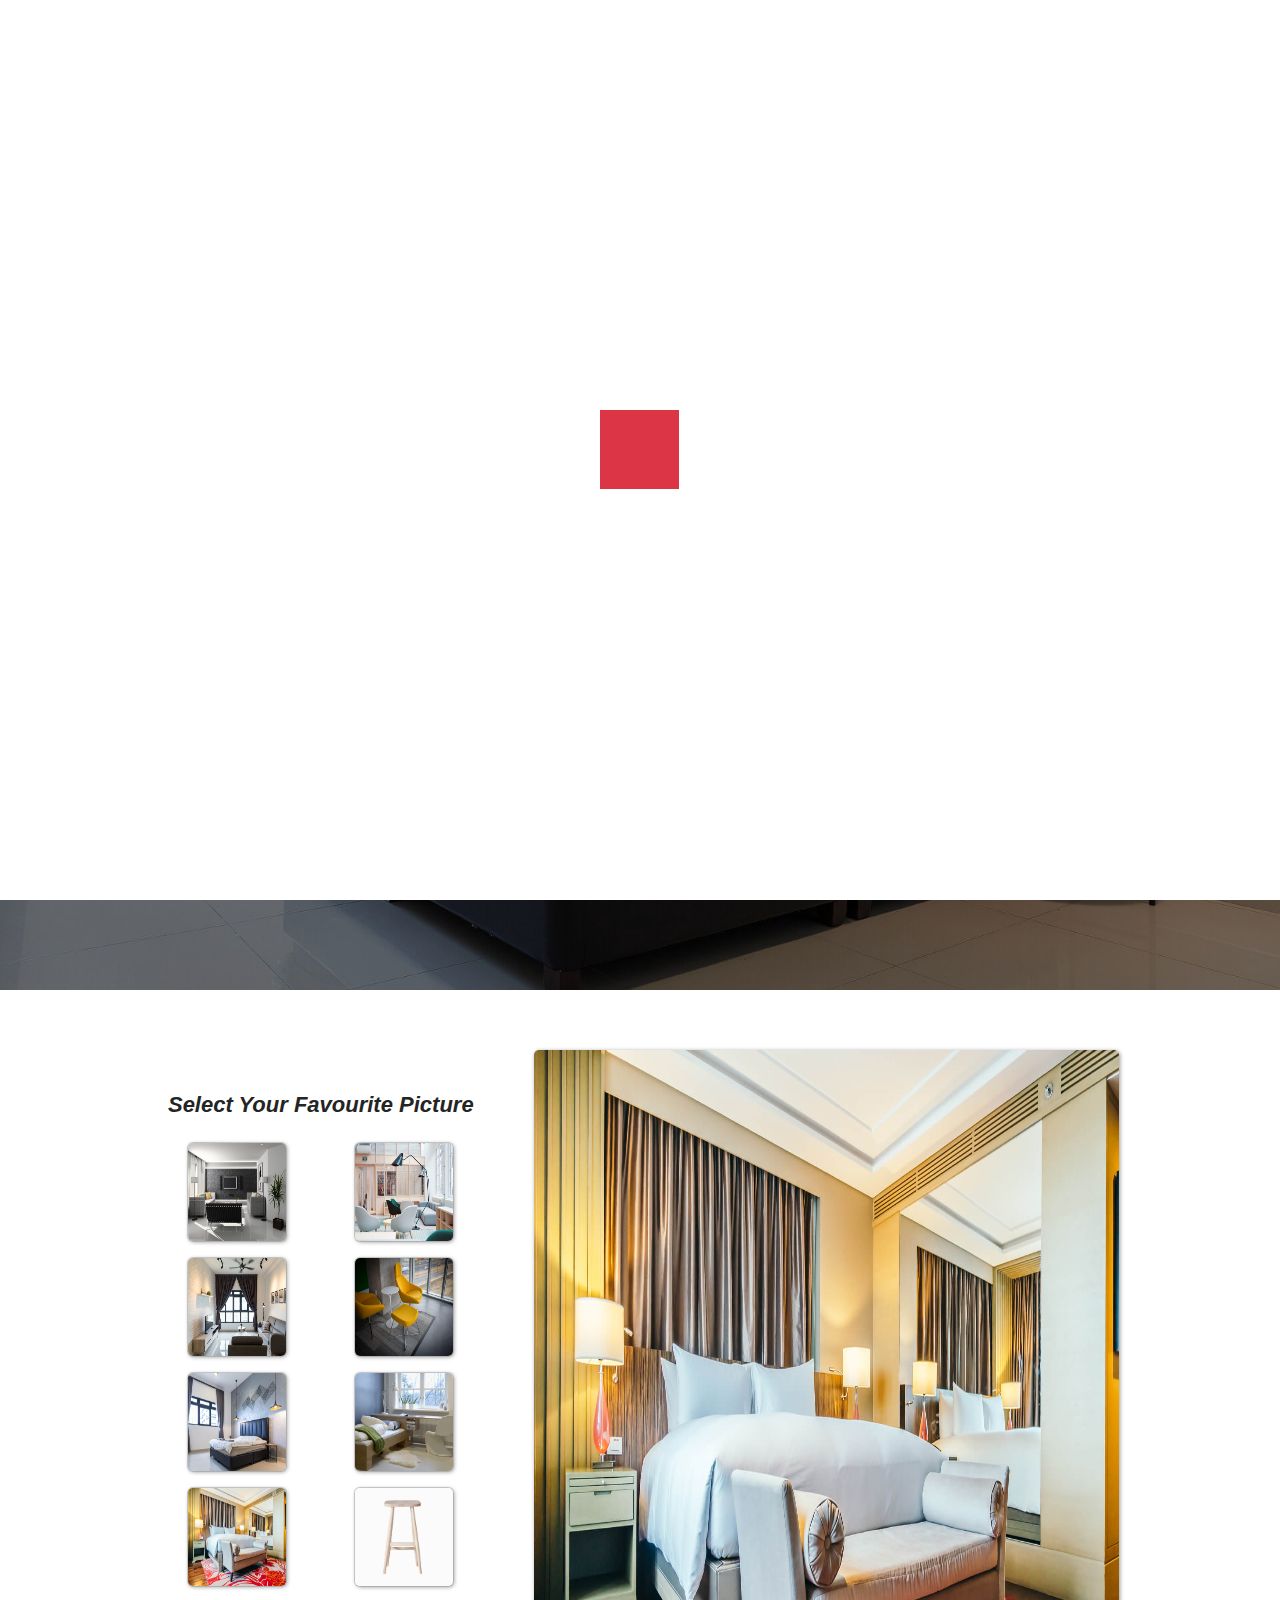
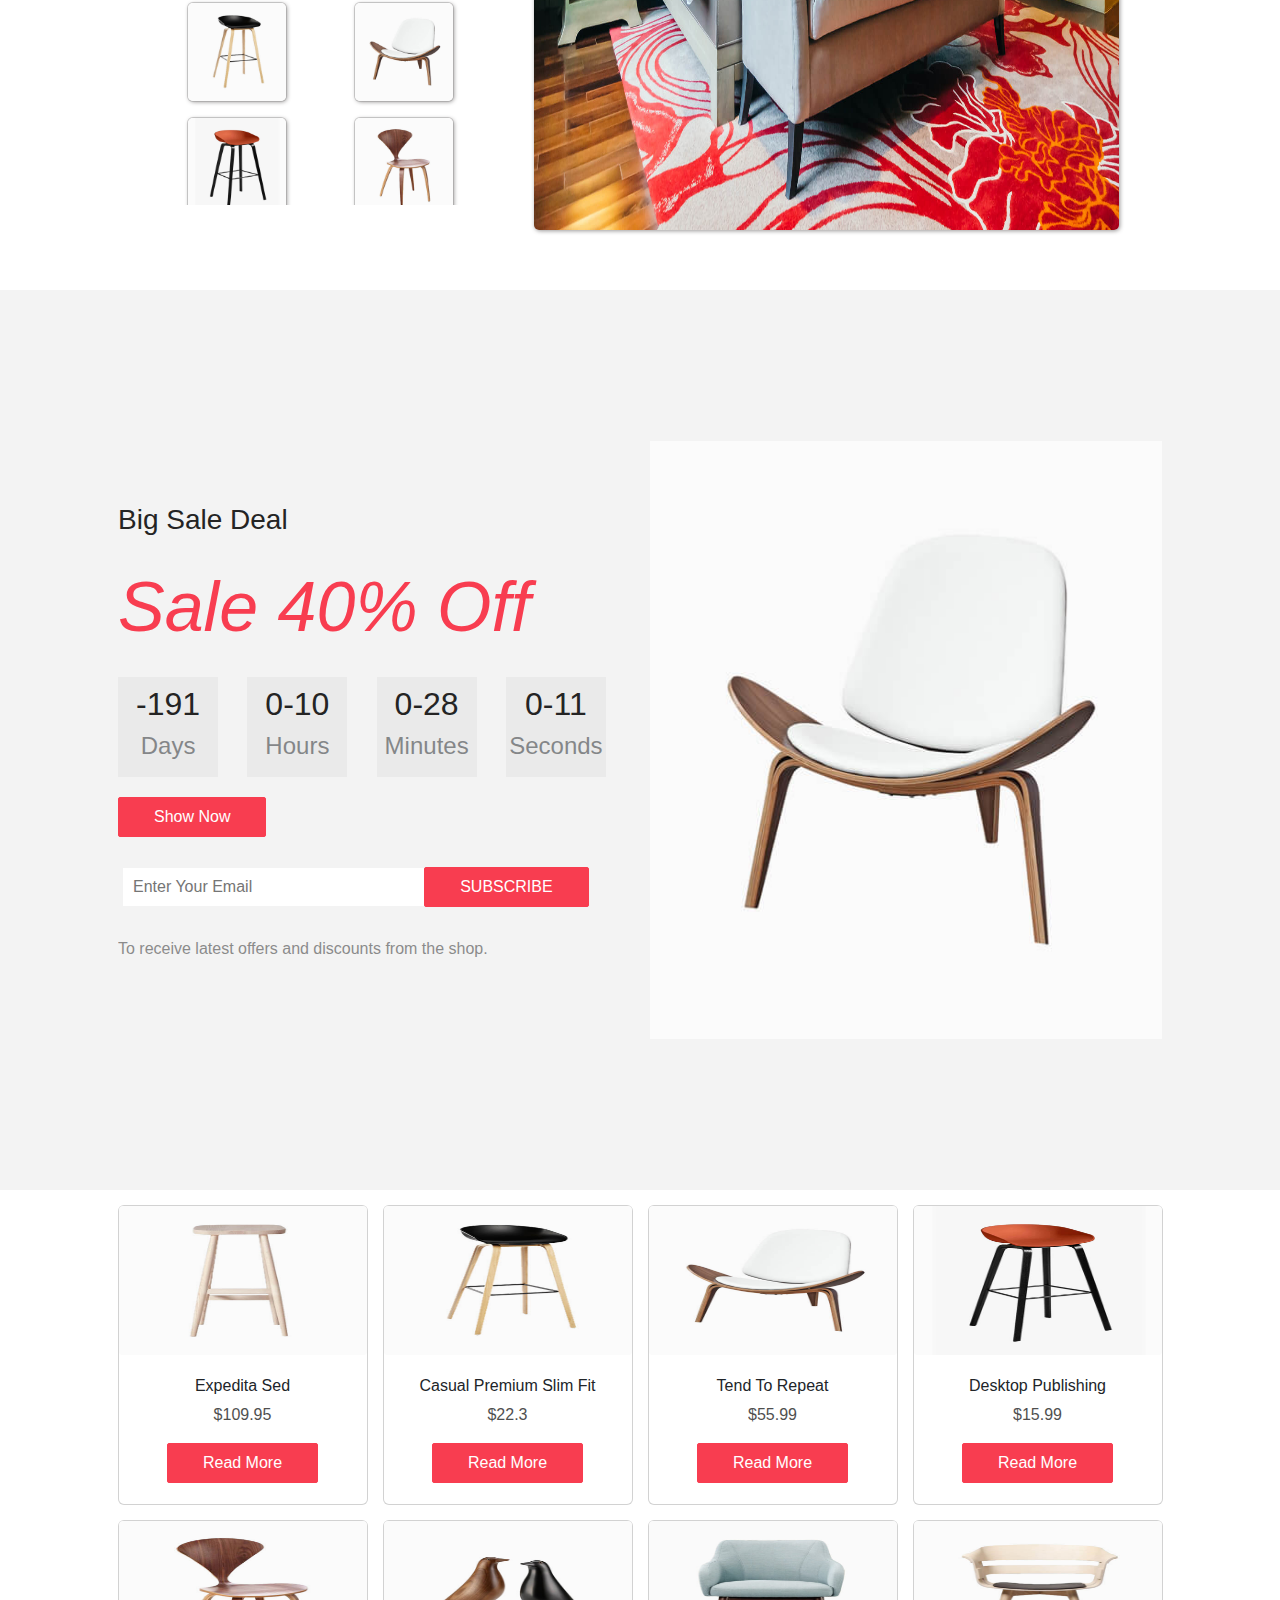
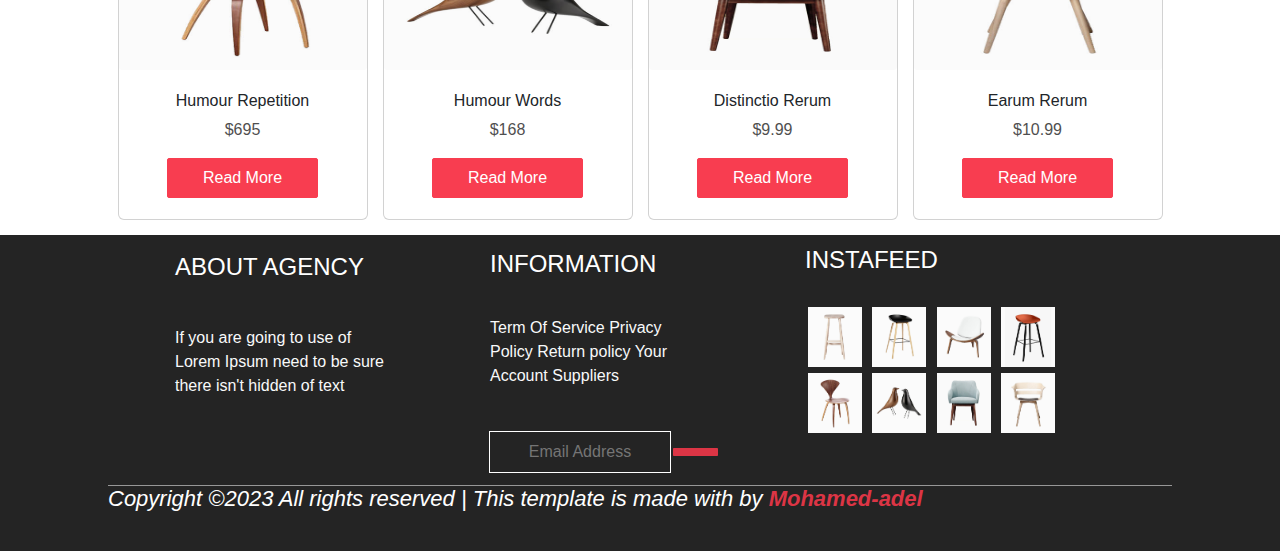
<file: index.html>
<!DOCTYPE html>
<html lang="en">
<head>
    <meta charset="UTF-8">
    <meta name="viewport" content="width=device-width, initial-scale=1.0">
    <link rel="stylesheet" href="style/bootstraaap.mina.css">
    <link rel="stylesheet" href="https://cdnjs.cloudflare.com/ajax/libs/font-awesome/6.4.2/css/all.min.css" integrity="sha512-z3gLpd7yknf1YoNbCzqRKc4qyor8gaKU1qmn+CShxbuBusANI9QpRohGBreCFkKxLhei6S9CQXFEbbKuqLg0DA==" crossorigin="anonymous" referrerpolicy="no-referrer" />
    <script defer src="js/bootstrap.min.js"></script>
    <link rel="stylesheet" href="style/style.css">
    <script defer src="js/main.js"></script>
    <title>Project</title>
</head>
<body>
    <div id="carouselExampleAutoplaying" class="overflow-hidden carousel scroll slide mood" data-bs-ride="carousel position-relative">
        <div class="dark-mood">
          <button id="dark-mood" class=""><i class="fa-regular fa-moon"></i></button>
          <button id="dark-mood-light" class="hide"><i class="fa-regular fa-sun"></i></button>
        </div>
        <nav class="row navbar navbar-expand-lg bg-body-tertiary position-absolute">
            <div class="container-fluid justify-content-xl-evenly justify-content-lg-evenly justify-content-sm-around" id="nav">
              <img  src="picture/logo_light.png" alt="">
              
              <button class="navbar-toggler bg-light menu" type="button" data-bs-toggle="collapse" data-bs-target="#navbarSupportedContent" aria-controls="navbarSupportedContent" aria-expanded="false" aria-label="Toggle navigation">
                <span class="navbar-toggler-icon"></span>
              </button>
              <div style="width: 60%;" class="collapse navbar-collapse flex-grow-0 justify-content-between" id="navbarSupportedContent">
                <ul class="navbar-nav bg-sm-warning  align-items-md-center align-items-sm-center mb-2 mb-lg-0">
                  <li class="nav-item">
                    <a class="nav-link active home" aria-current="page" href="#">Home</a>
                  </li>
                  <li class="nav-item">
                    <a class="nav-link active singal-products" aria-current="page" href="#">Singal Product</a>
                  </li>
                  
                  <li class="nav-item">
                    <a class="nav-link active products" aria-current="page" href="#">Products</a>
                  </li>
                                   
                  <li class="nav-item">
                    <a class="nav-link active about" aria-current="page" href="#">About</a>
                  </li>
                  
                  <li class="nav-item">
                    <a id="contact-us" class="nav-link active contact" aria-current="page" href="#">Contact Us</a>
                  </li>

                  <li class="nav-item">
                    <a id="register" class="nav-link active contact" aria-current="page" href="#">Register</a>
                  </li>
                </ul>
                <div id="btn-text" class="icon  h-100">
                    <button id="user"><i class="fa-regular fa-user"></i></button>
                </div>
              </div>
            </div>
          </nav>

        <div class="carousel-inner h-100 ">

          <div class="carousel-item position-relative ">
            <img src="picture/banner10.jpg" class="d-block w-100 imgs" alt="...">
            <div class="xbg position-absolute">
               <div class="text">
                <h5><span>STARTING $90.00</span></h5>
                <h1>Unique Furniture Style</h1>
                <p>Lorem ipsum dolor sit amet, consectetur adipiscing elit. Phasellus blandit massa enim. Nullam id varius nunc id varius nunc.</p>
                <a id="laugh" class="bottom" href="#">Shop Now</a>
               </div>
            </div>
          </div>
          <div class="carousel-item active">
            <img src="picture/banner11.jpg" class="d-block w-100 imgs" alt="...">
            <div class="xbg col-md-12 col-sm-12 position-absolute">
                <div class="text col-md-12 col-sm-12">
                <h5>Get up to 50% off Today Only!</h5>
                <h1>Quality Furniture</h1>
                <p>Lorem ipsum dolor sit amet, consectetur adipiscing elit. Phasellus blandit massa enim. Nullam id varius nunc id varius nunc.</p>
                <a id="laugh" class="bottom" href="#">Shop Now</a>
                </div>
            </div>
          </div>
          <div class="carousel-item ">
            <img src="picture/banner12.jpg" class="d-block w-100 position-relative imgs" alt="...">
            <div class="xbg position-absolute">
                <div class="text">
                <h5>Taking your Viewing Experience to Next Level</h5>
                <h1 class="size">Taking your Viewing Experience to Next Level</h1>
                <p>Lorem ipsum dolor sit amet, consectetur adipiscing elit. Phasellus blandit massa enim. Nullam id varius nunc id varius nunc.</p>
                <a id="laugh" class="bottom" href="#">Shop Now</a>
                </div>
            </div>
          </div>
        </div>
        <button class="carousel-control-prev " type="button" data-bs-target="#carouselExampleAutoplaying" data-bs-slide="prev">
          <span class="carousel-control-prev-icon btn p-4 btn-secondary" aria-hidden="true"></span>
          <span class="visually-hidden">Previous</span>
        </button>
        <button class="carousel-control-next " type="button" data-bs-target="#carouselExampleAutoplaying" data-bs-slide="next">
          <span class="carousel-control-next-icon btn btn-secondary p-4" aria-hidden="true"></span>
          <span class="visually-hidden">Next</span>
        </button>
      </div>
    <!-- ~~~~~~~~~~~End-Frest-Prodcut~~~~~~~~~~~~ -->
    <!-- New Line -->
    <!-- ~~~~~~~~~~~New--Parent-For-Change-Picture------->
      <div id="singal-products" class="parent mood">
        
        <div class="container">
          <div class="parent-img">
            <img id="parent-img" src="picture/banner12.jpg" alt="Error">
          </div>
          <div class="cards-img">
            <div class="text">
              <h3>Select Your Favourite Picture</h3>
            </div>  
            <div class="card">
              <img class="child-img" src="picture/ChangePicture/furniture_blog_img1.jpg" alt="">
            </div>
            <!-- New Line -->
            <div class="card">
              <img class="child-img" src="picture/ChangePicture/furniture_blog_img2.jpg" alt="">
            </div>
            <!-- New Line -->
            <div class="card">
              <img class="child-img" src="picture/ChangePicture/furniture_blog_img3.jpg" alt="">
            </div>
            <!-- New Line -->
            <div class="card">
              <img class="child-img" src="picture/banner10.jpg" alt="">
            </div>
            <!-- New Line -->
            <div class="card">
              <img class="child-img" src="picture/banner11.jpg" alt="">
            </div>
            <!-- New Line -->
            <div class="card">
              <img class="child-img" src="picture/ChangePicture/shop_banner1.jpg" alt="">
            </div>
            <!-- New Line -->
            <div class="card">
              <img class="child-img" src="picture/banner12.jpg" alt="">
            </div>
            <!-- New Line -->
            <div class="card">
              <img class="child-img" src="picture/ChangePicture/furniture_img1.jpg" alt="">
            </div>
            <!-- New Line -->
            <div class="card">
              <img class="child-img" src="picture/ChangePicture/furniture_img2.jpg" alt="">
            </div>
            <!-- New Line -->
            <div class="card">
              <img class="child-img" src="picture/ChangePicture/furniture_img3.jpg" alt="">
            </div>
            <!-- New Line -->
            <div class="card">
              <img class="child-img" src="picture/ChangePicture/furniture_img4.jpg" alt="">
            </div>
            <!-- New Line -->
            <div class="card">
              <img class="child-img" src="picture/ChangePicture/furniture_img5.jpg" alt="">
            </div>
            <!-- New Line -->
            <div class="card">
              <img class="child-img" src="picture/ChangePicture/furniture_img6.jpg" alt="">
            </div>
            <!-- New Line -->
            <div class="card">
              <img class="child-img" src="picture/ChangePicture/furniture_img7.jpg" alt="">
            </div>
            <!-- New Line -->
            <div class="card">
              <img class="child-img" src="picture/ChangePicture/furniture_img8.jpg" alt="">
            </div>
            <!-- New Line -->
            <div class="card">
              <img class="child-img" src="picture/ChangePicture/menu_banner22.jpg" alt="">
            </div>
            <!-- New Line -->
            <div class="card">
              <img class="child-img" src="picture/ChangePicture/menu_banner33.jpg" alt="">
            </div>
            <!-- New Line -->
          
           
          </div>
        </div>
      </div>
    <!-- ~~~~~~~~~~~End--Parent-For-Change-Picture------->
    <!-- New Line -->
    <!-- ~~~~~~~~~~~Three--Parent-------->
    <div id="about" class="three-parent mood">
      <div class="container">
        <div class="card">
          <h3>Big Sale Deal</h3>
          <h1><span>Sale 40% Off</span></h1>
          <div class="row">
            <div class="cards">
              <h2 id="day">00</h2>
              <h4>Days</h4>
            </div>
            <div class="cards">
              <h2 id="Hours">00</h2>
              <h4>Hours</h4>
            </div>
            <div class="cards">
              <h2 id="minutes">00</h2>
              <h4>Minutes</h4>
            </div>
            <div class="cards">
              <h2 id="seconds">00</h2>
              <h4 id="demo">Seconds</h4>
            </div>
          </div>
          <a class="right laugh" href="#">Show Now</a>
          <form action="">
            <input type="email" name=""  placeholder="Enter Your Email">
          <a class="right" href="#">SUBSCRIBE</a>
          </form>
          <p>To receive latest offers and discounts from the shop.</p>
        </div>
        <div class="card">
          <img src="picture/ChangePicture/furniture_img3.jpg" alt="">
        </div>
      </div>
    </div>
    <!-- ~~~~~~~~~~~End--Parent-------->
    <!-- New Line -->
    <!-- ~~~~~~~~~~~Four--Parent-------->
    <div class="four-parent mood">
      <div id="containers" class="containers">
     
      </div>
    </div>
    <!-- ~~~~~~~~~~~End--Parent-------->
    <!-- New Line -->

    <!-- -----------Here for login----------- -->
    <div id="sgin" class="parent-login mood">
      <div class="container-login">
          <h1 id="loginup">Login Form</h1>
          <form  id="log" action="">
              <input id="email" type="email" placeholder="Email Addresss">
              <h4 id="error-email" class="hide">Invalid</h4>
              <input id="password" type="password" name="" placeholder="Passowrd">

              <!-- <a href="#">Forgot Passowrd?!</a> -->
              <button id="click-login" >Login</button>
          </form>
         
         <div class="paragraph">
          <p style="opacity: 1;">Not a member? <a id="loginx" class="singup" href="">Signup Now</a></p>
         </div>
      </div>
  </div>
    <!-- -----------end The for login----------- -->

    <!-- ~~~~~~~~~~~Here For Contact-------->
    <div id="contact" class="five-parent">
      <div id="back-Text" class="backtext">
        
      </div>
      <div class="container">
        <div class="close">
          <button id="close" style="background-color: transparent; color: #fff; font-size: 30px; padding: 0 20px;"><i class="fa-solid fa-x"></i></button>
        </div>
        <h2 style="color: #fff;">Contact Us</h2>
        <form action="">
          <input id="text-contact" type="text" placeholder="Enter your Name">
          <input id="email-contact" type="email" placeholder="Enter a valid email address">
          <textarea name="" id="textarea" cols="45" rows="2" placeholder="Enter your Message"></textarea>
          <button id="contactbuttom" class="btn btn-danger">Submit</button>
        </form>

      </div>
    </div>
    <!-- ~~~~~~~~~~~End For Contact-------->

    <!-- New Line -->

    <!-- ~~~~~~~~~~~Here For Footer-------->
    <div class="seven-parent">
      <div class="container">
        <div class="box-card">
          <div class="card">
            <h4 class="tt">ABOUT AGENCY</h4>
            <p class="tt">If you are going to use of Lorem Ipsum need to be sure there isn't hidden of text</p>
            <p></p>
          </div>
          <!-- New Line -->
          <div class="card">
            <h4 class="tt">INFORMATION</h4>
            <p class="tt">Term Of Service Privacy Policy Return policy Your Account Suppliers</p>
            <div class="search">
              <input type="email" placeholder="Email Address">
              <button class="btn btn-danger"><i class="fa-regular fa-paper-plane"></i></button>
            </div>
  
          </div>
          <!-- New Line -->
          <div class="card">
            <h4 class="tt">INSTAFEED</h4>
            <div class="box-img">
              <img src="picture/ChangePicture/furniture_img1.jpg" alt="">
              <img src="picture/ChangePicture/furniture_img2.jpg" alt="">
              <img src="picture/ChangePicture/furniture_img3.jpg"  alt="">
              <img src="picture/ChangePicture/furniture_img4.jpg"  alt="">
              <img src="picture/ChangePicture/furniture_img5.jpg"  alt="">
              <img src="picture/ChangePicture/furniture_img6.jpg"  alt="">
              <img src="picture/ChangePicture/furniture_img7.jpg" alt="">
              <img src="picture/ChangePicture/furniture_img8.jpg"  alt="">
            </div>
            <p></p>
          </div>
          <!-- New Line -->
        </div>
        <div class="footer">
            <h4 class="tt">Copyright ©2023 All rights reserved | This template is made with  by <span>Mohamed-adel</span></h4>
            <div class="icon">
              <button><a href="https://www.facebook.com/profile.php?id=100012706116123"><i class="fa-brands fa-facebook-f"></i></a></button>
              <button><a href="https://github.com/Mohamed-Adel97"><i class="fa-brands fa-github"></i></a></button>
              <button><a href="https://www.linkedin.com/in/mohamed-adel-226611286/"><i class="fa-brands fa-linkedin-in"></i></a></button>
            </div>
        </div>
      </div>
    </div>

    <!-- ~~~~~~~~~~~End For Footer-------->


     <!-- click to scroll top -->
     <div id="to-top" class="scroll-Top">
      <button class="to-top btn btn-outline-danger"><i class="fa-solid fa-arrow-up"></i></button>
     </div>
     <!-- end click scroll top -->
     <div class="btn-login"></div>
     <!-- New Line -->

     <!-- -------------Loading background----------- -->
     <div id="loading" class="loading">
      <div class="sk-cube-grid">
        <div class="sk-cube sk-cube1"></div>
        <div class="sk-cube sk-cube2"></div>
        <div class="sk-cube sk-cube3"></div>
        <div class="sk-cube sk-cube4"></div>
        <div class="sk-cube sk-cube5"></div>
        <div class="sk-cube sk-cube6"></div>
        <div class="sk-cube sk-cube7"></div>
        <div class="sk-cube sk-cube8"></div>
        <div class="sk-cube sk-cube9"></div>
      </div>
     </div>
</body>
</html>
</file>
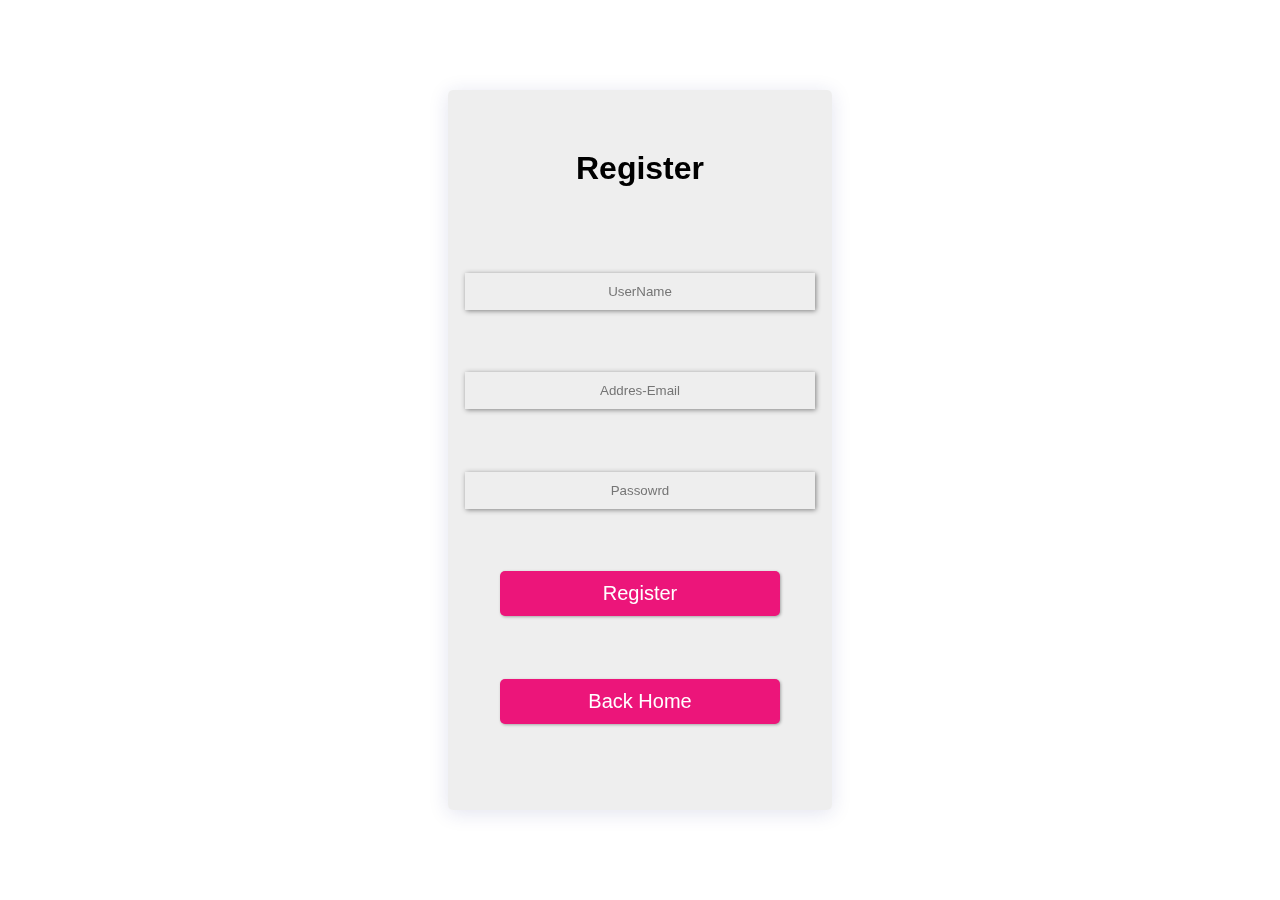
<file: login.html>
<!DOCTYPE html>
<html lang="en">
<head>
    <meta charset="UTF-8">
    <meta name="viewport" content="width=device-width, initial-scale=1.0">
    <title>Document</title>
    <link rel="stylesheet" href="style/login.css">
    <script defer src="js/register.js"></script>
</head>
<body>
    <div class="parent">
        <div class="container">
            <h1 id="Sginup">Register</h1>
            <form id="create" class="register" action="">
                <input id="name" type="text" placeholder="UserName">
                <input id="email" type="email" name=""  placeholder="Addres-Email">
                <input id="passowrd" type="password" name=""  placeholder="Passowrd">
                <!-- <input type="number" min="18" name=""  placeholder="Your-age"> -->
                <button id="click-login">Register</button>
                <button id="home">Back Home</button>
            </form>
        </div>
    </div>
</body>
</html>
</file>
<file: style/style.css>
* {
  margin: 0;
  box-sizing: 0;
  border: 0;
  font-family: sans-serif;
}
/* -------i will Start Something Immportant for help me -------- */
html {
  scroll-behavior: smooth;
}
:root {
  --pink: #e83e8c;
  --red: #f83d50;
  --orange: #fd7e14;
  --yellow: #ffc107;
  --white: #fff;
  --light: #f8f9fa;
  --dark: #343a40;
}

a {
  text-decoration: none;
  color: #242424;
  padding: 10px 40px;
  background-color: #fff;
  border-radius: 5px;
}
.nav-link {
  color: #fff !important;
  font-size: 15px;
  font-weight: 600;
}
/* Scroll to Top */
.scroll-Top {
  position: fixed;
  bottom: 4%;
  right: 3%;
  z-index: 50;
  display: none;
}
.scroll-Top .to-top {
  padding: 0 15px;
  font-size: 30px;
}
/* End Scroll to Top */

/* -------End Something Immportant for help me -------- */

/* ---------------Dark-Mood----------------- */

.dark-mood {
  position: absolute;
  display: flex;
  justify-content: flex-end;
  align-items: center;
  right: 4%;
  top: 10%;
  width: 20%;
  height: 50px;
  z-index: 50;
  /* border: 3px solid green; */
}
.dark-mood button {
  background-color: transparent;
  font-size: 35px;
  color: #242424;
}
.dark-mood button:nth-child(2) {
  color: #fff;
}

/* --------------NavBar------------ */
.navbar {
  left: 0;
  right: 0;
  z-index: 55;
  background-color: transparent !important;
  justify-content: space-around;
}
.nameusers {
  font-size: 15px !important;
  color: gold !important;
  font-style: italic;
  font-weight: 600;
}
.icon {
  width: 15%;
  /* border: 3px solid brown; */
  display: flex;
  justify-content: center;
  align-items: center !important;
  gap: 10px;
  text-align: center;
}
.icon button {
  background-color: transparent;
  color: #f8f9fa;
  font-size: 19px;
}
/* -------------End-NavBar------------ */
/* ------------Frest-Product----------- */
.carousel-fade {
  height: 110vh;
}
.carousel .xbg h1 {
  color: #fff !important;
  font-size: 45px;
  font-weight: 900;
}
.carousel .xbg p,
h5 {
  color: #fff !important;
  opacity: 1;
}
.xbg {
  top: 0;
  bottom: 0;
  left: 0;
  right: 0;
  background-color: rgba(0, 0, 0, 0.507);
  display: flex;
  justify-content: flex-start;
  align-items: center;
  flex-direction: column;
  flex-wrap: wrap;
}
.imgs {
  height: 110vh !important;
}
.text {
  width: 600px;
  height: 660px;
  display: flex;
  justify-content: center;
  align-items: center;
  flex-direction: column;
  text-align: center;
  gap: 20px;
}
.text .size {
  font-size: 30px;
  font-weight: 900;
}
.text span {
  background-color: #dc3545;
  padding: 10px 30px;
  font-size: 20px;
  font-style: italic;
  border-top-left-radius: 50%;
  border-bottom-right-radius: 50%;
  border-bottom-left-radius: 5px;
}
/* ------------End-Style-Product----------- */
/* ---------2nd-Parent---------------*/
.parent {
  width: 100%;
  height: 100vh;
  display: flex;
  justify-content: center;
  align-items: center;
  flex-direction: column;
}
.parent .text {
  width: 100%;
  height: 7%;
  display: flex;
  justify-content: flex-end;
  align-items: center;
  /* border: 3px solid brown; */
}
.parent .text h3 {
  color: #242424;
  font-size: 22px;
  font-weight: 600;
  font-style: italic;
}
.parent span {
  border-radius: none;
}
.parent .container {
  width: 85%;
  height: 90%;
  display: flex;
  justify-content: space-evenly;
  align-items: center;
  flex-direction: row-reverse;
  flex-wrap: wrap;
}
.parent .parent-img {
  width: 55%;
  height: 100%;
  padding: 15px 0;

  /* border: 3px solid brown; */
}
.parent .cards-img {
  width: 30%;
  height: 90%;
  display: flex;
  justify-content: space-around;
  align-items: center;
  flex-direction: row;
  flex-wrap: wrap;
  overflow-y: auto;
  gap: 15px;
}
.parent .cards-img::-webkit-scrollbar {
  width: 0;
}
.parent .cards-img .card {
  width: 100px;
  height: 100px;
}
.parent img {
  width: 100%;
  height: 100%;
  border-radius: 5px;
  cursor: pointer;
  box-shadow: 1px 1px 4px rgb(153, 151, 151);
  object-fit: fill;
}
/* --------End-2nd-Parent---------------*/

/* ---------Three-Parent---------------*/
.three-parent {
  width: 100%;
  height: 100vh;
  display: flex;
  justify-content: center;
  align-items: center;
  background-color: #c4c2c234;
}
.three-parent .container {
  width: 85%;
  height: 100%;
  display: flex;
  justify-content: center;
  align-items: center;
  flex-direction: column;
  flex-wrap: wrap;
}
.three-parent .card {
  width: 530px;
  height: 600px;
  display: flex;
  justify-content: center;
  align-items: flex-start;
  flex-direction: column;
  flex-wrap: wrap;
  transition: 1s;
  gap: 20px;
  padding: 0 8px;
  background-color: transparent;
  border-color: #f8f9fa00;
}
.three-parent .card .row {
  width: 100%;
  height: 100px;
  display: flex;
  justify-content: space-around;
  align-items: flex-start;
  flex-direction: row;
  gap: 5px;
  flex-wrap: wrap;
}
.three-parent .row .cards {
  width: 100px;
  height: 100px;
  display: flex;
  justify-content: center;
  align-items: center;
  flex-direction: column;
  background-color: #d8d6d652;
}
.three-parent .card span {
  color: var(--red);
  font-size: 70px;
  font-weight: 500;
}
.three-parent h2,
h1,
h3,
p {
  color: #242424;
}
.three-parent .row .cards h4,
p {
  opacity: 0.5;
}
.three-parent .card img {
  width: 100%;
  height: 100%;
}
.three-parent .card form {
  width: 100%;
  height: 10%;
  /* border: 3px solid brown; */
  display: flex;
  justify-content: flex-start;
  align-items: center;
  padding: 0 5px;
}
.three-parent .card form input {
  padding: 7px 10px;
  width: 60%;
  outline: #dc3545;
}
/* --------End-Three-Parent---------------*/

/* New-Line */

/* --------Four--Parent---------------*/
.four-parent {
  width: 100%;
  height: 100vh;
  /* background-color: #242424; */
  display: flex;
  justify-content: center;
  align-items: center;
}
.four-parent .containers {
  width: 85%;
  height: 100%;
  display: flex;
  justify-content: center;
  align-items: center;
  flex-wrap: wrap;
  /* border: 3px solid brown; */
  gap: 15px;
  padding: 15px 0;
}
.four-parent .card {
  width: 250px;
  height: 300px;
  /* border: 3px solid brown; */
  display: flex;
  flex-direction: column;
}
.four-parent .card .paragraph {
  width: 100%;
  height: 50%;
  display: flex;
  justify-content: center;
  align-items: center;
  flex-direction: column;
}
.four-parent .card .paragraph p {
  opacity: 0.8;
}
.four-parent .box-imgs {
  width: 100%;
  height: 50%;
  /* border: 3px solid brown; */
}
.four-parent .box-imgs img {
  width: 100%;
  height: 100%;
  border-radius: 4px;
}
/* --------End-Four-Parent---------------*/

/* --------Five--Parent-For-Contact-------------*/
.five-parent {
  position: fixed;
  top: 0;
  bottom: 0;
  right: 0;
  left: 110%;
  display: flex;
  justify-content: center;
  align-items: center;
  background-color: #242424c4;
  z-index: 100;
  opacity: 0;
}
.backtext {
  position: fixed;
  top: 86%;
  left: 33%;
  right: 33%;
  bottom: 2%;
  display: flex;
  flex-wrap: wrap;
}
.backtext .card {
  width: 100%;
  height: 100%;
  background: rgba(255, 255, 255, 0.25);
  box-shadow: 0 8px 32px 0 rgba(123, 130, 224, 0.322);
  border: none;
}
.backtext p {
  color: #fff;
  font-weight: 300;
  font-size: 12px;
  opacity: 1;
}
.five-parent .container {
  width: 450px;
  height: 70%;
  display: flex;
  justify-content: space-around;
  align-items: center;
  flex-direction: column;
  flex-wrap: wrap;
  /* border: 3px solid brown; */
  background: rgba(255, 255, 255, 0.25);
  box-shadow: 0 8px 32px 0 rgba(123, 130, 224, 0.322);
  backdrop-filter: blur(20px);
  -webkit-backdrop-filter: blur(20px);
  padding: 20px 10px;
  border-radius: 5px;
}
.five-parent .container .close {
  width: 100%;
  height: 10%;
  display: flex;
  align-items: flex-start;
  justify-content: flex-end;
}
.five-parent .container form {
  height: 60%;
  width: 100%;
  display: flex;
  justify-content: space-evenly;
  align-items: center;
  flex-direction: column;
  /* border: 3px solid gold; */
}
.five-parent .container ::placeholder {
  color: #ffffffc4;
}
.five-parent .container .close button {
  font-size: 23px;
}
.five-parent .container form input,
textarea {
  width: 90%;
  padding: 10px 15px;
  background-color: transparent;
  color: #fff;
  outline: transparent;
  border-bottom: 3px solid #f8f9fa;
  border-style: dashed;
  cursor: pointer;
}
/* ------- End-Five--Parent-For-Contact-------------*/

/* New Line */

.seven-parent {
  width: 100%;
  height: 100vh;
  background-color: #242424;
  display: flex;
  justify-content: center;
  align-items: center;
}
.seven-parent .container {
  width: 85%;
  height: 100%;
  display: flex;
  justify-content: center;
  align-items: center;
  flex-direction: column;
}
.seven-parent .box-card {
  width: 100%;
  height: 40%;
  display: flex;
  justify-content: center;
  align-items: center;
  flex-direction: row;
  flex-wrap: wrap;
  gap: 15px;
  border-bottom: 1px solid rgba(255, 255, 255, 0.527);
}
.seven-parent .card {
  width: 300px;
  height: 250px;
  color: #fff;
  display: flex;
  justify-content: space-around;
  background-color: transparent;
  flex-direction: column;
  border: none;
}
.seven-parent .card p {
  width: 70%;
  color: #f8f9fa;
  opacity: 1;
}
.seven-parent .search {
  height: 15%;
  /* border: 3px gold solid; */
  display: flex;
  justify-content: flex-start;
  align-items: center;
  gap: 3px;
}
.seven-parent input {
  width: 60%;
  padding: 8px 0;
  text-align: center;
  background-color: transparent;
  outline: #fff 0.1px solid;
  color: #fff;
  border: none;
}
.seven-parent .search button {
  background-color: #dc3545;
  width: 15%;
  padding: 3px 0;
  font-size: 25px;
  border-radius: 0.9px;
}
.seven-parent .box-img {
  width: 100%;
  height: auto;
}
.seven-parent .box-img img {
  width: 60px;
  padding: 3px;
  cursor: pointer;
}
.seven-parent .footer {
  width: 100%;
  height: 20%;
  display: flex;
  justify-content: space-between;
  align-items: center;
  flex-direction: row;
  flex-wrap: wrap;
  color: #fff;
  /* border: 3px solid green; */
}
.seven-parent .footer h4 {
  font-size: 22px;
}
.seven-parent .footer .icon {
  width: 20%;
  height: 40%;
  display: flex;
  justify-content: flex-end;
  gap: 10px;
  align-items: center;
  background-color: transparent;
}
.seven-parent .footer .icon button a {
  background-color: transparent;
  padding: 10px 10px;
}
.seven-parent .footer .icon button {
  width: 50px;
}
.seven-parent .footer span {
  color: #dc3545;
  font-style: italic;
  font-weight: 900;
}
.seven-parent .footer h4 {
  font-style: italic;
}

/* ---------Loading background-------------- */
.loading {
  position: fixed;
  top: 0;
  bottom: 0;
  right: 0;
  left: 0;
  background-color: #fff;
  display: flex;
  justify-content: center;
  align-items: center;
  z-index: 100;
}
.sk-cube-grid {
  width: 80px;
  height: 80px;
  margin: 100px auto;
}

.sk-cube-grid .sk-cube {
  width: 33%;
  height: 33%;
  background-color: #dc3545;
  float: left;
  -webkit-animation: sk-cubeGridScaleDelay 1.3s infinite ease-in-out;
  animation: sk-cubeGridScaleDelay 1.3s infinite ease-in-out;
}
.sk-cube-grid .sk-cube1 {
  -webkit-animation-delay: 0.2s;
  animation-delay: 0.2s;
}
.sk-cube-grid .sk-cube2 {
  -webkit-animation-delay: 0.3s;
  animation-delay: 0.3s;
}
.sk-cube-grid .sk-cube3 {
  -webkit-animation-delay: 0.4s;
  animation-delay: 0.4s;
}
.sk-cube-grid .sk-cube4 {
  -webkit-animation-delay: 0.1s;
  animation-delay: 0.1s;
}
.sk-cube-grid .sk-cube5 {
  -webkit-animation-delay: 0.2s;
  animation-delay: 0.2s;
}
.sk-cube-grid .sk-cube6 {
  -webkit-animation-delay: 0.3s;
  animation-delay: 0.3s;
}
.sk-cube-grid .sk-cube7 {
  -webkit-animation-delay: 0s;
  animation-delay: 0s;
}
.sk-cube-grid .sk-cube8 {
  -webkit-animation-delay: 0.1s;
  animation-delay: 0.1s;
}
.sk-cube-grid .sk-cube9 {
  -webkit-animation-delay: 0.2s;
  animation-delay: 0.2s;
}

@-webkit-keyframes sk-cubeGridScaleDelay {
  0%,
  70%,
  100% {
    -webkit-transform: scale3D(1, 1, 1);
    transform: scale3D(1, 1, 1);
  }
  35% {
    -webkit-transform: scale3D(0, 0, 1);
    transform: scale3D(0, 0, 1);
  }
}

@keyframes sk-cubeGridScaleDelay {
  0%,
  70%,
  100% {
    -webkit-transform: scale3D(1, 1, 1);
    transform: scale3D(1, 1, 1);
  }
  35% {
    -webkit-transform: scale3D(0, 0, 1);
    transform: scale3D(0, 0, 1);
  }
}

/* -------Here Style's for Login----------- */
.parent-login {
  display: flex;
  justify-content: center;
  align-items: center;
  position: fixed;
  top: 10%;
  bottom: 100%;
  right: 20%;
  left: 20%;
  z-index: 30;
  background-color: #f8f9fa;
  overflow: hidden;
  opacity: 0;
  transition: 1.5s;
  border-radius: 10px;
}
.parent-login .container-login {
  width: 100%;
  height: 80%;
  background: rgba(85, 84, 84, 0.1);
  box-shadow: 0 3px 20px 0 rgba(31, 38, 135, 0.13);
  backdrop-filter: blur(0px);
  -webkit-backdrop-filter: blur(0px);
  display: flex;
  justify-content: space-evenly;
  align-items: center;
  flex-direction: column;
  /* border: 3px solid brown; */
  border-radius: 5px;
  box-shadow: 2px 2px 1px white;
  flex-wrap: wrap;
}
.parent-login h4,
h1 {
  color: #dc3545;
  font-style: italic;
}
.hide {
  display: none;
}

.parent-login form {
  width: 350px;
  height: 35%;
  display: flex;
  justify-content: space-evenly;
  align-items: center;
  text-align: center;
  flex-direction: column;
  gap: 10px;
  /* border: 3px solid brown; */
}
.parent-login form input {
  width: 100%;
  background-color: transparent;
  color: #242424;
  text-align: center;
  padding: 13px 0;
  border-style: none;
  box-shadow: 1px 1px 4px rgba(0, 0, 0, 0.459);
}
.parent-login .singup {
  text-decoration: none;
  color: #e83e8d !important;
  opacity: 1;
  padding: 0;
  background-color: transparent;
}
.parent-login button {
  width: 100%;
  padding: 11px 0;
  font-size: 20px;
  border: none;
  border-radius: 5px;
  cursor: pointer;
  box-shadow: 1px 1px 3px rgba(0, 0, 0, 0.315);
  color: #fff;
  background-color: #ec157a;
}
.parent form input::placeholder {
  text-align: center;
}

/* -------End The Style's for Login----------- */

/* Here Syntax For Hover Only */
.bottom {
  padding: 10px 25px;
  font-family: "Roboto", sans-serif;
  font-weight: 500;
  background: transparent;
  outline: none !important;
  cursor: pointer;
  transition: all 0.3s ease;
  position: relative;
  display: inline-block;
}

.bottom {
  border: 2px solid rgb(255, 255, 255);
  z-index: 1;
  color: white;
}

.bottom:after {
  position: absolute;
  content: "";
  width: 100%;
  height: 0;
  bottom: 0;
  left: 0;
  z-index: -1;
  background: rgb(255, 255, 255);
  transition: all 0.3s ease;
}

.bottom:hover {
  color: rgb(0, 0, 0);
}

.bottom:hover:after {
  top: 0;
  height: 100%;
}
.bottom:active {
  top: 2px;
}
.icon button:hover {
  color: #dc3545;
}
.nav-link:hover {
  color: #dc3545 !important;
  font-weight: 600 !important;
}
/* New Line */
.right {
  padding: 7px 35px;
  font-family: "Roboto", sans-serif;
  font-weight: 500;
  background: var(--red);
  outline: none !important;
  cursor: pointer;
  transition: all 0.3s ease;
  position: relative;
  display: inline-block;
  border-radius: 2px !important;
}

.right {
  border: 1px solid var(--red);
  z-index: 1;
  color: white;
}

.right:after {
  position: absolute;
  content: "";
  width: 0;
  height: 100%;
  top: 0;
  left: 0;
  direction: rtl;
  z-index: -1;
  background: #fff;
  transition: all 0.3s ease;
}

.right:hover {
  color: rgb(0, 0, 0);
}

.right:hover:after {
  left: auto;
  right: 0;
  width: 100%;
}

.right:active {
  top: 2px;
}
/* New Line */

.seven-parent .icon button:hover {
  transform: rotate(360deg) scale(1.4);
  transition: 1s;
  color: #dc3545;
}
.seven-parent a:hover {
  transition: 1s;
  color: #dc3545;
}
.seven-parent a {
  text-decoration: none;
  color: #fff;
} /* End The Hover */

/* -------Media Query---------- */
@media (max-width: 1350px) {
  .seven-parent {
    height: auto;
  }
  .four-parent {
    height: auto;
  }
  .seven-parent .footer .icon {
    width: 100%;
    justify-content: center;
  }
}

@media (max-width: 1200px) {
  .parent {
    height: auto;
  }
  .parent .parent-img {
    width: 80%;
    height: 400px;
  }
  .parent .cards-img {
    width: 80%;
  }
  .three-parent {
    height: auto;
    padding: 20px 0;
    overflow: hidden;
  }
  .three-parent .container {
    padding: 15px 0;
    gap: 15px;
    flex-direction: column-reverse;
  }
  .three-parent .container img {
    width: 100%;
  }
  .four-parent {
    height: auto;
    padding: 20px 0;
  }
  .five-parent .container {
    width: 450px;
    transition: 1s;
  }
  .seven-parent {
    height: auto;
    padding: 30px 0;
  }
  .seven-parent .footer h4 {
    font-size: 25px;
    transition: 1s;
  }
  .seven-parent .footer .icon {
    width: 100%;
    justify-content: center;
  }
}
/*------------------ New Line ----------------------*/
@media (max-width: 992px) {
  .navbar-nav {
    width: 85%;
    margin: auto;
    background-color: #242424;
    /* color: #242424; */
    padding: 20px 0;
    border-radius: 10px;
  }
  .parent {
    height: auto;
  }
  .navbar-collapse .icon {
    display: none;
  }
  .navbar-toggler {
    color: #fff !important;
  }
  .menu {
    font-size: 15px;
  }
  .five-parent .container {
    width: 400px;
    transition: 1s;
  }
  .seven-parent .footer h4 {
    font-size: 20px;
    transition: 1s;
  }
  .seven-parent .footer .icon {
    width: 100%;
    justify-content: center;
  }
}
/* -----New Max-width in Media Query-------- */
@media (max-width: 600px) {
  h1 {
    font-size: 35px;
    transition: 1s;
  }
  p {
    font-size: 15px;
    /* width: 50%; */
  }
  .text {
    width: 80%;
    display: flex;
    justify-content: center;
    gap: 30px;
    align-items: center;
  }
  .navbar-nav {
    align-items: center;
  }
  .three-parent .card {
    width: 300px;
    height: auto;
    transition: 1s;
    gap: 15px;
  }
  .three-parent .card form a {
    padding: 4px;
  }
  .three-parent .card .row {
    height: auto;
  }
  .five-parent .container {
    width: 350px;
    transition: 1s;
  }
  .seven-parent .footer h4 {
    font-size: 15px;
    transition: 1s;
  }
  .seven-parent .footer .icon {
    width: 100%;
    justify-content: center;
  }
} /* -----End Media Query---------- */
</file>
<file: style/login.css>
* {
  margin: 0;
  box-sizing: border-box;
  padding: 0;
  font-family: sans-serif;
}
html {
  scroll-behavior: smooth;
}
:root {
  --pink: #e83e8c;
  --white: #fff;
  --danger: #dc3545;
  --dark: #242424;
}
.color {
  background-color: #ec157a;
  color: #242424;
}
.hide {
  display: none;
}
.show {
  display: flex;
}
/* someting Important */
.parent {
  width: 100%;
  height: 100vh;
  display: flex;
  justify-content: center;
  align-items: center;
  /* background: linear-gradient(to top left, #dc3545, #e83e8c); */
}
.container {
  width: 30%;
  height: 80%;
  background: rgba(85, 84, 84, 0.1);
  box-shadow: 0 3px 20px 0 rgba(31, 38, 135, 0.13);
  backdrop-filter: blur(0px);
  -webkit-backdrop-filter: blur(0px);
  display: flex;
  justify-content: space-evenly;
  align-items: center;
  flex-direction: column;
  /* border: 3px solid brown; */
  border-radius: 5px;
  /* box-shadow: 2px 2px 1px white; */
  flex-wrap: wrap;
}
.parent .btn {
  width: 350px;
  height: 10%;
  display: flex;
  justify-content: center;
  align-items: center;
  flex-direction: row;
  /* border: 3px solid green; */
  gap: 1px;
}
.parent form {
  width: 350px;
  height: 35%;
  display: flex;
  justify-content: space-evenly;
  align-items: center;
  text-align: center;
  flex-direction: column;
  gap: 10px;
  /* border: 3px solid brown; */
}
.parent form input {
  width: 100%;
  background-color: transparent;
  color: #242424;
  text-align: center;
  padding: 13px 0;
  border-style: none;
  box-shadow: 1px 1px 5px rgba(0, 0, 0, 0.459);
}
a {
  text-decoration: none;
  color: #e83e8c;
}
.parent form input::placeholder {
  text-align: center;
}
.parent .btn button,
button {
  width: 100%;
  padding: 11px 0;
  font-size: 20px;
  border: none;
  border-radius: 5px;
  cursor: pointer;
  box-shadow: 1px 1px 3px rgba(0, 0, 0, 0.315);
  color: #fff;
  background-color: #ec157a;
}

.parent .btn button:nth-child(2) {
  background-color: transparent;
  color: #242424;
}
.parent button {
  width: 80%;
}
.parent .paragraph {
  width: 350px;
  height: 10%;
  display: flex;
  justify-content: space-evenly;
  align-items: center;
  flex-direction: column;
  /* border: 3px solid gold; */
}
.parent .paragraph p {
  font-size: 16px;
}
.parent .register {
  width: 350px;
  height: 70%;
  display: flex;
  justify-content: space-around;
  align-items: center;
  text-align: center;
  flex-direction: column;
}
.parent .register input {
  padding: 11px 0;
}

@media (max-width: 1200px) {
  .container {
    width: 40%;
    transform: 1s;
  }
}
@media (max-width: 940px) {
  .container {
    width: 50%;
    transform: 1s;
  }
}
@media (max-width: 700px) {
  .container {
    width: 60%;
    transform: 1s;
  }
}
@media (max-width: 650px) {
  .container {
    width: 70%;
    transform: 1s;
  }
}
@media (max-width: 500px) {
  .container {
    width: 75%;
    transform: 1s;
  }
}
@media (max-width: 400px) {
  .container {
    width: 75%;
    transform: 1s;
  }
}
</file>
<file: style/bootstraaap.mina.css>
@charset "UTF-8"; /*!
 * Bootstrap  v5.3.1 (https://getbootstrap.com/)
 * Copyright 2011-2023 The Bootstrap Authors
 * Licensed under MIT (https://github.com/twbs/bootstrap/blob/main/LICENSE)
 */
:root,
[data-bs-theme="light"] {
  --bs-blue: #0d6efd;
  --bs-indigo: #6610f2;
  --bs-purple: #6f42c1;
  --bs-pink: #d63384;
  --bs-red: #dc3545;
  --bs-orange: #fd7e14;
  --bs-yellow: #ffc107;
  --bs-green: #198754;
  --bs-teal: #20c997;
  --bs-cyan: #0dcaf0;
  --bs-black: #000;
  --bs-white: #fff;
  --bs-gray: #6c757d;
  --bs-gray-dark: #343a40;
  --bs-gray-100: #f8f9fa;
  --bs-gray-200: #e9ecef;
  --bs-gray-300: #dee2e6;
  --bs-gray-400: #ced4da;
  --bs-gray-500: #adb5bd;
  --bs-gray-600: #6c757d;
  --bs-gray-700: #495057;
  --bs-gray-800: #343a40;
  --bs-gray-900: #212529;
  --bs-primary: #0d6efd;
  --bs-secondary: #6c757d;
  --bs-success: #198754;
  --bs-info: #0dcaf0;
  --bs-warning: #ffc107;
  --bs-danger: #dc3545;
  --bs-light: #f8f9fa;
  --bs-dark: #212529;
  --bs-primary-rgb: 13, 110, 253;
  --bs-secondary-rgb: 108, 117, 125;
  --bs-success-rgb: 25, 135, 84;
  --bs-info-rgb: 13, 202, 240;
  --bs-warning-rgb: 255, 193, 7;
  --bs-danger-rgb: 220, 53, 69;
  --bs-light-rgb: 248, 249, 250;
  --bs-dark-rgb: 33, 37, 41;
  --bs-primary-text-emphasis: #052c65;
  --bs-secondary-text-emphasis: #2b2f32;
  --bs-success-text-emphasis: #0a3622;
  --bs-info-text-emphasis: #055160;
  --bs-warning-text-emphasis: #664d03;
  --bs-danger-text-emphasis: #58151c;
  --bs-light-text-emphasis: #495057;
  --bs-dark-text-emphasis: #495057;
  --bs-primary-bg-subtle: #cfe2ff;
  --bs-secondary-bg-subtle: #e2e3e5;
  --bs-success-bg-subtle: #d1e7dd;
  --bs-info-bg-subtle: #cff4fc;
  --bs-warning-bg-subtle: #fff3cd;
  --bs-danger-bg-subtle: #f8d7da;
  --bs-light-bg-subtle: #fcfcfd;
  --bs-dark-bg-subtle: #ced4da;
  --bs-primary-border-subtle: #9ec5fe;
  --bs-secondary-border-subtle: #c4c8cb;
  --bs-success-border-subtle: #a3cfbb;
  --bs-info-border-subtle: #9eeaf9;
  --bs-warning-border-subtle: #ffe69c;
  --bs-danger-border-subtle: #f1aeb5;
  --bs-light-border-subtle: #e9ecef;
  --bs-dark-border-subtle: #adb5bd;
  --bs-white-rgb: 255, 255, 255;
  --bs-black-rgb: 0, 0, 0;
  --bs-font-sans-serif: system-ui, -apple-system, "Segoe UI", Roboto,
    "Helvetica Neue", "Noto Sans", "Liberation Sans", Arial, sans-serif,
    "Apple Color Emoji", "Segoe UI Emoji", "Segoe UI Symbol", "Noto Color Emoji";
  --bs-font-monospace: SFMono-Regular, Menlo, Monaco, Consolas,
    "Liberation Mono", "Courier New", monospace;
  --bs-gradient: linear-gradient(
    180deg,
    rgba(255, 255, 255, 0.15),
    rgba(255, 255, 255, 0)
  );
  --bs-body-font-family: var(--bs-font-sans-serif);
  --bs-body-font-size: 1rem;
  --bs-body-font-weight: 400;
  --bs-body-line-height: 1.5;
  --bs-body-color: #212529;
  --bs-body-color-rgb: 33, 37, 41;
  --bs-body-bg: #fff;
  --bs-body-bg-rgb: 255, 255, 255;
  --bs-emphasis-color: #000;
  --bs-emphasis-color-rgb: 0, 0, 0;
  --bs-secondary-color: rgba(33, 37, 41, 0.75);
  --bs-secondary-color-rgb: 33, 37, 41;
  --bs-secondary-bg: #e9ecef;
  --bs-secondary-bg-rgb: 233, 236, 239;
  --bs-tertiary-color: rgba(33, 37, 41, 0.5);
  --bs-tertiary-color-rgb: 33, 37, 41;
  --bs-tertiary-bg: #f8f9fa;
  --bs-tertiary-bg-rgb: 248, 249, 250;
  --bs-heading-color: inherit;
  --bs-link-color: #0d6efd;
  --bs-link-color-rgb: 13, 110, 253;
  --bs-link-decoration: underline;
  --bs-link-hover-color: #0a58ca;
  --bs-link-hover-color-rgb: 10, 88, 202;
  --bs-code-color: #d63384;
  --bs-highlight-bg: #fff3cd;
  --bs-border-width: 1px;
  --bs-border-style: solid;
  --bs-border-color: #dee2e6;
  --bs-border-color-translucent: rgba(0, 0, 0, 0.175);
  --bs-border-radius: 0.375rem;
  --bs-border-radius-sm: 0.25rem;
  --bs-border-radius-lg: 0.5rem;
  --bs-border-radius-xl: 1rem;
  --bs-border-radius-xxl: 2rem;
  --bs-border-radius-2xl: var(--bs-border-radius-xxl);
  --bs-border-radius-pill: 50rem;
  --bs-box-shadow: 0 0.5rem 1rem rgba(0, 0, 0, 0.15);
  --bs-box-shadow-sm: 0 0.125rem 0.25rem rgba(0, 0, 0, 0.075);
  --bs-box-shadow-lg: 0 1rem 3rem rgba(0, 0, 0, 0.175);
  --bs-box-shadow-inset: inset 0 1px 2px rgba(0, 0, 0, 0.075);
  --bs-focus-ring-width: 0.25rem;
  --bs-focus-ring-opacity: 0.25;
  --bs-focus-ring-color: rgba(13, 110, 253, 0.25);
  --bs-form-valid-color: #198754;
  --bs-form-valid-border-color: #198754;
  --bs-form-invalid-color: #dc3545;
  --bs-form-invalid-border-color: #dc3545;
}
[data-bs-theme="dark"] {
  color-scheme: dark;
  --bs-body-color: #dee2e6;
  --bs-body-color-rgb: 222, 226, 230;
  --bs-body-bg: #212529;
  --bs-body-bg-rgb: 33, 37, 41;
  --bs-emphasis-color: #fff;
  --bs-emphasis-color-rgb: 255, 255, 255;
  --bs-secondary-color: rgba(222, 226, 230, 0.75);
  --bs-secondary-color-rgb: 222, 226, 230;
  --bs-secondary-bg: #343a40;
  --bs-secondary-bg-rgb: 52, 58, 64;
  --bs-tertiary-color: rgba(222, 226, 230, 0.5);
  --bs-tertiary-color-rgb: 222, 226, 230;
  --bs-tertiary-bg: #2b3035;
  --bs-tertiary-bg-rgb: 43, 48, 53;
  --bs-primary-text-emphasis: #6ea8fe;
  --bs-secondary-text-emphasis: #a7acb1;
  --bs-success-text-emphasis: #75b798;
  --bs-info-text-emphasis: #6edff6;
  --bs-warning-text-emphasis: #ffda6a;
  --bs-danger-text-emphasis: #ea868f;
  --bs-light-text-emphasis: #f8f9fa;
  --bs-dark-text-emphasis: #dee2e6;
  --bs-primary-bg-subtle: #031633;
  --bs-secondary-bg-subtle: #161719;
  --bs-success-bg-subtle: #051b11;
  --bs-info-bg-subtle: #032830;
  --bs-warning-bg-subtle: #332701;
  --bs-danger-bg-subtle: #2c0b0e;
  --bs-light-bg-subtle: #343a40;
  --bs-dark-bg-subtle: #1a1d20;
  --bs-primary-border-subtle: #084298;
  --bs-secondary-border-subtle: #41464b;
  --bs-success-border-subtle: #0f5132;
  --bs-info-border-subtle: #087990;
  --bs-warning-border-subtle: #997404;
  --bs-danger-border-subtle: #842029;
  --bs-light-border-subtle: #495057;
  --bs-dark-border-subtle: #343a40;
  --bs-heading-color: inherit;
  --bs-link-color: #6ea8fe;
  --bs-link-hover-color: #8bb9fe;
  --bs-link-color-rgb: 110, 168, 254;
  --bs-link-hover-color-rgb: 139, 185, 254;
  --bs-code-color: #e685b5;
  --bs-border-color: #495057;
  --bs-border-color-translucent: rgba(255, 255, 255, 0.15);
  --bs-form-valid-color: #75b798;
  --bs-form-valid-border-color: #75b798;
  --bs-form-invalid-color: #ea868f;
  --bs-form-invalid-border-color: #ea868f;
}
*,
::after,
::before {
  box-sizing: border-box;
}
@media (prefers-reduced-motion: no-preference) {
  :root {
    scroll-behavior: smooth;
  }
}
body {
  margin: 0;
  font-family: var(--bs-body-font-family);
  font-size: var(--bs-body-font-size);
  font-weight: var(--bs-body-font-weight);
  line-height: var(--bs-body-line-height);
  color: var(--bs-body-color);
  text-align: var(--bs-body-text-align);
  background-color: var(--bs-body-bg);
  -webkit-text-size-adjust: 100%;
  -webkit-tap-highlight-color: transparent;
}
hr {
  margin: 1rem 0;
  color: inherit;
  border: 0;
  border-top: var(--bs-border-width) solid;
  opacity: 0.25;
}
.h1,
.h2,
.h3,
.h4,
.h5,
.h6,
h1,
h2,
h3,
h4,
h5,
h6 {
  margin-top: 0;
  margin-bottom: 0.5rem;
  font-weight: 500;
  line-height: 1.2;
  color: var(--bs-heading-color);
}
.h1,
h1 {
  font-size: calc(1.375rem + 1.5vw);
}
@media (min-width: 1200px) {
  .h1,
  h1 {
    font-size: 2.5rem;
  }
}
.h2,
h2 {
  font-size: calc(1.325rem + 0.9vw);
}
@media (min-width: 1200px) {
  .h2,
  h2 {
    font-size: 2rem;
  }
}
.h3,
h3 {
  font-size: calc(1.3rem + 0.6vw);
}
@media (min-width: 1200px) {
  .h3,
  h3 {
    font-size: 1.75rem;
  }
}
.h4,
h4 {
  font-size: calc(1.275rem + 0.3vw);
}
@media (min-width: 1200px) {
  .h4,
  h4 {
    font-size: 1.5rem;
  }
}
.h5,
h5 {
  font-size: 1.25rem;
}
.h6,
h6 {
  font-size: 1rem;
}
p {
  margin-top: 0;
  margin-bottom: 1rem;
}
abbr[title] {
  -webkit-text-decoration: underline dotted;
  text-decoration: underline dotted;
  cursor: help;
  -webkit-text-decoration-skip-ink: none;
  text-decoration-skip-ink: none;
}
address {
  margin-bottom: 1rem;
  font-style: normal;
  line-height: inherit;
}
ol,
ul {
  padding-left: 2rem;
}
dl,
ol,
ul {
  margin-top: 0;
  margin-bottom: 1rem;
}
ol ol,
ol ul,
ul ol,
ul ul {
  margin-bottom: 0;
}
dt {
  font-weight: 700;
}
dd {
  margin-bottom: 0.5rem;
  margin-left: 0;
}
blockquote {
  margin: 0 0 1rem;
}
b,
strong {
  font-weight: bolder;
}
.small,
small {
  font-size: 0.875em;
}
.mark,
mark {
  padding: 0.1875em;
  background-color: var(--bs-highlight-bg);
}
sub,
sup {
  position: relative;
  font-size: 0.75em;
  line-height: 0;
  vertical-align: baseline;
}
sub {
  bottom: -0.25em;
}
sup {
  top: -0.5em;
}
a {
  color: rgba(var(--bs-link-color-rgb), var(--bs-link-opacity, 1));
  text-decoration: underline;
}
a:hover {
  --bs-link-color-rgb: var(--bs-link-hover-color-rgb);
}
a:not([href]):not([class]),
a:not([href]):not([class]):hover {
  color: inherit;
  text-decoration: none;
}
code,
kbd,
pre,
samp {
  font-family: var(--bs-font-monospace);
  font-size: 1em;
}
pre {
  display: block;
  margin-top: 0;
  margin-bottom: 1rem;
  overflow: auto;
  font-size: 0.875em;
}
pre code {
  font-size: inherit;
  color: inherit;
  word-break: normal;
}
code {
  font-size: 0.875em;
  color: var(--bs-code-color);
  word-wrap: break-word;
}
a > code {
  color: inherit;
}
kbd {
  padding: 0.1875rem 0.375rem;
  font-size: 0.875em;
  color: var(--bs-body-bg);
  background-color: var(--bs-body-color);
  border-radius: 0.25rem;
}
kbd kbd {
  padding: 0;
  font-size: 1em;
}
figure {
  margin: 0 0 1rem;
}
img,
svg {
  vertical-align: middle;
}
table {
  caption-side: bottom;
  border-collapse: collapse;
}
caption {
  padding-top: 0.5rem;
  padding-bottom: 0.5rem;
  color: var(--bs-secondary-color);
  text-align: left;
}
th {
  text-align: inherit;
  text-align: -webkit-match-parent;
}
tbody,
td,
tfoot,
th,
thead,
tr {
  border-color: inherit;
  border-style: solid;
  border-width: 0;
}
label {
  display: inline-block;
}
button {
  border-radius: 0;
}
button:focus:not(:focus-visible) {
  outline: 0;
}
button,
input,
optgroup,
select,
textarea {
  margin: 0;
  font-family: inherit;
  font-size: inherit;
  line-height: inherit;
}
button,
select {
  text-transform: none;
}
[role="button"] {
  cursor: pointer;
}
select {
  word-wrap: normal;
}
select:disabled {
  opacity: 1;
}
[list]:not([type="date"]):not([type="datetime-local"]):not([type="month"]):not(
    [type="week"]
  ):not([type="time"])::-webkit-calendar-picker-indicator {
  display: none !important;
}
[type="button"],
[type="reset"],
[type="submit"],
button {
  -webkit-appearance: button;
}
[type="button"]:not(:disabled),
[type="reset"]:not(:disabled),
[type="submit"]:not(:disabled),
button:not(:disabled) {
  cursor: pointer;
}
::-moz-focus-inner {
  padding: 0;
  border-style: none;
}
textarea {
  resize: vertical;
}
fieldset {
  min-width: 0;
  padding: 0;
  margin: 0;
  border: 0;
}
legend {
  float: left;
  width: 100%;
  padding: 0;
  margin-bottom: 0.5rem;
  font-size: calc(1.275rem + 0.3vw);
  line-height: inherit;
}
@media (min-width: 1200px) {
  legend {
    font-size: 1.5rem;
  }
}
legend + * {
  clear: left;
}
::-webkit-datetime-edit-day-field,
::-webkit-datetime-edit-fields-wrapper,
::-webkit-datetime-edit-hour-field,
::-webkit-datetime-edit-minute,
::-webkit-datetime-edit-month-field,
::-webkit-datetime-edit-text,
::-webkit-datetime-edit-year-field {
  padding: 0;
}
::-webkit-inner-spin-button {
  height: auto;
}
[type="search"] {
  -webkit-appearance: textfield;
  outline-offset: -2px;
}
::-webkit-search-decoration {
  -webkit-appearance: none;
}
::-webkit-color-swatch-wrapper {
  padding: 0;
}
::-webkit-file-upload-button {
  font: inherit;
  -webkit-appearance: button;
}
::file-selector-button {
  font: inherit;
  -webkit-appearance: button;
}
output {
  display: inline-block;
}
iframe {
  border: 0;
}
summary {
  display: list-item;
  cursor: pointer;
}
progress {
  vertical-align: baseline;
}
[hidden] {
  display: none !important;
}
.lead {
  font-size: 1.25rem;
  font-weight: 300;
}
.display-1 {
  font-size: calc(1.625rem + 4.5vw);
  font-weight: 300;
  line-height: 1.2;
}
@media (min-width: 1200px) {
  .display-1 {
    font-size: 5rem;
  }
}
.display-2 {
  font-size: calc(1.575rem + 3.9vw);
  font-weight: 300;
  line-height: 1.2;
}
@media (min-width: 1200px) {
  .display-2 {
    font-size: 4.5rem;
  }
}
.display-3 {
  font-size: calc(1.525rem + 3.3vw);
  font-weight: 300;
  line-height: 1.2;
}
@media (min-width: 1200px) {
  .display-3 {
    font-size: 4rem;
  }
}
.display-4 {
  font-size: calc(1.475rem + 2.7vw);
  font-weight: 300;
  line-height: 1.2;
}
@media (min-width: 1200px) {
  .display-4 {
    font-size: 3.5rem;
  }
}
.display-5 {
  font-size: calc(1.425rem + 2.1vw);
  font-weight: 300;
  line-height: 1.2;
}
@media (min-width: 1200px) {
  .display-5 {
    font-size: 3rem;
  }
}
.display-6 {
  font-size: calc(1.375rem + 1.5vw);
  font-weight: 300;
  line-height: 1.2;
}
@media (min-width: 1200px) {
  .display-6 {
    font-size: 2.5rem;
  }
}
.list-unstyled {
  padding-left: 0;
  list-style: none;
}
.list-inline {
  padding-left: 0;
  list-style: none;
}
.list-inline-item {
  display: inline-block;
}
.list-inline-item:not(:last-child) {
  margin-right: 0.5rem;
}
.initialism {
  font-size: 0.875em;
  text-transform: uppercase;
}
.blockquote {
  margin-bottom: 1rem;
  font-size: 1.25rem;
}
.blockquote > :last-child {
  margin-bottom: 0;
}
.blockquote-footer {
  margin-top: -1rem;
  margin-bottom: 1rem;
  font-size: 0.875em;
  color: #6c757d;
}
.blockquote-footer::before {
  content: "— ";
}
.img-fluid {
  max-width: 100%;
  height: auto;
}
.img-thumbnail {
  padding: 0.25rem;
  background-color: var(--bs-body-bg);
  border: var(--bs-border-width) solid var(--bs-border-color);
  border-radius: var(--bs-border-radius);
  max-width: 100%;
  height: auto;
}
.figure {
  display: inline-block;
}
.figure-img {
  margin-bottom: 0.5rem;
  line-height: 1;
}
.figure-caption {
  font-size: 0.875em;
  color: var(--bs-secondary-color);
}
.container,
.container-fluid,
.container-lg,
.container-md,
.container-sm,
.container-xl,
.container-xxl {
  --bs-gutter-x: 1.5rem;
  --bs-gutter-y: 0;
  width: 100%;
  padding-right: calc(var(--bs-gutter-x) * 0.5);
  padding-left: calc(var(--bs-gutter-x) * 0.5);
  margin-right: auto;
  margin-left: auto;
}
@media (min-width: 576px) {
  .container,
  .container-sm {
    max-width: 540px;
  }
}
@media (min-width: 768px) {
  .container,
  .container-md,
  .container-sm {
    max-width: 720px;
  }
}
@media (min-width: 992px) {
  .container,
  .container-lg,
  .container-md,
  .container-sm {
    max-width: 960px;
  }
}
@media (min-width: 1200px) {
  .container,
  .container-lg,
  .container-md,
  .container-sm,
  .container-xl {
    max-width: 1140px;
  }
}
@media (min-width: 1400px) {
  .container,
  .container-lg,
  .container-md,
  .container-sm,
  .container-xl,
  .container-xxl {
    max-width: 1320px;
  }
}
:root {
  --bs-breakpoint-xs: 0;
  --bs-breakpoint-sm: 576px;
  --bs-breakpoint-md: 768px;
  --bs-breakpoint-lg: 992px;
  --bs-breakpoint-xl: 1200px;
  --bs-breakpoint-xxl: 1400px;
}
.row {
  --bs-gutter-x: 1.5rem;
  --bs-gutter-y: 0;
  display: flex;
  flex-wrap: wrap;
  margin-top: calc(-1 * var(--bs-gutter-y));
  margin-right: calc(-0.5 * var(--bs-gutter-x));
  margin-left: calc(-0.5 * var(--bs-gutter-x));
}
.row > * {
  flex-shrink: 0;
  width: 100%;
  max-width: 100%;
  padding-right: calc(var(--bs-gutter-x) * 0.5);
  padding-left: calc(var(--bs-gutter-x) * 0.5);
  margin-top: var(--bs-gutter-y);
}
.col {
  flex: 1 0 0%;
}
.row-cols-auto > * {
  flex: 0 0 auto;
  width: auto;
}
.row-cols-1 > * {
  flex: 0 0 auto;
  width: 100%;
}
.row-cols-2 > * {
  flex: 0 0 auto;
  width: 50%;
}
.row-cols-3 > * {
  flex: 0 0 auto;
  width: 33.3333333333%;
}
.row-cols-4 > * {
  flex: 0 0 auto;
  width: 25%;
}
.row-cols-5 > * {
  flex: 0 0 auto;
  width: 20%;
}
.row-cols-6 > * {
  flex: 0 0 auto;
  width: 16.6666666667%;
}
.col-auto {
  flex: 0 0 auto;
  width: auto;
}
.col-1 {
  flex: 0 0 auto;
  width: 8.33333333%;
}
.col-2 {
  flex: 0 0 auto;
  width: 16.66666667%;
}
.col-3 {
  flex: 0 0 auto;
  width: 25%;
}
.col-4 {
  flex: 0 0 auto;
  width: 33.33333333%;
}
.col-5 {
  flex: 0 0 auto;
  width: 41.66666667%;
}
.col-6 {
  flex: 0 0 auto;
  width: 50%;
}
.col-7 {
  flex: 0 0 auto;
  width: 58.33333333%;
}
.col-8 {
  flex: 0 0 auto;
  width: 66.66666667%;
}
.col-9 {
  flex: 0 0 auto;
  width: 75%;
}
.col-10 {
  flex: 0 0 auto;
  width: 83.33333333%;
}
.col-11 {
  flex: 0 0 auto;
  width: 91.66666667%;
}
.col-12 {
  flex: 0 0 auto;
  width: 100%;
}
.offset-1 {
  margin-left: 8.33333333%;
}
.offset-2 {
  margin-left: 16.66666667%;
}
.offset-3 {
  margin-left: 25%;
}
.offset-4 {
  margin-left: 33.33333333%;
}
.offset-5 {
  margin-left: 41.66666667%;
}
.offset-6 {
  margin-left: 50%;
}
.offset-7 {
  margin-left: 58.33333333%;
}
.offset-8 {
  margin-left: 66.66666667%;
}
.offset-9 {
  margin-left: 75%;
}
.offset-10 {
  margin-left: 83.33333333%;
}
.offset-11 {
  margin-left: 91.66666667%;
}
.g-0,
.gx-0 {
  --bs-gutter-x: 0;
}
.g-0,
.gy-0 {
  --bs-gutter-y: 0;
}
.g-1,
.gx-1 {
  --bs-gutter-x: 0.25rem;
}
.g-1,
.gy-1 {
  --bs-gutter-y: 0.25rem;
}
.g-2,
.gx-2 {
  --bs-gutter-x: 0.5rem;
}
.g-2,
.gy-2 {
  --bs-gutter-y: 0.5rem;
}
.g-3,
.gx-3 {
  --bs-gutter-x: 1rem;
}
.g-3,
.gy-3 {
  --bs-gutter-y: 1rem;
}
.g-4,
.gx-4 {
  --bs-gutter-x: 1.5rem;
}
.g-4,
.gy-4 {
  --bs-gutter-y: 1.5rem;
}
.g-5,
.gx-5 {
  --bs-gutter-x: 3rem;
}
.g-5,
.gy-5 {
  --bs-gutter-y: 3rem;
}
@media (min-width: 576px) {
  .col-sm {
    flex: 1 0 0%;
  }
  .row-cols-sm-auto > * {
    flex: 0 0 auto;
    width: auto;
  }
  .row-cols-sm-1 > * {
    flex: 0 0 auto;
    width: 100%;
  }
  .row-cols-sm-2 > * {
    flex: 0 0 auto;
    width: 50%;
  }
  .row-cols-sm-3 > * {
    flex: 0 0 auto;
    width: 33.3333333333%;
  }
  .row-cols-sm-4 > * {
    flex: 0 0 auto;
    width: 25%;
  }
  .row-cols-sm-5 > * {
    flex: 0 0 auto;
    width: 20%;
  }
  .row-cols-sm-6 > * {
    flex: 0 0 auto;
    width: 16.6666666667%;
  }
  .col-sm-auto {
    flex: 0 0 auto;
    width: auto;
  }
  .col-sm-1 {
    flex: 0 0 auto;
    width: 8.33333333%;
  }
  .col-sm-2 {
    flex: 0 0 auto;
    width: 16.66666667%;
  }
  .col-sm-3 {
    flex: 0 0 auto;
    width: 25%;
  }
  .col-sm-4 {
    flex: 0 0 auto;
    width: 33.33333333%;
  }
  .col-sm-5 {
    flex: 0 0 auto;
    width: 41.66666667%;
  }
  .col-sm-6 {
    flex: 0 0 auto;
    width: 50%;
  }
  .col-sm-7 {
    flex: 0 0 auto;
    width: 58.33333333%;
  }
  .col-sm-8 {
    flex: 0 0 auto;
    width: 66.66666667%;
  }
  .col-sm-9 {
    flex: 0 0 auto;
    width: 75%;
  }
  .col-sm-10 {
    flex: 0 0 auto;
    width: 83.33333333%;
  }
  .col-sm-11 {
    flex: 0 0 auto;
    width: 91.66666667%;
  }
  .col-sm-12 {
    flex: 0 0 auto;
    width: 100%;
  }
  .offset-sm-0 {
    margin-left: 0;
  }
  .offset-sm-1 {
    margin-left: 8.33333333%;
  }
  .offset-sm-2 {
    margin-left: 16.66666667%;
  }
  .offset-sm-3 {
    margin-left: 25%;
  }
  .offset-sm-4 {
    margin-left: 33.33333333%;
  }
  .offset-sm-5 {
    margin-left: 41.66666667%;
  }
  .offset-sm-6 {
    margin-left: 50%;
  }
  .offset-sm-7 {
    margin-left: 58.33333333%;
  }
  .offset-sm-8 {
    margin-left: 66.66666667%;
  }
  .offset-sm-9 {
    margin-left: 75%;
  }
  .offset-sm-10 {
    margin-left: 83.33333333%;
  }
  .offset-sm-11 {
    margin-left: 91.66666667%;
  }
  .g-sm-0,
  .gx-sm-0 {
    --bs-gutter-x: 0;
  }
  .g-sm-0,
  .gy-sm-0 {
    --bs-gutter-y: 0;
  }
  .g-sm-1,
  .gx-sm-1 {
    --bs-gutter-x: 0.25rem;
  }
  .g-sm-1,
  .gy-sm-1 {
    --bs-gutter-y: 0.25rem;
  }
  .g-sm-2,
  .gx-sm-2 {
    --bs-gutter-x: 0.5rem;
  }
  .g-sm-2,
  .gy-sm-2 {
    --bs-gutter-y: 0.5rem;
  }
  .g-sm-3,
  .gx-sm-3 {
    --bs-gutter-x: 1rem;
  }
  .g-sm-3,
  .gy-sm-3 {
    --bs-gutter-y: 1rem;
  }
  .g-sm-4,
  .gx-sm-4 {
    --bs-gutter-x: 1.5rem;
  }
  .g-sm-4,
  .gy-sm-4 {
    --bs-gutter-y: 1.5rem;
  }
  .g-sm-5,
  .gx-sm-5 {
    --bs-gutter-x: 3rem;
  }
  .g-sm-5,
  .gy-sm-5 {
    --bs-gutter-y: 3rem;
  }
}
@media (min-width: 768px) {
  .col-md {
    flex: 1 0 0%;
  }
  .row-cols-md-auto > * {
    flex: 0 0 auto;
    width: auto;
  }
  .row-cols-md-1 > * {
    flex: 0 0 auto;
    width: 100%;
  }
  .row-cols-md-2 > * {
    flex: 0 0 auto;
    width: 50%;
  }
  .row-cols-md-3 > * {
    flex: 0 0 auto;
    width: 33.3333333333%;
  }
  .row-cols-md-4 > * {
    flex: 0 0 auto;
    width: 25%;
  }
  .row-cols-md-5 > * {
    flex: 0 0 auto;
    width: 20%;
  }
  .row-cols-md-6 > * {
    flex: 0 0 auto;
    width: 16.6666666667%;
  }
  .col-md-auto {
    flex: 0 0 auto;
    width: auto;
  }
  .col-md-1 {
    flex: 0 0 auto;
    width: 8.33333333%;
  }
  .col-md-2 {
    flex: 0 0 auto;
    width: 16.66666667%;
  }
  .col-md-3 {
    flex: 0 0 auto;
    width: 25%;
  }
  .col-md-4 {
    flex: 0 0 auto;
    width: 33.33333333%;
  }
  .col-md-5 {
    flex: 0 0 auto;
    width: 41.66666667%;
  }
  .col-md-6 {
    flex: 0 0 auto;
    width: 50%;
  }
  .col-md-7 {
    flex: 0 0 auto;
    width: 58.33333333%;
  }
  .col-md-8 {
    flex: 0 0 auto;
    width: 66.66666667%;
  }
  .col-md-9 {
    flex: 0 0 auto;
    width: 75%;
  }
  .col-md-10 {
    flex: 0 0 auto;
    width: 83.33333333%;
  }
  .col-md-11 {
    flex: 0 0 auto;
    width: 91.66666667%;
  }
  .col-md-12 {
    flex: 0 0 auto;
    width: 100%;
  }
  .offset-md-0 {
    margin-left: 0;
  }
  .offset-md-1 {
    margin-left: 8.33333333%;
  }
  .offset-md-2 {
    margin-left: 16.66666667%;
  }
  .offset-md-3 {
    margin-left: 25%;
  }
  .offset-md-4 {
    margin-left: 33.33333333%;
  }
  .offset-md-5 {
    margin-left: 41.66666667%;
  }
  .offset-md-6 {
    margin-left: 50%;
  }
  .offset-md-7 {
    margin-left: 58.33333333%;
  }
  .offset-md-8 {
    margin-left: 66.66666667%;
  }
  .offset-md-9 {
    margin-left: 75%;
  }
  .offset-md-10 {
    margin-left: 83.33333333%;
  }
  .offset-md-11 {
    margin-left: 91.66666667%;
  }
  .g-md-0,
  .gx-md-0 {
    --bs-gutter-x: 0;
  }
  .g-md-0,
  .gy-md-0 {
    --bs-gutter-y: 0;
  }
  .g-md-1,
  .gx-md-1 {
    --bs-gutter-x: 0.25rem;
  }
  .g-md-1,
  .gy-md-1 {
    --bs-gutter-y: 0.25rem;
  }
  .g-md-2,
  .gx-md-2 {
    --bs-gutter-x: 0.5rem;
  }
  .g-md-2,
  .gy-md-2 {
    --bs-gutter-y: 0.5rem;
  }
  .g-md-3,
  .gx-md-3 {
    --bs-gutter-x: 1rem;
  }
  .g-md-3,
  .gy-md-3 {
    --bs-gutter-y: 1rem;
  }
  .g-md-4,
  .gx-md-4 {
    --bs-gutter-x: 1.5rem;
  }
  .g-md-4,
  .gy-md-4 {
    --bs-gutter-y: 1.5rem;
  }
  .g-md-5,
  .gx-md-5 {
    --bs-gutter-x: 3rem;
  }
  .g-md-5,
  .gy-md-5 {
    --bs-gutter-y: 3rem;
  }
}
@media (min-width: 992px) {
  .col-lg {
    flex: 1 0 0%;
  }
  .row-cols-lg-auto > * {
    flex: 0 0 auto;
    width: auto;
  }
  .row-cols-lg-1 > * {
    flex: 0 0 auto;
    width: 100%;
  }
  .row-cols-lg-2 > * {
    flex: 0 0 auto;
    width: 50%;
  }
  .row-cols-lg-3 > * {
    flex: 0 0 auto;
    width: 33.3333333333%;
  }
  .row-cols-lg-4 > * {
    flex: 0 0 auto;
    width: 25%;
  }
  .row-cols-lg-5 > * {
    flex: 0 0 auto;
    width: 20%;
  }
  .row-cols-lg-6 > * {
    flex: 0 0 auto;
    width: 16.6666666667%;
  }
  .col-lg-auto {
    flex: 0 0 auto;
    width: auto;
  }
  .col-lg-1 {
    flex: 0 0 auto;
    width: 8.33333333%;
  }
  .col-lg-2 {
    flex: 0 0 auto;
    width: 16.66666667%;
  }
  .col-lg-3 {
    flex: 0 0 auto;
    width: 25%;
  }
  .col-lg-4 {
    flex: 0 0 auto;
    width: 33.33333333%;
  }
  .col-lg-5 {
    flex: 0 0 auto;
    width: 41.66666667%;
  }
  .col-lg-6 {
    flex: 0 0 auto;
    width: 50%;
  }
  .col-lg-7 {
    flex: 0 0 auto;
    width: 58.33333333%;
  }
  .col-lg-8 {
    flex: 0 0 auto;
    width: 66.66666667%;
  }
  .col-lg-9 {
    flex: 0 0 auto;
    width: 75%;
  }
  .col-lg-10 {
    flex: 0 0 auto;
    width: 83.33333333%;
  }
  .col-lg-11 {
    flex: 0 0 auto;
    width: 91.66666667%;
  }
  .col-lg-12 {
    flex: 0 0 auto;
    width: 100%;
  }
  .offset-lg-0 {
    margin-left: 0;
  }
  .offset-lg-1 {
    margin-left: 8.33333333%;
  }
  .offset-lg-2 {
    margin-left: 16.66666667%;
  }
  .offset-lg-3 {
    margin-left: 25%;
  }
  .offset-lg-4 {
    margin-left: 33.33333333%;
  }
  .offset-lg-5 {
    margin-left: 41.66666667%;
  }
  .offset-lg-6 {
    margin-left: 50%;
  }
  .offset-lg-7 {
    margin-left: 58.33333333%;
  }
  .offset-lg-8 {
    margin-left: 66.66666667%;
  }
  .offset-lg-9 {
    margin-left: 75%;
  }
  .offset-lg-10 {
    margin-left: 83.33333333%;
  }
  .offset-lg-11 {
    margin-left: 91.66666667%;
  }
  .g-lg-0,
  .gx-lg-0 {
    --bs-gutter-x: 0;
  }
  .g-lg-0,
  .gy-lg-0 {
    --bs-gutter-y: 0;
  }
  .g-lg-1,
  .gx-lg-1 {
    --bs-gutter-x: 0.25rem;
  }
  .g-lg-1,
  .gy-lg-1 {
    --bs-gutter-y: 0.25rem;
  }
  .g-lg-2,
  .gx-lg-2 {
    --bs-gutter-x: 0.5rem;
  }
  .g-lg-2,
  .gy-lg-2 {
    --bs-gutter-y: 0.5rem;
  }
  .g-lg-3,
  .gx-lg-3 {
    --bs-gutter-x: 1rem;
  }
  .g-lg-3,
  .gy-lg-3 {
    --bs-gutter-y: 1rem;
  }
  .g-lg-4,
  .gx-lg-4 {
    --bs-gutter-x: 1.5rem;
  }
  .g-lg-4,
  .gy-lg-4 {
    --bs-gutter-y: 1.5rem;
  }
  .g-lg-5,
  .gx-lg-5 {
    --bs-gutter-x: 3rem;
  }
  .g-lg-5,
  .gy-lg-5 {
    --bs-gutter-y: 3rem;
  }
}
@media (min-width: 1200px) {
  .col-xl {
    flex: 1 0 0%;
  }
  .row-cols-xl-auto > * {
    flex: 0 0 auto;
    width: auto;
  }
  .row-cols-xl-1 > * {
    flex: 0 0 auto;
    width: 100%;
  }
  .row-cols-xl-2 > * {
    flex: 0 0 auto;
    width: 50%;
  }
  .row-cols-xl-3 > * {
    flex: 0 0 auto;
    width: 33.3333333333%;
  }
  .row-cols-xl-4 > * {
    flex: 0 0 auto;
    width: 25%;
  }
  .row-cols-xl-5 > * {
    flex: 0 0 auto;
    width: 20%;
  }
  .row-cols-xl-6 > * {
    flex: 0 0 auto;
    width: 16.6666666667%;
  }
  .col-xl-auto {
    flex: 0 0 auto;
    width: auto;
  }
  .col-xl-1 {
    flex: 0 0 auto;
    width: 8.33333333%;
  }
  .col-xl-2 {
    flex: 0 0 auto;
    width: 16.66666667%;
  }
  .col-xl-3 {
    flex: 0 0 auto;
    width: 25%;
  }
  .col-xl-4 {
    flex: 0 0 auto;
    width: 33.33333333%;
  }
  .col-xl-5 {
    flex: 0 0 auto;
    width: 41.66666667%;
  }
  .col-xl-6 {
    flex: 0 0 auto;
    width: 50%;
  }
  .col-xl-7 {
    flex: 0 0 auto;
    width: 58.33333333%;
  }
  .col-xl-8 {
    flex: 0 0 auto;
    width: 66.66666667%;
  }
  .col-xl-9 {
    flex: 0 0 auto;
    width: 75%;
  }
  .col-xl-10 {
    flex: 0 0 auto;
    width: 83.33333333%;
  }
  .col-xl-11 {
    flex: 0 0 auto;
    width: 91.66666667%;
  }
  .col-xl-12 {
    flex: 0 0 auto;
    width: 100%;
  }
  .offset-xl-0 {
    margin-left: 0;
  }
  .offset-xl-1 {
    margin-left: 8.33333333%;
  }
  .offset-xl-2 {
    margin-left: 16.66666667%;
  }
  .offset-xl-3 {
    margin-left: 25%;
  }
  .offset-xl-4 {
    margin-left: 33.33333333%;
  }
  .offset-xl-5 {
    margin-left: 41.66666667%;
  }
  .offset-xl-6 {
    margin-left: 50%;
  }
  .offset-xl-7 {
    margin-left: 58.33333333%;
  }
  .offset-xl-8 {
    margin-left: 66.66666667%;
  }
  .offset-xl-9 {
    margin-left: 75%;
  }
  .offset-xl-10 {
    margin-left: 83.33333333%;
  }
  .offset-xl-11 {
    margin-left: 91.66666667%;
  }
  .g-xl-0,
  .gx-xl-0 {
    --bs-gutter-x: 0;
  }
  .g-xl-0,
  .gy-xl-0 {
    --bs-gutter-y: 0;
  }
  .g-xl-1,
  .gx-xl-1 {
    --bs-gutter-x: 0.25rem;
  }
  .g-xl-1,
  .gy-xl-1 {
    --bs-gutter-y: 0.25rem;
  }
  .g-xl-2,
  .gx-xl-2 {
    --bs-gutter-x: 0.5rem;
  }
  .g-xl-2,
  .gy-xl-2 {
    --bs-gutter-y: 0.5rem;
  }
  .g-xl-3,
  .gx-xl-3 {
    --bs-gutter-x: 1rem;
  }
  .g-xl-3,
  .gy-xl-3 {
    --bs-gutter-y: 1rem;
  }
  .g-xl-4,
  .gx-xl-4 {
    --bs-gutter-x: 1.5rem;
  }
  .g-xl-4,
  .gy-xl-4 {
    --bs-gutter-y: 1.5rem;
  }
  .g-xl-5,
  .gx-xl-5 {
    --bs-gutter-x: 3rem;
  }
  .g-xl-5,
  .gy-xl-5 {
    --bs-gutter-y: 3rem;
  }
}
@media (min-width: 1400px) {
  .col-xxl {
    flex: 1 0 0%;
  }
  .row-cols-xxl-auto > * {
    flex: 0 0 auto;
    width: auto;
  }
  .row-cols-xxl-1 > * {
    flex: 0 0 auto;
    width: 100%;
  }
  .row-cols-xxl-2 > * {
    flex: 0 0 auto;
    width: 50%;
  }
  .row-cols-xxl-3 > * {
    flex: 0 0 auto;
    width: 33.3333333333%;
  }
  .row-cols-xxl-4 > * {
    flex: 0 0 auto;
    width: 25%;
  }
  .row-cols-xxl-5 > * {
    flex: 0 0 auto;
    width: 20%;
  }
  .row-cols-xxl-6 > * {
    flex: 0 0 auto;
    width: 16.6666666667%;
  }
  .col-xxl-auto {
    flex: 0 0 auto;
    width: auto;
  }
  .col-xxl-1 {
    flex: 0 0 auto;
    width: 8.33333333%;
  }
  .col-xxl-2 {
    flex: 0 0 auto;
    width: 16.66666667%;
  }
  .col-xxl-3 {
    flex: 0 0 auto;
    width: 25%;
  }
  .col-xxl-4 {
    flex: 0 0 auto;
    width: 33.33333333%;
  }
  .col-xxl-5 {
    flex: 0 0 auto;
    width: 41.66666667%;
  }
  .col-xxl-6 {
    flex: 0 0 auto;
    width: 50%;
  }
  .col-xxl-7 {
    flex: 0 0 auto;
    width: 58.33333333%;
  }
  .col-xxl-8 {
    flex: 0 0 auto;
    width: 66.66666667%;
  }
  .col-xxl-9 {
    flex: 0 0 auto;
    width: 75%;
  }
  .col-xxl-10 {
    flex: 0 0 auto;
    width: 83.33333333%;
  }
  .col-xxl-11 {
    flex: 0 0 auto;
    width: 91.66666667%;
  }
  .col-xxl-12 {
    flex: 0 0 auto;
    width: 100%;
  }
  .offset-xxl-0 {
    margin-left: 0;
  }
  .offset-xxl-1 {
    margin-left: 8.33333333%;
  }
  .offset-xxl-2 {
    margin-left: 16.66666667%;
  }
  .offset-xxl-3 {
    margin-left: 25%;
  }
  .offset-xxl-4 {
    margin-left: 33.33333333%;
  }
  .offset-xxl-5 {
    margin-left: 41.66666667%;
  }
  .offset-xxl-6 {
    margin-left: 50%;
  }
  .offset-xxl-7 {
    margin-left: 58.33333333%;
  }
  .offset-xxl-8 {
    margin-left: 66.66666667%;
  }
  .offset-xxl-9 {
    margin-left: 75%;
  }
  .offset-xxl-10 {
    margin-left: 83.33333333%;
  }
  .offset-xxl-11 {
    margin-left: 91.66666667%;
  }
  .g-xxl-0,
  .gx-xxl-0 {
    --bs-gutter-x: 0;
  }
  .g-xxl-0,
  .gy-xxl-0 {
    --bs-gutter-y: 0;
  }
  .g-xxl-1,
  .gx-xxl-1 {
    --bs-gutter-x: 0.25rem;
  }
  .g-xxl-1,
  .gy-xxl-1 {
    --bs-gutter-y: 0.25rem;
  }
  .g-xxl-2,
  .gx-xxl-2 {
    --bs-gutter-x: 0.5rem;
  }
  .g-xxl-2,
  .gy-xxl-2 {
    --bs-gutter-y: 0.5rem;
  }
  .g-xxl-3,
  .gx-xxl-3 {
    --bs-gutter-x: 1rem;
  }
  .g-xxl-3,
  .gy-xxl-3 {
    --bs-gutter-y: 1rem;
  }
  .g-xxl-4,
  .gx-xxl-4 {
    --bs-gutter-x: 1.5rem;
  }
  .g-xxl-4,
  .gy-xxl-4 {
    --bs-gutter-y: 1.5rem;
  }
  .g-xxl-5,
  .gx-xxl-5 {
    --bs-gutter-x: 3rem;
  }
  .g-xxl-5,
  .gy-xxl-5 {
    --bs-gutter-y: 3rem;
  }
}
.table {
  --bs-table-color-type: initial;
  --bs-table-bg-type: initial;
  --bs-table-color-state: initial;
  --bs-table-bg-state: initial;
  --bs-table-color: var(--bs-body-color);
  --bs-table-bg: var(--bs-body-bg);
  --bs-table-border-color: var(--bs-border-color);
  --bs-table-accent-bg: transparent;
  --bs-table-striped-color: var(--bs-body-color);
  --bs-table-striped-bg: rgba(0, 0, 0, 0.05);
  --bs-table-active-color: var(--bs-body-color);
  --bs-table-active-bg: rgba(0, 0, 0, 0.1);
  --bs-table-hover-color: var(--bs-body-color);
  --bs-table-hover-bg: rgba(0, 0, 0, 0.075);
  width: 100%;
  margin-bottom: 1rem;
  vertical-align: top;
  border-color: var(--bs-table-border-color);
}
.table > :not(caption) > * > * {
  padding: 0.5rem 0.5rem;
  color: var(
    --bs-table-color-state,
    var(--bs-table-color-type, var(--bs-table-color))
  );
  background-color: var(--bs-table-bg);
  border-bottom-width: var(--bs-border-width);
  box-shadow: inset 0 0 0 9999px
    var(--bs-table-bg-state, var(--bs-table-bg-type, var(--bs-table-accent-bg)));
}
.table > tbody {
  vertical-align: inherit;
}
.table > thead {
  vertical-align: bottom;
}
.table-group-divider {
  border-top: calc(var(--bs-border-width) * 2) solid currentcolor;
}
.caption-top {
  caption-side: top;
}
.table-sm > :not(caption) > * > * {
  padding: 0.25rem 0.25rem;
}
.table-bordered > :not(caption) > * {
  border-width: var(--bs-border-width) 0;
}
.table-bordered > :not(caption) > * > * {
  border-width: 0 var(--bs-border-width);
}
.table-borderless > :not(caption) > * > * {
  border-bottom-width: 0;
}
.table-borderless > :not(:first-child) {
  border-top-width: 0;
}
.table-striped > tbody > tr:nth-of-type(odd) > * {
  --bs-table-color-type: var(--bs-table-striped-color);
  --bs-table-bg-type: var(--bs-table-striped-bg);
}
.table-striped-columns > :not(caption) > tr > :nth-child(2n) {
  --bs-table-color-type: var(--bs-table-striped-color);
  --bs-table-bg-type: var(--bs-table-striped-bg);
}
.table-active {
  --bs-table-color-state: var(--bs-table-active-color);
  --bs-table-bg-state: var(--bs-table-active-bg);
}
.table-hover > tbody > tr:hover > * {
  --bs-table-color-state: var(--bs-table-hover-color);
  --bs-table-bg-state: var(--bs-table-hover-bg);
}
.table-primary {
  --bs-table-color: #000;
  --bs-table-bg: #cfe2ff;
  --bs-table-border-color: #bacbe6;
  --bs-table-striped-bg: #c5d7f2;
  --bs-table-striped-color: #000;
  --bs-table-active-bg: #bacbe6;
  --bs-table-active-color: #000;
  --bs-table-hover-bg: #bfd1ec;
  --bs-table-hover-color: #000;
  color: var(--bs-table-color);
  border-color: var(--bs-table-border-color);
}
.table-secondary {
  --bs-table-color: #000;
  --bs-table-bg: #e2e3e5;
  --bs-table-border-color: #cbccce;
  --bs-table-striped-bg: #d7d8da;
  --bs-table-striped-color: #000;
  --bs-table-active-bg: #cbccce;
  --bs-table-active-color: #000;
  --bs-table-hover-bg: #d1d2d4;
  --bs-table-hover-color: #000;
  color: var(--bs-table-color);
  border-color: var(--bs-table-border-color);
}
.table-success {
  --bs-table-color: #000;
  --bs-table-bg: #d1e7dd;
  --bs-table-border-color: #bcd0c7;
  --bs-table-striped-bg: #c7dbd2;
  --bs-table-striped-color: #000;
  --bs-table-active-bg: #bcd0c7;
  --bs-table-active-color: #000;
  --bs-table-hover-bg: #c1d6cc;
  --bs-table-hover-color: #000;
  color: var(--bs-table-color);
  border-color: var(--bs-table-border-color);
}
.table-info {
  --bs-table-color: #000;
  --bs-table-bg: #cff4fc;
  --bs-table-border-color: #badce3;
  --bs-table-striped-bg: #c5e8ef;
  --bs-table-striped-color: #000;
  --bs-table-active-bg: #badce3;
  --bs-table-active-color: #000;
  --bs-table-hover-bg: #bfe2e9;
  --bs-table-hover-color: #000;
  color: var(--bs-table-color);
  border-color: var(--bs-table-border-color);
}
.table-warning {
  --bs-table-color: #000;
  --bs-table-bg: #fff3cd;
  --bs-table-border-color: #e6dbb9;
  --bs-table-striped-bg: #f2e7c3;
  --bs-table-striped-color: #000;
  --bs-table-active-bg: #e6dbb9;
  --bs-table-active-color: #000;
  --bs-table-hover-bg: #ece1be;
  --bs-table-hover-color: #000;
  color: var(--bs-table-color);
  border-color: var(--bs-table-border-color);
}
.table-danger {
  --bs-table-color: #000;
  --bs-table-bg: #f8d7da;
  --bs-table-border-color: #dfc2c4;
  --bs-table-striped-bg: #eccccf;
  --bs-table-striped-color: #000;
  --bs-table-active-bg: #dfc2c4;
  --bs-table-active-color: #000;
  --bs-table-hover-bg: #e5c7ca;
  --bs-table-hover-color: #000;
  color: var(--bs-table-color);
  border-color: var(--bs-table-border-color);
}
.table-light {
  --bs-table-color: #000;
  --bs-table-bg: #f8f9fa;
  --bs-table-border-color: #dfe0e1;
  --bs-table-striped-bg: #ecedee;
  --bs-table-striped-color: #000;
  --bs-table-active-bg: #dfe0e1;
  --bs-table-active-color: #000;
  --bs-table-hover-bg: #e5e6e7;
  --bs-table-hover-color: #000;
  color: var(--bs-table-color);
  border-color: var(--bs-table-border-color);
}
.table-dark {
  --bs-table-color: #fff;
  --bs-table-bg: #212529;
  --bs-table-border-color: #373b3e;
  --bs-table-striped-bg: #2c3034;
  --bs-table-striped-color: #fff;
  --bs-table-active-bg: #373b3e;
  --bs-table-active-color: #fff;
  --bs-table-hover-bg: #323539;
  --bs-table-hover-color: #fff;
  color: var(--bs-table-color);
  border-color: var(--bs-table-border-color);
}
.table-responsive {
  overflow-x: auto;
  -webkit-overflow-scrolling: touch;
}
@media (max-width: 575.98px) {
  .table-responsive-sm {
    overflow-x: auto;
    -webkit-overflow-scrolling: touch;
  }
}
@media (max-width: 767.98px) {
  .table-responsive-md {
    overflow-x: auto;
    -webkit-overflow-scrolling: touch;
  }
}
@media (max-width: 991.98px) {
  .table-responsive-lg {
    overflow-x: auto;
    -webkit-overflow-scrolling: touch;
  }
}
@media (max-width: 1199.98px) {
  .table-responsive-xl {
    overflow-x: auto;
    -webkit-overflow-scrolling: touch;
  }
}
@media (max-width: 1399.98px) {
  .table-responsive-xxl {
    overflow-x: auto;
    -webkit-overflow-scrolling: touch;
  }
}
.form-label {
  margin-bottom: 0.5rem;
}
.col-form-label {
  padding-top: calc(0.375rem + var(--bs-border-width));
  padding-bottom: calc(0.375rem + var(--bs-border-width));
  margin-bottom: 0;
  font-size: inherit;
  line-height: 1.5;
}
.col-form-label-lg {
  padding-top: calc(0.5rem + var(--bs-border-width));
  padding-bottom: calc(0.5rem + var(--bs-border-width));
  font-size: 1.25rem;
}
.col-form-label-sm {
  padding-top: calc(0.25rem + var(--bs-border-width));
  padding-bottom: calc(0.25rem + var(--bs-border-width));
  font-size: 0.875rem;
}
.form-text {
  margin-top: 0.25rem;
  font-size: 0.875em;
  color: var(--bs-secondary-color);
}
.form-control {
  display: block;
  width: 100%;
  padding: 0.375rem 0.75rem;
  font-size: 1rem;
  font-weight: 400;
  line-height: 1.5;
  color: var(--bs-body-color);
  -webkit-appearance: none;
  -moz-appearance: none;
  appearance: none;
  background-color: var(--bs-body-bg);
  background-clip: padding-box;
  border: var(--bs-border-width) solid var(--bs-border-color);
  border-radius: var(--bs-border-radius);
  transition: border-color 0.15s ease-in-out, box-shadow 0.15s ease-in-out;
}
@media (prefers-reduced-motion: reduce) {
  .form-control {
    transition: none;
  }
}
.form-control[type="file"] {
  overflow: hidden;
}
.form-control[type="file"]:not(:disabled):not([readonly]) {
  cursor: pointer;
}
.form-control:focus {
  color: var(--bs-body-color);
  background-color: var(--bs-body-bg);
  border-color: #86b7fe;
  outline: 0;
  box-shadow: 0 0 0 0.25rem rgba(13, 110, 253, 0.25);
}
.form-control::-webkit-date-and-time-value {
  min-width: 85px;
  height: 1.5em;
  margin: 0;
}
.form-control::-webkit-datetime-edit {
  display: block;
  padding: 0;
}
.form-control::-moz-placeholder {
  color: var(--bs-secondary-color);
  opacity: 1;
}
.form-control::placeholder {
  color: var(--bs-secondary-color);
  opacity: 1;
}
.form-control:disabled {
  background-color: var(--bs-secondary-bg);
  opacity: 1;
}
.form-control::-webkit-file-upload-button {
  padding: 0.375rem 0.75rem;
  margin: -0.375rem -0.75rem;
  -webkit-margin-end: 0.75rem;
  margin-inline-end: 0.75rem;
  color: var(--bs-body-color);
  background-color: var(--bs-tertiary-bg);
  pointer-events: none;
  border-color: inherit;
  border-style: solid;
  border-width: 0;
  border-inline-end-width: var(--bs-border-width);
  border-radius: 0;
  -webkit-transition: color 0.15s ease-in-out,
    background-color 0.15s ease-in-out, border-color 0.15s ease-in-out,
    box-shadow 0.15s ease-in-out;
  transition: color 0.15s ease-in-out, background-color 0.15s ease-in-out,
    border-color 0.15s ease-in-out, box-shadow 0.15s ease-in-out;
}
.form-control::file-selector-button {
  padding: 0.375rem 0.75rem;
  margin: -0.375rem -0.75rem;
  -webkit-margin-end: 0.75rem;
  margin-inline-end: 0.75rem;
  color: var(--bs-body-color);
  background-color: var(--bs-tertiary-bg);
  pointer-events: none;
  border-color: inherit;
  border-style: solid;
  border-width: 0;
  border-inline-end-width: var(--bs-border-width);
  border-radius: 0;
  transition: color 0.15s ease-in-out, background-color 0.15s ease-in-out,
    border-color 0.15s ease-in-out, box-shadow 0.15s ease-in-out;
}
@media (prefers-reduced-motion: reduce) {
  .form-control::-webkit-file-upload-button {
    -webkit-transition: none;
    transition: none;
  }
  .form-control::file-selector-button {
    transition: none;
  }
}
.form-control:hover:not(:disabled):not([readonly])::-webkit-file-upload-button {
  background-color: var(--bs-secondary-bg);
}
.form-control:hover:not(:disabled):not([readonly])::file-selector-button {
  background-color: var(--bs-secondary-bg);
}
.form-control-plaintext {
  display: block;
  width: 100%;
  padding: 0.375rem 0;
  margin-bottom: 0;
  line-height: 1.5;
  color: var(--bs-body-color);
  background-color: transparent;
  border: solid transparent;
  border-width: var(--bs-border-width) 0;
}
.form-control-plaintext:focus {
  outline: 0;
}
.form-control-plaintext.form-control-lg,
.form-control-plaintext.form-control-sm {
  padding-right: 0;
  padding-left: 0;
}
.form-control-sm {
  min-height: calc(1.5em + 0.5rem + calc(var(--bs-border-width) * 2));
  padding: 0.25rem 0.5rem;
  font-size: 0.875rem;
  border-radius: var(--bs-border-radius-sm);
}
.form-control-sm::-webkit-file-upload-button {
  padding: 0.25rem 0.5rem;
  margin: -0.25rem -0.5rem;
  -webkit-margin-end: 0.5rem;
  margin-inline-end: 0.5rem;
}
.form-control-sm::file-selector-button {
  padding: 0.25rem 0.5rem;
  margin: -0.25rem -0.5rem;
  -webkit-margin-end: 0.5rem;
  margin-inline-end: 0.5rem;
}
.form-control-lg {
  min-height: calc(1.5em + 1rem + calc(var(--bs-border-width) * 2));
  padding: 0.5rem 1rem;
  font-size: 1.25rem;
  border-radius: var(--bs-border-radius-lg);
}
.form-control-lg::-webkit-file-upload-button {
  padding: 0.5rem 1rem;
  margin: -0.5rem -1rem;
  -webkit-margin-end: 1rem;
  margin-inline-end: 1rem;
}
.form-control-lg::file-selector-button {
  padding: 0.5rem 1rem;
  margin: -0.5rem -1rem;
  -webkit-margin-end: 1rem;
  margin-inline-end: 1rem;
}
textarea.form-control {
  min-height: calc(1.5em + 0.75rem + calc(var(--bs-border-width) * 2));
}
textarea.form-control-sm {
  min-height: calc(1.5em + 0.5rem + calc(var(--bs-border-width) * 2));
}
textarea.form-control-lg {
  min-height: calc(1.5em + 1rem + calc(var(--bs-border-width) * 2));
}
.form-control-color {
  width: 3rem;
  height: calc(1.5em + 0.75rem + calc(var(--bs-border-width) * 2));
  padding: 0.375rem;
}
.form-control-color:not(:disabled):not([readonly]) {
  cursor: pointer;
}
.form-control-color::-moz-color-swatch {
  border: 0 !important;
  border-radius: var(--bs-border-radius);
}
.form-control-color::-webkit-color-swatch {
  border: 0 !important;
  border-radius: var(--bs-border-radius);
}
.form-control-color.form-control-sm {
  height: calc(1.5em + 0.5rem + calc(var(--bs-border-width) * 2));
}
.form-control-color.form-control-lg {
  height: calc(1.5em + 1rem + calc(var(--bs-border-width) * 2));
}
.form-select {
  --bs-form-select-bg-img: url("data:image/svg+xml,%3csvg xmlns='http://www.w3.org/2000/svg' viewBox='0 0 16 16'%3e%3cpath fill='none' stroke='%23343a40' stroke-linecap='round' stroke-linejoin='round' stroke-width='2' d='m2 5 6 6 6-6'/%3e%3c/svg%3e");
  display: block;
  width: 100%;
  padding: 0.375rem 2.25rem 0.375rem 0.75rem;
  font-size: 1rem;
  font-weight: 400;
  line-height: 1.5;
  color: var(--bs-body-color);
  -webkit-appearance: none;
  -moz-appearance: none;
  appearance: none;
  background-color: var(--bs-body-bg);
  background-image: var(--bs-form-select-bg-img),
    var(--bs-form-select-bg-icon, none);
  background-repeat: no-repeat;
  background-position: right 0.75rem center;
  background-size: 16px 12px;
  border: var(--bs-border-width) solid var(--bs-border-color);
  border-radius: var(--bs-border-radius);
  transition: border-color 0.15s ease-in-out, box-shadow 0.15s ease-in-out;
}
@media (prefers-reduced-motion: reduce) {
  .form-select {
    transition: none;
  }
}
.form-select:focus {
  border-color: #86b7fe;
  outline: 0;
  box-shadow: 0 0 0 0.25rem rgba(13, 110, 253, 0.25);
}
.form-select[multiple],
.form-select[size]:not([size="1"]) {
  padding-right: 0.75rem;
  background-image: none;
}
.form-select:disabled {
  background-color: var(--bs-secondary-bg);
}
.form-select:-moz-focusring {
  color: transparent;
  text-shadow: 0 0 0 var(--bs-body-color);
}
.form-select-sm {
  padding-top: 0.25rem;
  padding-bottom: 0.25rem;
  padding-left: 0.5rem;
  font-size: 0.875rem;
  border-radius: var(--bs-border-radius-sm);
}
.form-select-lg {
  padding-top: 0.5rem;
  padding-bottom: 0.5rem;
  padding-left: 1rem;
  font-size: 1.25rem;
  border-radius: var(--bs-border-radius-lg);
}
[data-bs-theme="dark"] .form-select {
  --bs-form-select-bg-img: url("data:image/svg+xml,%3csvg xmlns='http://www.w3.org/2000/svg' viewBox='0 0 16 16'%3e%3cpath fill='none' stroke='%23dee2e6' stroke-linecap='round' stroke-linejoin='round' stroke-width='2' d='m2 5 6 6 6-6'/%3e%3c/svg%3e");
}
.form-check {
  display: block;
  min-height: 1.5rem;
  padding-left: 1.5em;
  margin-bottom: 0.125rem;
}
.form-check .form-check-input {
  float: left;
  margin-left: -1.5em;
}
.form-check-reverse {
  padding-right: 1.5em;
  padding-left: 0;
  text-align: right;
}
.form-check-reverse .form-check-input {
  float: right;
  margin-right: -1.5em;
  margin-left: 0;
}
.form-check-input {
  --bs-form-check-bg: var(--bs-body-bg);
  width: 1em;
  height: 1em;
  margin-top: 0.25em;
  vertical-align: top;
  -webkit-appearance: none;
  -moz-appearance: none;
  appearance: none;
  background-color: var(--bs-form-check-bg);
  background-image: var(--bs-form-check-bg-image);
  background-repeat: no-repeat;
  background-position: center;
  background-size: contain;
  border: var(--bs-border-width) solid var(--bs-border-color);
  -webkit-print-color-adjust: exact;
  color-adjust: exact;
  print-color-adjust: exact;
}
.form-check-input[type="checkbox"] {
  border-radius: 0.25em;
}
.form-check-input[type="radio"] {
  border-radius: 50%;
}
.form-check-input:active {
  filter: brightness(90%);
}
.form-check-input:focus {
  border-color: #86b7fe;
  outline: 0;
  box-shadow: 0 0 0 0.25rem rgba(13, 110, 253, 0.25);
}
.form-check-input:checked {
  background-color: #0d6efd;
  border-color: #0d6efd;
}
.form-check-input:checked[type="checkbox"] {
  --bs-form-check-bg-image: url("data:image/svg+xml,%3csvg xmlns='http://www.w3.org/2000/svg' viewBox='0 0 20 20'%3e%3cpath fill='none' stroke='%23fff' stroke-linecap='round' stroke-linejoin='round' stroke-width='3' d='m6 10 3 3 6-6'/%3e%3c/svg%3e");
}
.form-check-input:checked[type="radio"] {
  --bs-form-check-bg-image: url("data:image/svg+xml,%3csvg xmlns='http://www.w3.org/2000/svg' viewBox='-4 -4 8 8'%3e%3ccircle r='2' fill='%23fff'/%3e%3c/svg%3e");
}
.form-check-input[type="checkbox"]:indeterminate {
  background-color: #0d6efd;
  border-color: #0d6efd;
  --bs-form-check-bg-image: url("data:image/svg+xml,%3csvg xmlns='http://www.w3.org/2000/svg' viewBox='0 0 20 20'%3e%3cpath fill='none' stroke='%23fff' stroke-linecap='round' stroke-linejoin='round' stroke-width='3' d='M6 10h8'/%3e%3c/svg%3e");
}
.form-check-input:disabled {
  pointer-events: none;
  filter: none;
  opacity: 0.5;
}
.form-check-input:disabled ~ .form-check-label,
.form-check-input[disabled] ~ .form-check-label {
  cursor: default;
  opacity: 0.5;
}
.form-switch {
  padding-left: 2.5em;
}
.form-switch .form-check-input {
  --bs-form-switch-bg: url("data:image/svg+xml,%3csvg xmlns='http://www.w3.org/2000/svg' viewBox='-4 -4 8 8'%3e%3ccircle r='3' fill='rgba%280, 0, 0, 0.25%29'/%3e%3c/svg%3e");
  width: 2em;
  margin-left: -2.5em;
  background-image: var(--bs-form-switch-bg);
  background-position: left center;
  border-radius: 2em;
  transition: background-position 0.15s ease-in-out;
}
@media (prefers-reduced-motion: reduce) {
  .form-switch .form-check-input {
    transition: none;
  }
}
.form-switch .form-check-input:focus {
  --bs-form-switch-bg: url("data:image/svg+xml,%3csvg xmlns='http://www.w3.org/2000/svg' viewBox='-4 -4 8 8'%3e%3ccircle r='3' fill='%2386b7fe'/%3e%3c/svg%3e");
}
.form-switch .form-check-input:checked {
  background-position: right center;
  --bs-form-switch-bg: url("data:image/svg+xml,%3csvg xmlns='http://www.w3.org/2000/svg' viewBox='-4 -4 8 8'%3e%3ccircle r='3' fill='%23fff'/%3e%3c/svg%3e");
}
.form-switch.form-check-reverse {
  padding-right: 2.5em;
  padding-left: 0;
}
.form-switch.form-check-reverse .form-check-input {
  margin-right: -2.5em;
  margin-left: 0;
}
.form-check-inline {
  display: inline-block;
  margin-right: 1rem;
}
.btn-check {
  position: absolute;
  clip: rect(0, 0, 0, 0);
  pointer-events: none;
}
.btn-check:disabled + .btn,
.btn-check[disabled] + .btn {
  pointer-events: none;
  filter: none;
  opacity: 0.65;
}
[data-bs-theme="dark"]
  .form-switch
  .form-check-input:not(:checked):not(:focus) {
  --bs-form-switch-bg: url("data:image/svg+xml,%3csvg xmlns='http://www.w3.org/2000/svg' viewBox='-4 -4 8 8'%3e%3ccircle r='3' fill='rgba%28255, 255, 255, 0.25%29'/%3e%3c/svg%3e");
}
.form-range {
  width: 100%;
  height: 1.5rem;
  padding: 0;
  -webkit-appearance: none;
  -moz-appearance: none;
  appearance: none;
  background-color: transparent;
}
.form-range:focus {
  outline: 0;
}
.form-range:focus::-webkit-slider-thumb {
  box-shadow: 0 0 0 1px #fff, 0 0 0 0.25rem rgba(13, 110, 253, 0.25);
}
.form-range:focus::-moz-range-thumb {
  box-shadow: 0 0 0 1px #fff, 0 0 0 0.25rem rgba(13, 110, 253, 0.25);
}
.form-range::-moz-focus-outer {
  border: 0;
}
.form-range::-webkit-slider-thumb {
  width: 1rem;
  height: 1rem;
  margin-top: -0.25rem;
  -webkit-appearance: none;
  appearance: none;
  background-color: #0d6efd;
  border: 0;
  border-radius: 1rem;
  -webkit-transition: background-color 0.15s ease-in-out,
    border-color 0.15s ease-in-out, box-shadow 0.15s ease-in-out;
  transition: background-color 0.15s ease-in-out, border-color 0.15s ease-in-out,
    box-shadow 0.15s ease-in-out;
}
@media (prefers-reduced-motion: reduce) {
  .form-range::-webkit-slider-thumb {
    -webkit-transition: none;
    transition: none;
  }
}
.form-range::-webkit-slider-thumb:active {
  background-color: #b6d4fe;
}
.form-range::-webkit-slider-runnable-track {
  width: 100%;
  height: 0.5rem;
  color: transparent;
  cursor: pointer;
  background-color: var(--bs-tertiary-bg);
  border-color: transparent;
  border-radius: 1rem;
}
.form-range::-moz-range-thumb {
  width: 1rem;
  height: 1rem;
  -moz-appearance: none;
  appearance: none;
  background-color: #0d6efd;
  border: 0;
  border-radius: 1rem;
  -moz-transition: background-color 0.15s ease-in-out,
    border-color 0.15s ease-in-out, box-shadow 0.15s ease-in-out;
  transition: background-color 0.15s ease-in-out, border-color 0.15s ease-in-out,
    box-shadow 0.15s ease-in-out;
}
@media (prefers-reduced-motion: reduce) {
  .form-range::-moz-range-thumb {
    -moz-transition: none;
    transition: none;
  }
}
.form-range::-moz-range-thumb:active {
  background-color: #b6d4fe;
}
.form-range::-moz-range-track {
  width: 100%;
  height: 0.5rem;
  color: transparent;
  cursor: pointer;
  background-color: var(--bs-tertiary-bg);
  border-color: transparent;
  border-radius: 1rem;
}
.form-range:disabled {
  pointer-events: none;
}
.form-range:disabled::-webkit-slider-thumb {
  background-color: var(--bs-secondary-color);
}
.form-range:disabled::-moz-range-thumb {
  background-color: var(--bs-secondary-color);
}
.form-floating {
  position: relative;
}
.form-floating > .form-control,
.form-floating > .form-control-plaintext,
.form-floating > .form-select {
  height: calc(3.5rem + calc(var(--bs-border-width) * 2));
  min-height: calc(3.5rem + calc(var(--bs-border-width) * 2));
  line-height: 1.25;
}
.form-floating > label {
  position: absolute;
  top: 0;
  left: 0;
  z-index: 2;
  height: 100%;
  padding: 1rem 0.75rem;
  overflow: hidden;
  text-align: start;
  text-overflow: ellipsis;
  white-space: nowrap;
  pointer-events: none;
  border: var(--bs-border-width) solid transparent;
  transform-origin: 0 0;
  transition: opacity 0.1s ease-in-out, transform 0.1s ease-in-out;
}
@media (prefers-reduced-motion: reduce) {
  .form-floating > label {
    transition: none;
  }
}
.form-floating > .form-control,
.form-floating > .form-control-plaintext {
  padding: 1rem 0.75rem;
}
.form-floating > .form-control-plaintext::-moz-placeholder,
.form-floating > .form-control::-moz-placeholder {
  color: transparent;
}
.form-floating > .form-control-plaintext::placeholder,
.form-floating > .form-control::placeholder {
  color: transparent;
}
.form-floating > .form-control-plaintext:not(:-moz-placeholder-shown),
.form-floating > .form-control:not(:-moz-placeholder-shown) {
  padding-top: 1.625rem;
  padding-bottom: 0.625rem;
}
.form-floating > .form-control-plaintext:focus,
.form-floating > .form-control-plaintext:not(:placeholder-shown),
.form-floating > .form-control:focus,
.form-floating > .form-control:not(:placeholder-shown) {
  padding-top: 1.625rem;
  padding-bottom: 0.625rem;
}
.form-floating > .form-control-plaintext:-webkit-autofill,
.form-floating > .form-control:-webkit-autofill {
  padding-top: 1.625rem;
  padding-bottom: 0.625rem;
}
.form-floating > .form-select {
  padding-top: 1.625rem;
  padding-bottom: 0.625rem;
}
.form-floating > .form-control:not(:-moz-placeholder-shown) ~ label {
  color: rgba(var(--bs-body-color-rgb), 0.65);
  transform: scale(0.85) translateY(-0.5rem) translateX(0.15rem);
}
.form-floating > .form-control-plaintext ~ label,
.form-floating > .form-control:focus ~ label,
.form-floating > .form-control:not(:placeholder-shown) ~ label,
.form-floating > .form-select ~ label {
  color: rgba(var(--bs-body-color-rgb), 0.65);
  transform: scale(0.85) translateY(-0.5rem) translateX(0.15rem);
}
.form-floating > .form-control:not(:-moz-placeholder-shown) ~ label::after {
  position: absolute;
  inset: 1rem 0.375rem;
  z-index: -1;
  height: 1.5em;
  content: "";
  background-color: var(--bs-body-bg);
  border-radius: var(--bs-border-radius);
}
.form-floating > .form-control-plaintext ~ label::after,
.form-floating > .form-control:focus ~ label::after,
.form-floating > .form-control:not(:placeholder-shown) ~ label::after,
.form-floating > .form-select ~ label::after {
  position: absolute;
  inset: 1rem 0.375rem;
  z-index: -1;
  height: 1.5em;
  content: "";
  background-color: var(--bs-body-bg);
  border-radius: var(--bs-border-radius);
}
.form-floating > .form-control:-webkit-autofill ~ label {
  color: rgba(var(--bs-body-color-rgb), 0.65);
  transform: scale(0.85) translateY(-0.5rem) translateX(0.15rem);
}
.form-floating > .form-control-plaintext ~ label {
  border-width: var(--bs-border-width) 0;
}
.form-floating > .form-control:disabled ~ label,
.form-floating > :disabled ~ label {
  color: #6c757d;
}
.form-floating > .form-control:disabled ~ label::after,
.form-floating > :disabled ~ label::after {
  background-color: var(--bs-secondary-bg);
}
.input-group {
  position: relative;
  display: flex;
  flex-wrap: wrap;
  align-items: stretch;
  width: 100%;
}
.input-group > .form-control,
.input-group > .form-floating,
.input-group > .form-select {
  position: relative;
  flex: 1 1 auto;
  width: 1%;
  min-width: 0;
}
.input-group > .form-control:focus,
.input-group > .form-floating:focus-within,
.input-group > .form-select:focus {
  z-index: 5;
}
.input-group .btn {
  position: relative;
  z-index: 2;
}
.input-group .btn:focus {
  z-index: 5;
}
.input-group-text {
  display: flex;
  align-items: center;
  padding: 0.375rem 0.75rem;
  font-size: 1rem;
  font-weight: 400;
  line-height: 1.5;
  color: var(--bs-body-color);
  text-align: center;
  white-space: nowrap;
  background-color: var(--bs-tertiary-bg);
  border: var(--bs-border-width) solid var(--bs-border-color);
  border-radius: var(--bs-border-radius);
}
.input-group-lg > .btn,
.input-group-lg > .form-control,
.input-group-lg > .form-select,
.input-group-lg > .input-group-text {
  padding: 0.5rem 1rem;
  font-size: 1.25rem;
  border-radius: var(--bs-border-radius-lg);
}
.input-group-sm > .btn,
.input-group-sm > .form-control,
.input-group-sm > .form-select,
.input-group-sm > .input-group-text {
  padding: 0.25rem 0.5rem;
  font-size: 0.875rem;
  border-radius: var(--bs-border-radius-sm);
}
.input-group-lg > .form-select,
.input-group-sm > .form-select {
  padding-right: 3rem;
}
.input-group:not(.has-validation) > .dropdown-toggle:nth-last-child(n + 3),
.input-group:not(.has-validation)
  > .form-floating:not(:last-child)
  > .form-control,
.input-group:not(.has-validation)
  > .form-floating:not(:last-child)
  > .form-select,
.input-group:not(.has-validation)
  > :not(:last-child):not(.dropdown-toggle):not(.dropdown-menu):not(
    .form-floating
  ) {
  border-top-right-radius: 0;
  border-bottom-right-radius: 0;
}
.input-group.has-validation > .dropdown-toggle:nth-last-child(n + 4),
.input-group.has-validation
  > .form-floating:nth-last-child(n + 3)
  > .form-control,
.input-group.has-validation
  > .form-floating:nth-last-child(n + 3)
  > .form-select,
.input-group.has-validation
  > :nth-last-child(n + 3):not(.dropdown-toggle):not(.dropdown-menu):not(
    .form-floating
  ) {
  border-top-right-radius: 0;
  border-bottom-right-radius: 0;
}
.input-group
  > :not(:first-child):not(.dropdown-menu):not(.valid-tooltip):not(
    .valid-feedback
  ):not(.invalid-tooltip):not(.invalid-feedback) {
  margin-left: calc(var(--bs-border-width) * -1);
  border-top-left-radius: 0;
  border-bottom-left-radius: 0;
}
.input-group > .form-floating:not(:first-child) > .form-control,
.input-group > .form-floating:not(:first-child) > .form-select {
  border-top-left-radius: 0;
  border-bottom-left-radius: 0;
}
.valid-feedback {
  display: none;
  width: 100%;
  margin-top: 0.25rem;
  font-size: 0.875em;
  color: var(--bs-form-valid-color);
}
.valid-tooltip {
  position: absolute;
  top: 100%;
  z-index: 5;
  display: none;
  max-width: 100%;
  padding: 0.25rem 0.5rem;
  margin-top: 0.1rem;
  font-size: 0.875rem;
  color: #fff;
  background-color: var(--bs-success);
  border-radius: var(--bs-border-radius);
}
.is-valid ~ .valid-feedback,
.is-valid ~ .valid-tooltip,
.was-validated :valid ~ .valid-feedback,
.was-validated :valid ~ .valid-tooltip {
  display: block;
}
.form-control.is-valid,
.was-validated .form-control:valid {
  border-color: var(--bs-form-valid-border-color);
  padding-right: calc(1.5em + 0.75rem);
  background-image: url("data:image/svg+xml,%3csvg xmlns='http://www.w3.org/2000/svg' viewBox='0 0 8 8'%3e%3cpath fill='%23198754' d='M2.3 6.73.6 4.53c-.4-1.04.46-1.4 1.1-.8l1.1 1.4 3.4-3.8c.6-.63 1.6-.27 1.2.7l-4 4.6c-.43.5-.8.4-1.1.1z'/%3e%3c/svg%3e");
  background-repeat: no-repeat;
  background-position: right calc(0.375em + 0.1875rem) center;
  background-size: calc(0.75em + 0.375rem) calc(0.75em + 0.375rem);
}
.form-control.is-valid:focus,
.was-validated .form-control:valid:focus {
  border-color: var(--bs-form-valid-border-color);
  box-shadow: 0 0 0 0.25rem rgba(var(--bs-success-rgb), 0.25);
}
.was-validated textarea.form-control:valid,
textarea.form-control.is-valid {
  padding-right: calc(1.5em + 0.75rem);
  background-position: top calc(0.375em + 0.1875rem) right
    calc(0.375em + 0.1875rem);
}
.form-select.is-valid,
.was-validated .form-select:valid {
  border-color: var(--bs-form-valid-border-color);
}
.form-select.is-valid:not([multiple]):not([size]),
.form-select.is-valid:not([multiple])[size="1"],
.was-validated .form-select:valid:not([multiple]):not([size]),
.was-validated .form-select:valid:not([multiple])[size="1"] {
  --bs-form-select-bg-icon: url("data:image/svg+xml,%3csvg xmlns='http://www.w3.org/2000/svg' viewBox='0 0 8 8'%3e%3cpath fill='%23198754' d='M2.3 6.73.6 4.53c-.4-1.04.46-1.4 1.1-.8l1.1 1.4 3.4-3.8c.6-.63 1.6-.27 1.2.7l-4 4.6c-.43.5-.8.4-1.1.1z'/%3e%3c/svg%3e");
  padding-right: 4.125rem;
  background-position: right 0.75rem center, center right 2.25rem;
  background-size: 16px 12px, calc(0.75em + 0.375rem) calc(0.75em + 0.375rem);
}
.form-select.is-valid:focus,
.was-validated .form-select:valid:focus {
  border-color: var(--bs-form-valid-border-color);
  box-shadow: 0 0 0 0.25rem rgba(var(--bs-success-rgb), 0.25);
}
.form-control-color.is-valid,
.was-validated .form-control-color:valid {
  width: calc(3rem + calc(1.5em + 0.75rem));
}
.form-check-input.is-valid,
.was-validated .form-check-input:valid {
  border-color: var(--bs-form-valid-border-color);
}
.form-check-input.is-valid:checked,
.was-validated .form-check-input:valid:checked {
  background-color: var(--bs-form-valid-color);
}
.form-check-input.is-valid:focus,
.was-validated .form-check-input:valid:focus {
  box-shadow: 0 0 0 0.25rem rgba(var(--bs-success-rgb), 0.25);
}
.form-check-input.is-valid ~ .form-check-label,
.was-validated .form-check-input:valid ~ .form-check-label {
  color: var(--bs-form-valid-color);
}
.form-check-inline .form-check-input ~ .valid-feedback {
  margin-left: 0.5em;
}
.input-group > .form-control:not(:focus).is-valid,
.input-group > .form-floating:not(:focus-within).is-valid,
.input-group > .form-select:not(:focus).is-valid,
.was-validated .input-group > .form-control:not(:focus):valid,
.was-validated .input-group > .form-floating:not(:focus-within):valid,
.was-validated .input-group > .form-select:not(:focus):valid {
  z-index: 3;
}
.invalid-feedback {
  display: none;
  width: 100%;
  margin-top: 0.25rem;
  font-size: 0.875em;
  color: var(--bs-form-invalid-color);
}
.invalid-tooltip {
  position: absolute;
  top: 100%;
  z-index: 5;
  display: none;
  max-width: 100%;
  padding: 0.25rem 0.5rem;
  margin-top: 0.1rem;
  font-size: 0.875rem;
  color: #fff;
  background-color: var(--bs-danger);
  border-radius: var(--bs-border-radius);
}
.is-invalid ~ .invalid-feedback,
.is-invalid ~ .invalid-tooltip,
.was-validated :invalid ~ .invalid-feedback,
.was-validated :invalid ~ .invalid-tooltip {
  display: block;
}
.form-control.is-invalid,
.was-validated .form-control:invalid {
  border-color: var(--bs-form-invalid-border-color);
  padding-right: calc(1.5em + 0.75rem);
  background-image: url("data:image/svg+xml,%3csvg xmlns='http://www.w3.org/2000/svg' viewBox='0 0 12 12' width='12' height='12' fill='none' stroke='%23dc3545'%3e%3ccircle cx='6' cy='6' r='4.5'/%3e%3cpath stroke-linejoin='round' d='M5.8 3.6h.4L6 6.5z'/%3e%3ccircle cx='6' cy='8.2' r='.6' fill='%23dc3545' stroke='none'/%3e%3c/svg%3e");
  background-repeat: no-repeat;
  background-position: right calc(0.375em + 0.1875rem) center;
  background-size: calc(0.75em + 0.375rem) calc(0.75em + 0.375rem);
}
.form-control.is-invalid:focus,
.was-validated .form-control:invalid:focus {
  border-color: var(--bs-form-invalid-border-color);
  box-shadow: 0 0 0 0.25rem rgba(var(--bs-danger-rgb), 0.25);
}
.was-validated textarea.form-control:invalid,
textarea.form-control.is-invalid {
  padding-right: calc(1.5em + 0.75rem);
  background-position: top calc(0.375em + 0.1875rem) right
    calc(0.375em + 0.1875rem);
}
.form-select.is-invalid,
.was-validated .form-select:invalid {
  border-color: var(--bs-form-invalid-border-color);
}
.form-select.is-invalid:not([multiple]):not([size]),
.form-select.is-invalid:not([multiple])[size="1"],
.was-validated .form-select:invalid:not([multiple]):not([size]),
.was-validated .form-select:invalid:not([multiple])[size="1"] {
  --bs-form-select-bg-icon: url("data:image/svg+xml,%3csvg xmlns='http://www.w3.org/2000/svg' viewBox='0 0 12 12' width='12' height='12' fill='none' stroke='%23dc3545'%3e%3ccircle cx='6' cy='6' r='4.5'/%3e%3cpath stroke-linejoin='round' d='M5.8 3.6h.4L6 6.5z'/%3e%3ccircle cx='6' cy='8.2' r='.6' fill='%23dc3545' stroke='none'/%3e%3c/svg%3e");
  padding-right: 4.125rem;
  background-position: right 0.75rem center, center right 2.25rem;
  background-size: 16px 12px, calc(0.75em + 0.375rem) calc(0.75em + 0.375rem);
}
.form-select.is-invalid:focus,
.was-validated .form-select:invalid:focus {
  border-color: var(--bs-form-invalid-border-color);
  box-shadow: 0 0 0 0.25rem rgba(var(--bs-danger-rgb), 0.25);
}
.form-control-color.is-invalid,
.was-validated .form-control-color:invalid {
  width: calc(3rem + calc(1.5em + 0.75rem));
}
.form-check-input.is-invalid,
.was-validated .form-check-input:invalid {
  border-color: var(--bs-form-invalid-border-color);
}
.form-check-input.is-invalid:checked,
.was-validated .form-check-input:invalid:checked {
  background-color: var(--bs-form-invalid-color);
}
.form-check-input.is-invalid:focus,
.was-validated .form-check-input:invalid:focus {
  box-shadow: 0 0 0 0.25rem rgba(var(--bs-danger-rgb), 0.25);
}
.form-check-input.is-invalid ~ .form-check-label,
.was-validated .form-check-input:invalid ~ .form-check-label {
  color: var(--bs-form-invalid-color);
}
.form-check-inline .form-check-input ~ .invalid-feedback {
  margin-left: 0.5em;
}
.input-group > .form-control:not(:focus).is-invalid,
.input-group > .form-floating:not(:focus-within).is-invalid,
.input-group > .form-select:not(:focus).is-invalid,
.was-validated .input-group > .form-control:not(:focus):invalid,
.was-validated .input-group > .form-floating:not(:focus-within):invalid,
.was-validated .input-group > .form-select:not(:focus):invalid {
  z-index: 4;
}
.btn {
  --bs-btn-padding-x: 0.75rem;
  --bs-btn-padding-y: 0.375rem;
  --bs-btn-font-family: ;
  --bs-btn-font-size: 1rem;
  --bs-btn-font-weight: 400;
  --bs-btn-line-height: 1.5;
  --bs-btn-color: var(--bs-body-color);
  --bs-btn-bg: transparent;
  --bs-btn-border-width: var(--bs-border-width);
  --bs-btn-border-color: transparent;
  --bs-btn-border-radius: var(--bs-border-radius);
  --bs-btn-hover-border-color: transparent;
  --bs-btn-box-shadow: inset 0 1px 0 rgba(255, 255, 255, 0.15),
    0 1px 1px rgba(0, 0, 0, 0.075);
  --bs-btn-disabled-opacity: 0.65;
  --bs-btn-focus-box-shadow: 0 0 0 0.25rem
    rgba(var(--bs-btn-focus-shadow-rgb), 0.5);
  display: inline-block;
  padding: var(--bs-btn-padding-y) var(--bs-btn-padding-x);
  font-family: var(--bs-btn-font-family);
  font-size: var(--bs-btn-font-size);
  font-weight: var(--bs-btn-font-weight);
  line-height: var(--bs-btn-line-height);
  color: var(--bs-btn-color);
  text-align: center;
  text-decoration: none;
  vertical-align: middle;
  cursor: pointer;
  -webkit-user-select: none;
  -moz-user-select: none;
  user-select: none;
  border: var(--bs-btn-border-width) solid var(--bs-btn-border-color);
  border-radius: var(--bs-btn-border-radius);
  background-color: var(--bs-btn-bg);
  transition: color 0.15s ease-in-out, background-color 0.15s ease-in-out,
    border-color 0.15s ease-in-out, box-shadow 0.15s ease-in-out;
}
@media (prefers-reduced-motion: reduce) {
  .btn {
    transition: none;
  }
}
.btn:hover {
  color: var(--bs-btn-hover-color);
  background-color: var(--bs-btn-hover-bg);
  border-color: var(--bs-btn-hover-border-color);
}
.btn-check + .btn:hover {
  color: var(--bs-btn-color);
  background-color: var(--bs-btn-bg);
  border-color: var(--bs-btn-border-color);
}
.btn:focus-visible {
  color: var(--bs-btn-hover-color);
  background-color: var(--bs-btn-hover-bg);
  border-color: var(--bs-btn-hover-border-color);
  outline: 0;
  box-shadow: var(--bs-btn-focus-box-shadow);
}
.btn-check:focus-visible + .btn {
  border-color: var(--bs-btn-hover-border-color);
  outline: 0;
  box-shadow: var(--bs-btn-focus-box-shadow);
}
.btn-check:checked + .btn,
.btn.active,
.btn.show,
.btn:first-child:active,
:not(.btn-check) + .btn:active {
  color: var(--bs-btn-active-color);
  background-color: var(--bs-btn-active-bg);
  border-color: var(--bs-btn-active-border-color);
}
.btn-check:checked + .btn:focus-visible,
.btn.active:focus-visible,
.btn.show:focus-visible,
.btn:first-child:active:focus-visible,
:not(.btn-check) + .btn:active:focus-visible {
  box-shadow: var(--bs-btn-focus-box-shadow);
}
.btn.disabled,
.btn:disabled,
fieldset:disabled .btn {
  color: var(--bs-btn-disabled-color);
  pointer-events: none;
  background-color: var(--bs-btn-disabled-bg);
  border-color: var(--bs-btn-disabled-border-color);
  opacity: var(--bs-btn-disabled-opacity);
}
.btn-primary {
  --bs-btn-color: #fff;
  --bs-btn-bg: #0d6efd;
  --bs-btn-border-color: #0d6efd;
  --bs-btn-hover-color: #fff;
  --bs-btn-hover-bg: #0b5ed7;
  --bs-btn-hover-border-color: #0a58ca;
  --bs-btn-focus-shadow-rgb: 49, 132, 253;
  --bs-btn-active-color: #fff;
  --bs-btn-active-bg: #0a58ca;
  --bs-btn-active-border-color: #0a53be;
  --bs-btn-active-shadow: inset 0 3px 5px rgba(0, 0, 0, 0.125);
  --bs-btn-disabled-color: #fff;
  --bs-btn-disabled-bg: #0d6efd;
  --bs-btn-disabled-border-color: #0d6efd;
}
.btn-secondary {
  --bs-btn-color: #fff;
  --bs-btn-bg: #6c757d;
  --bs-btn-border-color: #6c757d;
  --bs-btn-hover-color: #fff;
  --bs-btn-hover-bg: #5c636a;
  --bs-btn-hover-border-color: #565e64;
  --bs-btn-focus-shadow-rgb: 130, 138, 145;
  --bs-btn-active-color: #fff;
  --bs-btn-active-bg: #565e64;
  --bs-btn-active-border-color: #51585e;
  --bs-btn-active-shadow: inset 0 3px 5px rgba(0, 0, 0, 0.125);
  --bs-btn-disabled-color: #fff;
  --bs-btn-disabled-bg: #6c757d;
  --bs-btn-disabled-border-color: #6c757d;
}
.btn-success {
  --bs-btn-color: #fff;
  --bs-btn-bg: #198754;
  --bs-btn-border-color: #198754;
  --bs-btn-hover-color: #fff;
  --bs-btn-hover-bg: #157347;
  --bs-btn-hover-border-color: #146c43;
  --bs-btn-focus-shadow-rgb: 60, 153, 110;
  --bs-btn-active-color: #fff;
  --bs-btn-active-bg: #146c43;
  --bs-btn-active-border-color: #13653f;
  --bs-btn-active-shadow: inset 0 3px 5px rgba(0, 0, 0, 0.125);
  --bs-btn-disabled-color: #fff;
  --bs-btn-disabled-bg: #198754;
  --bs-btn-disabled-border-color: #198754;
}
.btn-info {
  --bs-btn-color: #000;
  --bs-btn-bg: #0dcaf0;
  --bs-btn-border-color: #0dcaf0;
  --bs-btn-hover-color: #000;
  --bs-btn-hover-bg: #31d2f2;
  --bs-btn-hover-border-color: #25cff2;
  --bs-btn-focus-shadow-rgb: 11, 172, 204;
  --bs-btn-active-color: #000;
  --bs-btn-active-bg: #3dd5f3;
  --bs-btn-active-border-color: #25cff2;
  --bs-btn-active-shadow: inset 0 3px 5px rgba(0, 0, 0, 0.125);
  --bs-btn-disabled-color: #000;
  --bs-btn-disabled-bg: #0dcaf0;
  --bs-btn-disabled-border-color: #0dcaf0;
}
.btn-warning {
  --bs-btn-color: #000;
  --bs-btn-bg: #ffc107;
  --bs-btn-border-color: #ffc107;
  --bs-btn-hover-color: #000;
  --bs-btn-hover-bg: #ffca2c;
  --bs-btn-hover-border-color: #ffc720;
  --bs-btn-focus-shadow-rgb: 217, 164, 6;
  --bs-btn-active-color: #000;
  --bs-btn-active-bg: #ffcd39;
  --bs-btn-active-border-color: #ffc720;
  --bs-btn-active-shadow: inset 0 3px 5px rgba(0, 0, 0, 0.125);
  --bs-btn-disabled-color: #000;
  --bs-btn-disabled-bg: #ffc107;
  --bs-btn-disabled-border-color: #ffc107;
}
.btn-danger {
  --bs-btn-color: #fff;
  --bs-btn-bg: #dc3545;
  --bs-btn-border-color: #dc3545;
  --bs-btn-hover-color: #fff;
  --bs-btn-hover-bg: #bb2d3b;
  --bs-btn-hover-border-color: #b02a37;
  --bs-btn-focus-shadow-rgb: 225, 83, 97;
  --bs-btn-active-color: #fff;
  --bs-btn-active-bg: #b02a37;
  --bs-btn-active-border-color: #a52834;
  --bs-btn-active-shadow: inset 0 3px 5px rgba(0, 0, 0, 0.125);
  --bs-btn-disabled-color: #fff;
  --bs-btn-disabled-bg: #dc3545;
  --bs-btn-disabled-border-color: #dc3545;
}
.btn-light {
  --bs-btn-color: #000;
  --bs-btn-bg: #f8f9fa;
  --bs-btn-border-color: #f8f9fa;
  --bs-btn-hover-color: #000;
  --bs-btn-hover-bg: #d3d4d5;
  --bs-btn-hover-border-color: #c6c7c8;
  --bs-btn-focus-shadow-rgb: 211, 212, 213;
  --bs-btn-active-color: #000;
  --bs-btn-active-bg: #c6c7c8;
  --bs-btn-active-border-color: #babbbc;
  --bs-btn-active-shadow: inset 0 3px 5px rgba(0, 0, 0, 0.125);
  --bs-btn-disabled-color: #000;
  --bs-btn-disabled-bg: #f8f9fa;
  --bs-btn-disabled-border-color: #f8f9fa;
}
.btn-dark {
  --bs-btn-color: #fff;
  --bs-btn-bg: #212529;
  --bs-btn-border-color: #212529;
  --bs-btn-hover-color: #fff;
  --bs-btn-hover-bg: #424649;
  --bs-btn-hover-border-color: #373b3e;
  --bs-btn-focus-shadow-rgb: 66, 70, 73;
  --bs-btn-active-color: #fff;
  --bs-btn-active-bg: #4d5154;
  --bs-btn-active-border-color: #373b3e;
  --bs-btn-active-shadow: inset 0 3px 5px rgba(0, 0, 0, 0.125);
  --bs-btn-disabled-color: #fff;
  --bs-btn-disabled-bg: #212529;
  --bs-btn-disabled-border-color: #212529;
}
.btn-outline-primary {
  --bs-btn-color: #0d6efd;
  --bs-btn-border-color: #0d6efd;
  --bs-btn-hover-color: #fff;
  --bs-btn-hover-bg: #0d6efd;
  --bs-btn-hover-border-color: #0d6efd;
  --bs-btn-focus-shadow-rgb: 13, 110, 253;
  --bs-btn-active-color: #fff;
  --bs-btn-active-bg: #0d6efd;
  --bs-btn-active-border-color: #0d6efd;
  --bs-btn-active-shadow: inset 0 3px 5px rgba(0, 0, 0, 0.125);
  --bs-btn-disabled-color: #0d6efd;
  --bs-btn-disabled-bg: transparent;
  --bs-btn-disabled-border-color: #0d6efd;
  --bs-gradient: none;
}
.btn-outline-secondary {
  --bs-btn-color: #6c757d;
  --bs-btn-border-color: #6c757d;
  --bs-btn-hover-color: #fff;
  --bs-btn-hover-bg: #6c757d;
  --bs-btn-hover-border-color: #6c757d;
  --bs-btn-focus-shadow-rgb: 108, 117, 125;
  --bs-btn-active-color: #fff;
  --bs-btn-active-bg: #6c757d;
  --bs-btn-active-border-color: #6c757d;
  --bs-btn-active-shadow: inset 0 3px 5px rgba(0, 0, 0, 0.125);
  --bs-btn-disabled-color: #6c757d;
  --bs-btn-disabled-bg: transparent;
  --bs-btn-disabled-border-color: #6c757d;
  --bs-gradient: none;
}
.btn-outline-success {
  --bs-btn-color: #198754;
  --bs-btn-border-color: #198754;
  --bs-btn-hover-color: #fff;
  --bs-btn-hover-bg: #198754;
  --bs-btn-hover-border-color: #198754;
  --bs-btn-focus-shadow-rgb: 25, 135, 84;
  --bs-btn-active-color: #fff;
  --bs-btn-active-bg: #198754;
  --bs-btn-active-border-color: #198754;
  --bs-btn-active-shadow: inset 0 3px 5px rgba(0, 0, 0, 0.125);
  --bs-btn-disabled-color: #198754;
  --bs-btn-disabled-bg: transparent;
  --bs-btn-disabled-border-color: #198754;
  --bs-gradient: none;
}
.btn-outline-info {
  --bs-btn-color: #0dcaf0;
  --bs-btn-border-color: #0dcaf0;
  --bs-btn-hover-color: #000;
  --bs-btn-hover-bg: #0dcaf0;
  --bs-btn-hover-border-color: #0dcaf0;
  --bs-btn-focus-shadow-rgb: 13, 202, 240;
  --bs-btn-active-color: #000;
  --bs-btn-active-bg: #0dcaf0;
  --bs-btn-active-border-color: #0dcaf0;
  --bs-btn-active-shadow: inset 0 3px 5px rgba(0, 0, 0, 0.125);
  --bs-btn-disabled-color: #0dcaf0;
  --bs-btn-disabled-bg: transparent;
  --bs-btn-disabled-border-color: #0dcaf0;
  --bs-gradient: none;
}
.btn-outline-warning {
  --bs-btn-color: #ffc107;
  --bs-btn-border-color: #ffc107;
  --bs-btn-hover-color: #000;
  --bs-btn-hover-bg: #ffc107;
  --bs-btn-hover-border-color: #ffc107;
  --bs-btn-focus-shadow-rgb: 255, 193, 7;
  --bs-btn-active-color: #000;
  --bs-btn-active-bg: #ffc107;
  --bs-btn-active-border-color: #ffc107;
  --bs-btn-active-shadow: inset 0 3px 5px rgba(0, 0, 0, 0.125);
  --bs-btn-disabled-color: #ffc107;
  --bs-btn-disabled-bg: transparent;
  --bs-btn-disabled-border-color: #ffc107;
  --bs-gradient: none;
}
.btn-outline-danger {
  --bs-btn-color: #dc3545;
  --bs-btn-border-color: #dc3545;
  --bs-btn-hover-color: #fff;
  --bs-btn-hover-bg: #dc3545;
  --bs-btn-hover-border-color: #dc3545;
  --bs-btn-focus-shadow-rgb: 220, 53, 69;
  --bs-btn-active-color: #fff;
  --bs-btn-active-bg: #dc3545;
  --bs-btn-active-border-color: #dc3545;
  --bs-btn-active-shadow: inset 0 3px 5px rgba(0, 0, 0, 0.125);
  --bs-btn-disabled-color: #dc3545;
  --bs-btn-disabled-bg: transparent;
  --bs-btn-disabled-border-color: #dc3545;
  --bs-gradient: none;
}
.btn-outline-light {
  --bs-btn-color: #f8f9fa;
  --bs-btn-border-color: #f8f9fa;
  --bs-btn-hover-color: #000;
  --bs-btn-hover-bg: #f8f9fa;
  --bs-btn-hover-border-color: #f8f9fa;
  --bs-btn-focus-shadow-rgb: 248, 249, 250;
  --bs-btn-active-color: #000;
  --bs-btn-active-bg: #f8f9fa;
  --bs-btn-active-border-color: #f8f9fa;
  --bs-btn-active-shadow: inset 0 3px 5px rgba(0, 0, 0, 0.125);
  --bs-btn-disabled-color: #f8f9fa;
  --bs-btn-disabled-bg: transparent;
  --bs-btn-disabled-border-color: #f8f9fa;
  --bs-gradient: none;
}
.btn-outline-dark {
  --bs-btn-color: #212529;
  --bs-btn-border-color: #212529;
  --bs-btn-hover-color: #fff;
  --bs-btn-hover-bg: #212529;
  --bs-btn-hover-border-color: #212529;
  --bs-btn-focus-shadow-rgb: 33, 37, 41;
  --bs-btn-active-color: #fff;
  --bs-btn-active-bg: #212529;
  --bs-btn-active-border-color: #212529;
  --bs-btn-active-shadow: inset 0 3px 5px rgba(0, 0, 0, 0.125);
  --bs-btn-disabled-color: #212529;
  --bs-btn-disabled-bg: transparent;
  --bs-btn-disabled-border-color: #212529;
  --bs-gradient: none;
}
.btn-link {
  --bs-btn-font-weight: 400;
  --bs-btn-color: var(--bs-link-color);
  --bs-btn-bg: transparent;
  --bs-btn-border-color: transparent;
  --bs-btn-hover-color: var(--bs-link-hover-color);
  --bs-btn-hover-border-color: transparent;
  --bs-btn-active-color: var(--bs-link-hover-color);
  --bs-btn-active-border-color: transparent;
  --bs-btn-disabled-color: #6c757d;
  --bs-btn-disabled-border-color: transparent;
  --bs-btn-box-shadow: 0 0 0 #000;
  --bs-btn-focus-shadow-rgb: 49, 132, 253;
  text-decoration: underline;
}
.btn-link:focus-visible {
  color: var(--bs-btn-color);
}
.btn-link:hover {
  color: var(--bs-btn-hover-color);
}
.btn-group-lg > .btn,
.btn-lg {
  --bs-btn-padding-y: 0.5rem;
  --bs-btn-padding-x: 1rem;
  --bs-btn-font-size: 1.25rem;
  --bs-btn-border-radius: var(--bs-border-radius-lg);
}
.btn-group-sm > .btn,
.btn-sm {
  --bs-btn-padding-y: 0.25rem;
  --bs-btn-padding-x: 0.5rem;
  --bs-btn-font-size: 0.875rem;
  --bs-btn-border-radius: var(--bs-border-radius-sm);
}
.fade {
  transition: opacity 0.15s linear;
}
@media (prefers-reduced-motion: reduce) {
  .fade {
    transition: none;
  }
}
.fade:not(.show) {
  opacity: 0;
}
.collapse:not(.show) {
  display: none;
}
.collapsing {
  height: 0;
  overflow: hidden;
  transition: height 0.35s ease;
}
@media (prefers-reduced-motion: reduce) {
  .collapsing {
    transition: none;
  }
}
.collapsing.collapse-horizontal {
  width: 0;
  height: auto;
  transition: width 0.35s ease;
}
@media (prefers-reduced-motion: reduce) {
  .collapsing.collapse-horizontal {
    transition: none;
  }
}
.dropdown,
.dropdown-center,
.dropend,
.dropstart,
.dropup,
.dropup-center {
  position: relative;
}
.dropdown-toggle {
  white-space: nowrap;
}
.dropdown-toggle::after {
  display: inline-block;
  margin-left: 0.255em;
  vertical-align: 0.255em;
  content: "";
  border-top: 0.3em solid;
  border-right: 0.3em solid transparent;
  border-bottom: 0;
  border-left: 0.3em solid transparent;
}
.dropdown-toggle:empty::after {
  margin-left: 0;
}
.dropdown-menu {
  --bs-dropdown-zindex: 1000;
  --bs-dropdown-min-width: 10rem;
  --bs-dropdown-padding-x: 0;
  --bs-dropdown-padding-y: 0.5rem;
  --bs-dropdown-spacer: 0.125rem;
  --bs-dropdown-font-size: 1rem;
  --bs-dropdown-color: var(--bs-body-color);
  --bs-dropdown-bg: var(--bs-body-bg);
  --bs-dropdown-border-color: var(--bs-border-color-translucent);
  --bs-dropdown-border-radius: var(--bs-border-radius);
  --bs-dropdown-border-width: var(--bs-border-width);
  --bs-dropdown-inner-border-radius: calc(
    var(--bs-border-radius) - var(--bs-border-width)
  );
  --bs-dropdown-divider-bg: var(--bs-border-color-translucent);
  --bs-dropdown-divider-margin-y: 0.5rem;
  --bs-dropdown-box-shadow: 0 0.5rem 1rem rgba(0, 0, 0, 0.15);
  --bs-dropdown-link-color: var(--bs-body-color);
  --bs-dropdown-link-hover-color: var(--bs-body-color);
  --bs-dropdown-link-hover-bg: var(--bs-tertiary-bg);
  --bs-dropdown-link-active-color: #fff;
  --bs-dropdown-link-active-bg: #0d6efd;
  --bs-dropdown-link-disabled-color: var(--bs-tertiary-color);
  --bs-dropdown-item-padding-x: 1rem;
  --bs-dropdown-item-padding-y: 0.25rem;
  --bs-dropdown-header-color: #6c757d;
  --bs-dropdown-header-padding-x: 1rem;
  --bs-dropdown-header-padding-y: 0.5rem;
  position: absolute;
  z-index: var(--bs-dropdown-zindex);
  display: none;
  min-width: var(--bs-dropdown-min-width);
  padding: var(--bs-dropdown-padding-y) var(--bs-dropdown-padding-x);
  margin: 0;
  font-size: var(--bs-dropdown-font-size);
  color: var(--bs-dropdown-color);
  text-align: left;
  list-style: none;
  background-color: var(--bs-dropdown-bg);
  background-clip: padding-box;
  border: var(--bs-dropdown-border-width) solid var(--bs-dropdown-border-color);
  border-radius: var(--bs-dropdown-border-radius);
}
.dropdown-menu[data-bs-popper] {
  top: 100%;
  left: 0;
  margin-top: var(--bs-dropdown-spacer);
}
.dropdown-menu-start {
  --bs-position: start;
}
.dropdown-menu-start[data-bs-popper] {
  right: auto;
  left: 0;
}
.dropdown-menu-end {
  --bs-position: end;
}
.dropdown-menu-end[data-bs-popper] {
  right: 0;
  left: auto;
}
@media (min-width: 576px) {
  .dropdown-menu-sm-start {
    --bs-position: start;
  }
  .dropdown-menu-sm-start[data-bs-popper] {
    right: auto;
    left: 0;
  }
  .dropdown-menu-sm-end {
    --bs-position: end;
  }
  .dropdown-menu-sm-end[data-bs-popper] {
    right: 0;
    left: auto;
  }
}
@media (min-width: 768px) {
  .dropdown-menu-md-start {
    --bs-position: start;
  }
  .dropdown-menu-md-start[data-bs-popper] {
    right: auto;
    left: 0;
  }
  .dropdown-menu-md-end {
    --bs-position: end;
  }
  .dropdown-menu-md-end[data-bs-popper] {
    right: 0;
    left: auto;
  }
}
@media (min-width: 992px) {
  .dropdown-menu-lg-start {
    --bs-position: start;
  }
  .dropdown-menu-lg-start[data-bs-popper] {
    right: auto;
    left: 0;
  }
  .dropdown-menu-lg-end {
    --bs-position: end;
  }
  .dropdown-menu-lg-end[data-bs-popper] {
    right: 0;
    left: auto;
  }
}
@media (min-width: 1200px) {
  .dropdown-menu-xl-start {
    --bs-position: start;
  }
  .dropdown-menu-xl-start[data-bs-popper] {
    right: auto;
    left: 0;
  }
  .dropdown-menu-xl-end {
    --bs-position: end;
  }
  .dropdown-menu-xl-end[data-bs-popper] {
    right: 0;
    left: auto;
  }
}
@media (min-width: 1400px) {
  .dropdown-menu-xxl-start {
    --bs-position: start;
  }
  .dropdown-menu-xxl-start[data-bs-popper] {
    right: auto;
    left: 0;
  }
  .dropdown-menu-xxl-end {
    --bs-position: end;
  }
  .dropdown-menu-xxl-end[data-bs-popper] {
    right: 0;
    left: auto;
  }
}
.dropup .dropdown-menu[data-bs-popper] {
  top: auto;
  bottom: 100%;
  margin-top: 0;
  margin-bottom: var(--bs-dropdown-spacer);
}
.dropup .dropdown-toggle::after {
  display: inline-block;
  margin-left: 0.255em;
  vertical-align: 0.255em;
  content: "";
  border-top: 0;
  border-right: 0.3em solid transparent;
  border-bottom: 0.3em solid;
  border-left: 0.3em solid transparent;
}
.dropup .dropdown-toggle:empty::after {
  margin-left: 0;
}
.dropend .dropdown-menu[data-bs-popper] {
  top: 0;
  right: auto;
  left: 100%;
  margin-top: 0;
  margin-left: var(--bs-dropdown-spacer);
}
.dropend .dropdown-toggle::after {
  display: inline-block;
  margin-left: 0.255em;
  vertical-align: 0.255em;
  content: "";
  border-top: 0.3em solid transparent;
  border-right: 0;
  border-bottom: 0.3em solid transparent;
  border-left: 0.3em solid;
}
.dropend .dropdown-toggle:empty::after {
  margin-left: 0;
}
.dropend .dropdown-toggle::after {
  vertical-align: 0;
}
.dropstart .dropdown-menu[data-bs-popper] {
  top: 0;
  right: 100%;
  left: auto;
  margin-top: 0;
  margin-right: var(--bs-dropdown-spacer);
}
.dropstart .dropdown-toggle::after {
  display: inline-block;
  margin-left: 0.255em;
  vertical-align: 0.255em;
  content: "";
}
.dropstart .dropdown-toggle::after {
  display: none;
}
.dropstart .dropdown-toggle::before {
  display: inline-block;
  margin-right: 0.255em;
  vertical-align: 0.255em;
  content: "";
  border-top: 0.3em solid transparent;
  border-right: 0.3em solid;
  border-bottom: 0.3em solid transparent;
}
.dropstart .dropdown-toggle:empty::after {
  margin-left: 0;
}
.dropstart .dropdown-toggle::before {
  vertical-align: 0;
}
.dropdown-divider {
  height: 0;
  margin: var(--bs-dropdown-divider-margin-y) 0;
  overflow: hidden;
  border-top: 1px solid var(--bs-dropdown-divider-bg);
  opacity: 1;
}
.dropdown-item {
  display: block;
  width: 100%;
  padding: var(--bs-dropdown-item-padding-y) var(--bs-dropdown-item-padding-x);
  clear: both;
  font-weight: 400;
  color: var(--bs-dropdown-link-color);
  text-align: inherit;
  text-decoration: none;
  white-space: nowrap;
  background-color: transparent;
  border: 0;
  border-radius: var(--bs-dropdown-item-border-radius, 0);
}
.dropdown-item:focus,
.dropdown-item:hover {
  color: var(--bs-dropdown-link-hover-color);
  background-color: var(--bs-dropdown-link-hover-bg);
}
.dropdown-item.active,
.dropdown-item:active {
  color: var(--bs-dropdown-link-active-color);
  text-decoration: none;
  background-color: var(--bs-dropdown-link-active-bg);
}
.dropdown-item.disabled,
.dropdown-item:disabled {
  color: var(--bs-dropdown-link-disabled-color);
  pointer-events: none;
  background-color: transparent;
}
.dropdown-menu.show {
  display: block;
}
.dropdown-header {
  display: block;
  padding: var(--bs-dropdown-header-padding-y)
    var(--bs-dropdown-header-padding-x);
  margin-bottom: 0;
  font-size: 0.875rem;
  color: var(--bs-dropdown-header-color);
  white-space: nowrap;
}
.dropdown-item-text {
  display: block;
  padding: var(--bs-dropdown-item-padding-y) var(--bs-dropdown-item-padding-x);
  color: var(--bs-dropdown-link-color);
}
.dropdown-menu-dark {
  --bs-dropdown-color: #dee2e6;
  --bs-dropdown-bg: #343a40;
  --bs-dropdown-border-color: var(--bs-border-color-translucent);
  --bs-dropdown-box-shadow: ;
  --bs-dropdown-link-color: #dee2e6;
  --bs-dropdown-link-hover-color: #fff;
  --bs-dropdown-divider-bg: var(--bs-border-color-translucent);
  --bs-dropdown-link-hover-bg: rgba(255, 255, 255, 0.15);
  --bs-dropdown-link-active-color: #fff;
  --bs-dropdown-link-active-bg: #0d6efd;
  --bs-dropdown-link-disabled-color: #adb5bd;
  --bs-dropdown-header-color: #adb5bd;
}
.btn-group,
.btn-group-vertical {
  position: relative;
  display: inline-flex;
  vertical-align: middle;
}
.btn-group-vertical > .btn,
.btn-group > .btn {
  position: relative;
  flex: 1 1 auto;
}
.btn-group-vertical > .btn-check:checked + .btn,
.btn-group-vertical > .btn-check:focus + .btn,
.btn-group-vertical > .btn.active,
.btn-group-vertical > .btn:active,
.btn-group-vertical > .btn:focus,
.btn-group-vertical > .btn:hover,
.btn-group > .btn-check:checked + .btn,
.btn-group > .btn-check:focus + .btn,
.btn-group > .btn.active,
.btn-group > .btn:active,
.btn-group > .btn:focus,
.btn-group > .btn:hover {
  z-index: 1;
}
.btn-toolbar {
  display: flex;
  flex-wrap: wrap;
  justify-content: flex-start;
}
.btn-toolbar .input-group {
  width: auto;
}
.btn-group {
  border-radius: var(--bs-border-radius);
}
.btn-group > .btn-group:not(:first-child),
.btn-group > :not(.btn-check:first-child) + .btn {
  margin-left: calc(var(--bs-border-width) * -1);
}
.btn-group > .btn-group:not(:last-child) > .btn,
.btn-group > .btn.dropdown-toggle-split:first-child,
.btn-group > .btn:not(:last-child):not(.dropdown-toggle) {
  border-top-right-radius: 0;
  border-bottom-right-radius: 0;
}
.btn-group > .btn-group:not(:first-child) > .btn,
.btn-group > .btn:nth-child(n + 3),
.btn-group > :not(.btn-check) + .btn {
  border-top-left-radius: 0;
  border-bottom-left-radius: 0;
}
.dropdown-toggle-split {
  padding-right: 0.5625rem;
  padding-left: 0.5625rem;
}
.dropdown-toggle-split::after,
.dropend .dropdown-toggle-split::after,
.dropup .dropdown-toggle-split::after {
  margin-left: 0;
}
.dropstart .dropdown-toggle-split::before {
  margin-right: 0;
}
.btn-group-sm > .btn + .dropdown-toggle-split,
.btn-sm + .dropdown-toggle-split {
  padding-right: 0.375rem;
  padding-left: 0.375rem;
}
.btn-group-lg > .btn + .dropdown-toggle-split,
.btn-lg + .dropdown-toggle-split {
  padding-right: 0.75rem;
  padding-left: 0.75rem;
}
.btn-group-vertical {
  flex-direction: column;
  align-items: flex-start;
  justify-content: center;
}
.btn-group-vertical > .btn,
.btn-group-vertical > .btn-group {
  width: 100%;
}
.btn-group-vertical > .btn-group:not(:first-child),
.btn-group-vertical > .btn:not(:first-child) {
  margin-top: calc(var(--bs-border-width) * -1);
}
.btn-group-vertical > .btn-group:not(:last-child) > .btn,
.btn-group-vertical > .btn:not(:last-child):not(.dropdown-toggle) {
  border-bottom-right-radius: 0;
  border-bottom-left-radius: 0;
}
.btn-group-vertical > .btn-group:not(:first-child) > .btn,
.btn-group-vertical > .btn ~ .btn {
  border-top-left-radius: 0;
  border-top-right-radius: 0;
}
.nav {
  --bs-nav-link-padding-x: 1rem;
  --bs-nav-link-padding-y: 0.5rem;
  --bs-nav-link-font-weight: ;
  --bs-nav-link-color: var(--bs-link-color);
  --bs-nav-link-hover-color: var(--bs-link-hover-color);
  --bs-nav-link-disabled-color: var(--bs-secondary-color);
  display: flex;
  flex-wrap: wrap;
  padding-left: 0;
  margin-bottom: 0;
  list-style: none;
}
.nav-link {
  display: block;
  padding: var(--bs-nav-link-padding-y) var(--bs-nav-link-padding-x);
  font-size: var(--bs-nav-link-font-size);
  font-weight: var(--bs-nav-link-font-weight);
  color: var(--bs-nav-link-color);
  text-decoration: none;
  background: 0 0;
  border: 0;
  transition: color 0.15s ease-in-out, background-color 0.15s ease-in-out,
    border-color 0.15s ease-in-out;
}
@media (prefers-reduced-motion: reduce) {
  .nav-link {
    transition: none;
  }
}
.nav-link:focus,
.nav-link:hover {
  color: var(--bs-nav-link-hover-color);
}
.nav-link:focus-visible {
  outline: 0;
  box-shadow: 0 0 0 0.25rem rgba(13, 110, 253, 0.25);
}
.nav-link.disabled,
.nav-link:disabled {
  color: var(--bs-nav-link-disabled-color);
  pointer-events: none;
  cursor: default;
}
.nav-tabs {
  --bs-nav-tabs-border-width: var(--bs-border-width);
  --bs-nav-tabs-border-color: var(--bs-border-color);
  --bs-nav-tabs-border-radius: var(--bs-border-radius);
  --bs-nav-tabs-link-hover-border-color: var(--bs-secondary-bg)
    var(--bs-secondary-bg) var(--bs-border-color);
  --bs-nav-tabs-link-active-color: var(--bs-emphasis-color);
  --bs-nav-tabs-link-active-bg: var(--bs-body-bg);
  --bs-nav-tabs-link-active-border-color: var(--bs-border-color)
    var(--bs-border-color) var(--bs-body-bg);
  border-bottom: var(--bs-nav-tabs-border-width) solid
    var(--bs-nav-tabs-border-color);
}
.nav-tabs .nav-link {
  margin-bottom: calc(-1 * var(--bs-nav-tabs-border-width));
  border: var(--bs-nav-tabs-border-width) solid transparent;
  border-top-left-radius: var(--bs-nav-tabs-border-radius);
  border-top-right-radius: var(--bs-nav-tabs-border-radius);
}
.nav-tabs .nav-link:focus,
.nav-tabs .nav-link:hover {
  isolation: isolate;
  border-color: var(--bs-nav-tabs-link-hover-border-color);
}
.nav-tabs .nav-item.show .nav-link,
.nav-tabs .nav-link.active {
  color: var(--bs-nav-tabs-link-active-color);
  background-color: var(--bs-nav-tabs-link-active-bg);
  border-color: var(--bs-nav-tabs-link-active-border-color);
}
.nav-tabs .dropdown-menu {
  margin-top: calc(-1 * var(--bs-nav-tabs-border-width));
  border-top-left-radius: 0;
  border-top-right-radius: 0;
}
.nav-pills {
  --bs-nav-pills-border-radius: var(--bs-border-radius);
  --bs-nav-pills-link-active-color: #fff;
  --bs-nav-pills-link-active-bg: #0d6efd;
}
.nav-pills .nav-link {
  border-radius: var(--bs-nav-pills-border-radius);
}
.nav-pills .nav-link.active,
.nav-pills .show > .nav-link {
  color: var(--bs-nav-pills-link-active-color);
  background-color: var(--bs-nav-pills-link-active-bg);
}
.nav-underline {
  --bs-nav-underline-gap: 1rem;
  --bs-nav-underline-border-width: 0.125rem;
  --bs-nav-underline-link-active-color: var(--bs-emphasis-color);
  gap: var(--bs-nav-underline-gap);
}
.nav-underline .nav-link {
  padding-right: 0;
  padding-left: 0;
  border-bottom: var(--bs-nav-underline-border-width) solid transparent;
}
.nav-underline .nav-link:focus,
.nav-underline .nav-link:hover {
  border-bottom-color: currentcolor;
}
.nav-underline .nav-link.active,
.nav-underline .show > .nav-link {
  font-weight: 700;
  color: var(--bs-nav-underline-link-active-color);
  border-bottom-color: currentcolor;
}
.nav-fill .nav-item,
.nav-fill > .nav-link {
  flex: 1 1 auto;
  text-align: center;
}
.nav-justified .nav-item,
.nav-justified > .nav-link {
  flex-basis: 0;
  flex-grow: 1;
  text-align: center;
}
.nav-fill .nav-item .nav-link,
.nav-justified .nav-item .nav-link {
  width: 100%;
}
.tab-content > .tab-pane {
  display: none;
}
.tab-content > .active {
  display: block;
}
.navbar {
  --bs-navbar-padding-x: 0;
  --bs-navbar-padding-y: 0.5rem;
  --bs-navbar-color: rgba(var(--bs-emphasis-color-rgb), 0.65);
  --bs-navbar-hover-color: rgba(var(--bs-emphasis-color-rgb), 0.8);
  --bs-navbar-disabled-color: rgba(var(--bs-emphasis-color-rgb), 0.3);
  --bs-navbar-active-color: rgba(var(--bs-emphasis-color-rgb), 1);
  --bs-navbar-brand-padding-y: 0.3125rem;
  --bs-navbar-brand-margin-end: 1rem;
  --bs-navbar-brand-font-size: 1.25rem;
  --bs-navbar-brand-color: rgba(var(--bs-emphasis-color-rgb), 1);
  --bs-navbar-brand-hover-color: rgba(var(--bs-emphasis-color-rgb), 1);
  --bs-navbar-nav-link-padding-x: 0.5rem;
  --bs-navbar-toggler-padding-y: 0.25rem;
  --bs-navbar-toggler-padding-x: 0.75rem;
  --bs-navbar-toggler-font-size: 1.25rem;
  --bs-navbar-toggler-icon-bg: url("data:image/svg+xml,%3csvg xmlns='http://www.w3.org/2000/svg' viewBox='0 0 30 30'%3e%3cpath stroke='rgba%2833, 37, 41, 0.75%29' stroke-linecap='round' stroke-miterlimit='10' stroke-width='2' d='M4 7h22M4 15h22M4 23h22'/%3e%3c/svg%3e");
  --bs-navbar-toggler-border-color: rgba(var(--bs-emphasis-color-rgb), 0.15);
  --bs-navbar-toggler-border-radius: var(--bs-border-radius);
  --bs-navbar-toggler-focus-width: 0.25rem;
  --bs-navbar-toggler-transition: box-shadow 0.15s ease-in-out;
  position: relative;
  display: flex;
  flex-wrap: wrap;
  align-items: center;
  justify-content: space-between;
  padding: var(--bs-navbar-padding-y) var(--bs-navbar-padding-x);
}
.navbar > .container,
.navbar > .container-fluid,
.navbar > .container-lg,
.navbar > .container-md,
.navbar > .container-sm,
.navbar > .container-xl,
.navbar > .container-xxl {
  display: flex;
  flex-wrap: inherit;
  align-items: center;
  justify-content: space-between;
}
.navbar-brand {
  padding-top: var(--bs-navbar-brand-padding-y);
  padding-bottom: var(--bs-navbar-brand-padding-y);
  margin-right: var(--bs-navbar-brand-margin-end);
  font-size: var(--bs-navbar-brand-font-size);
  color: var(--bs-navbar-brand-color);
  text-decoration: none;
  white-space: nowrap;
}
.navbar-brand:focus,
.navbar-brand:hover {
  color: var(--bs-navbar-brand-hover-color);
}
.navbar-nav {
  --bs-nav-link-padding-x: 0;
  --bs-nav-link-padding-y: 0.5rem;
  --bs-nav-link-font-weight: ;
  --bs-nav-link-color: var(--bs-navbar-color);
  --bs-nav-link-hover-color: var(--bs-navbar-hover-color);
  --bs-nav-link-disabled-color: var(--bs-navbar-disabled-color);
  display: flex;
  flex-direction: column;
  padding-left: 0;
  margin-bottom: 0;
  list-style: none;
}
.navbar-nav .nav-link.active,
.navbar-nav .nav-link.show {
  color: var(--bs-navbar-active-color);
}
.navbar-nav .dropdown-menu {
  position: static;
}
.navbar-text {
  padding-top: 0.5rem;
  padding-bottom: 0.5rem;
  color: var(--bs-navbar-color);
}
.navbar-text a,
.navbar-text a:focus,
.navbar-text a:hover {
  color: var(--bs-navbar-active-color);
}
.navbar-collapse {
  flex-basis: 100%;
  flex-grow: 1;
  align-items: center;
}
.navbar-toggler {
  padding: var(--bs-navbar-toggler-padding-y) var(--bs-navbar-toggler-padding-x);
  font-size: var(--bs-navbar-toggler-font-size);
  line-height: 1;
  color: var(--bs-navbar-color);
  background-color: transparent;
  border: var(--bs-border-width) solid var(--bs-navbar-toggler-border-color);
  border-radius: var(--bs-navbar-toggler-border-radius);
  transition: var(--bs-navbar-toggler-transition);
}
@media (prefers-reduced-motion: reduce) {
  .navbar-toggler {
    transition: none;
  }
}
.navbar-toggler:hover {
  text-decoration: none;
}
.navbar-toggler:focus {
  text-decoration: none;
  outline: 0;
  box-shadow: 0 0 0 var(--bs-navbar-toggler-focus-width);
}
.navbar-toggler-icon {
  display: inline-block;
  width: 1.5em;
  height: 1.5em;
  vertical-align: middle;
  background-image: var(--bs-navbar-toggler-icon-bg);
  background-repeat: no-repeat;
  background-position: center;
  background-size: 100%;
}
.navbar-nav-scroll {
  max-height: var(--bs-scroll-height, 75vh);
  overflow-y: auto;
}
@media (min-width: 576px) {
  .navbar-expand-sm {
    flex-wrap: nowrap;
    justify-content: flex-start;
  }
  .navbar-expand-sm .navbar-nav {
    flex-direction: row;
  }
  .navbar-expand-sm .navbar-nav .dropdown-menu {
    position: absolute;
  }
  .navbar-expand-sm .navbar-nav .nav-link {
    padding-right: var(--bs-navbar-nav-link-padding-x);
    padding-left: var(--bs-navbar-nav-link-padding-x);
  }
  .navbar-expand-sm .navbar-nav-scroll {
    overflow: visible;
  }
  .navbar-expand-sm .navbar-collapse {
    display: flex !important;
    flex-basis: auto;
  }
  .navbar-expand-sm .navbar-toggler {
    display: none;
  }
  .navbar-expand-sm .offcanvas {
    position: static;
    z-index: auto;
    flex-grow: 1;
    width: auto !important;
    height: auto !important;
    visibility: visible !important;
    background-color: transparent !important;
    border: 0 !important;
    transform: none !important;
    transition: none;
  }
  .navbar-expand-sm .offcanvas .offcanvas-header {
    display: none;
  }
  .navbar-expand-sm .offcanvas .offcanvas-body {
    display: flex;
    flex-grow: 0;
    padding: 0;
    overflow-y: visible;
  }
}
@media (min-width: 768px) {
  .navbar-expand-md {
    flex-wrap: nowrap;
    justify-content: flex-start;
  }
  .navbar-expand-md .navbar-nav {
    flex-direction: row;
  }
  .navbar-expand-md .navbar-nav .dropdown-menu {
    position: absolute;
  }
  .navbar-expand-md .navbar-nav .nav-link {
    padding-right: var(--bs-navbar-nav-link-padding-x);
    padding-left: var(--bs-navbar-nav-link-padding-x);
  }
  .navbar-expand-md .navbar-nav-scroll {
    overflow: visible;
  }
  .navbar-expand-md .navbar-collapse {
    display: flex !important;
    flex-basis: auto;
  }
  .navbar-expand-md .navbar-toggler {
    display: none;
  }
  .navbar-expand-md .offcanvas {
    position: static;
    z-index: auto;
    flex-grow: 1;
    width: auto !important;
    height: auto !important;
    visibility: visible !important;
    background-color: transparent !important;
    border: 0 !important;
    transform: none !important;
    transition: none;
  }
  .navbar-expand-md .offcanvas .offcanvas-header {
    display: none;
  }
  .navbar-expand-md .offcanvas .offcanvas-body {
    display: flex;
    flex-grow: 0;
    padding: 0;
    overflow-y: visible;
  }
}
@media (min-width: 992px) {
  .navbar-expand-lg {
    flex-wrap: nowrap;
    justify-content: flex-start;
  }
  .navbar-expand-lg .navbar-nav {
    flex-direction: row;
  }
  .navbar-expand-lg .navbar-nav .dropdown-menu {
    position: absolute;
  }
  .navbar-expand-lg .navbar-nav .nav-link {
    padding-right: var(--bs-navbar-nav-link-padding-x);
    padding-left: var(--bs-navbar-nav-link-padding-x);
  }
  .navbar-expand-lg .navbar-nav-scroll {
    overflow: visible;
  }
  .navbar-expand-lg .navbar-collapse {
    display: flex !important;
    flex-basis: auto;
  }
  .navbar-expand-lg .navbar-toggler {
    display: none;
  }
  .navbar-expand-lg .offcanvas {
    position: static;
    z-index: auto;
    flex-grow: 1;
    width: auto !important;
    height: auto !important;
    visibility: visible !important;
    background-color: transparent !important;
    border: 0 !important;
    transform: none !important;
    transition: none;
  }
  .navbar-expand-lg .offcanvas .offcanvas-header {
    display: none;
  }
  .navbar-expand-lg .offcanvas .offcanvas-body {
    display: flex;
    flex-grow: 0;
    padding: 0;
    overflow-y: visible;
  }
}
@media (min-width: 1200px) {
  .navbar-expand-xl {
    flex-wrap: nowrap;
    justify-content: flex-start;
  }
  .navbar-expand-xl .navbar-nav {
    flex-direction: row;
  }
  .navbar-expand-xl .navbar-nav .dropdown-menu {
    position: absolute;
  }
  .navbar-expand-xl .navbar-nav .nav-link {
    padding-right: var(--bs-navbar-nav-link-padding-x);
    padding-left: var(--bs-navbar-nav-link-padding-x);
  }
  .navbar-expand-xl .navbar-nav-scroll {
    overflow: visible;
  }
  .navbar-expand-xl .navbar-collapse {
    display: flex !important;
    flex-basis: auto;
  }
  .navbar-expand-xl .navbar-toggler {
    display: none;
  }
  .navbar-expand-xl .offcanvas {
    position: static;
    z-index: auto;
    flex-grow: 1;
    width: auto !important;
    height: auto !important;
    visibility: visible !important;
    background-color: transparent !important;
    border: 0 !important;
    transform: none !important;
    transition: none;
  }
  .navbar-expand-xl .offcanvas .offcanvas-header {
    display: none;
  }
  .navbar-expand-xl .offcanvas .offcanvas-body {
    display: flex;
    flex-grow: 0;
    padding: 0;
    overflow-y: visible;
  }
}
@media (min-width: 1400px) {
  .navbar-expand-xxl {
    flex-wrap: nowrap;
    justify-content: flex-start;
  }
  .navbar-expand-xxl .navbar-nav {
    flex-direction: row;
  }
  .navbar-expand-xxl .navbar-nav .dropdown-menu {
    position: absolute;
  }
  .navbar-expand-xxl .navbar-nav .nav-link {
    padding-right: var(--bs-navbar-nav-link-padding-x);
    padding-left: var(--bs-navbar-nav-link-padding-x);
  }
  .navbar-expand-xxl .navbar-nav-scroll {
    overflow: visible;
  }
  .navbar-expand-xxl .navbar-collapse {
    display: flex !important;
    flex-basis: auto;
  }
  .navbar-expand-xxl .navbar-toggler {
    display: none;
  }
  .navbar-expand-xxl .offcanvas {
    position: static;
    z-index: auto;
    flex-grow: 1;
    width: auto !important;
    height: auto !important;
    visibility: visible !important;
    background-color: transparent !important;
    border: 0 !important;
    transform: none !important;
    transition: none;
  }
  .navbar-expand-xxl .offcanvas .offcanvas-header {
    display: none;
  }
  .navbar-expand-xxl .offcanvas .offcanvas-body {
    display: flex;
    flex-grow: 0;
    padding: 0;
    overflow-y: visible;
  }
}
.navbar-expand {
  flex-wrap: nowrap;
  justify-content: flex-start;
}
.navbar-expand .navbar-nav {
  flex-direction: row;
}
.navbar-expand .navbar-nav .dropdown-menu {
  position: absolute;
}
.navbar-expand .navbar-nav .nav-link {
  padding-right: var(--bs-navbar-nav-link-padding-x);
  padding-left: var(--bs-navbar-nav-link-padding-x);
}
.navbar-expand .navbar-nav-scroll {
  overflow: visible;
}
.navbar-expand .navbar-collapse {
  display: flex !important;
  flex-basis: auto;
}
.navbar-expand .navbar-toggler {
  display: none;
}
.navbar-expand .offcanvas {
  position: static;
  z-index: auto;
  flex-grow: 1;
  width: auto !important;
  height: auto !important;
  visibility: visible !important;
  background-color: transparent !important;
  border: 0 !important;
  transform: none !important;
  transition: none;
}
.navbar-expand .offcanvas .offcanvas-header {
  display: none;
}
.navbar-expand .offcanvas .offcanvas-body {
  display: flex;
  flex-grow: 0;
  padding: 0;
  overflow-y: visible;
}
.navbar-dark,
.navbar[data-bs-theme="dark"] {
  --bs-navbar-color: rgba(255, 255, 255, 0.55);
  --bs-navbar-hover-color: rgba(255, 255, 255, 0.75);
  --bs-navbar-disabled-color: rgba(255, 255, 255, 0.25);
  --bs-navbar-active-color: #fff;
  --bs-navbar-brand-color: #fff;
  --bs-navbar-brand-hover-color: #fff;
  --bs-navbar-toggler-border-color: rgba(255, 255, 255, 0.1);
  --bs-navbar-toggler-icon-bg: url("data:image/svg+xml,%3csvg xmlns='http://www.w3.org/2000/svg' viewBox='0 0 30 30'%3e%3cpath stroke='rgba%28255, 255, 255, 0.55%29' stroke-linecap='round' stroke-miterlimit='10' stroke-width='2' d='M4 7h22M4 15h22M4 23h22'/%3e%3c/svg%3e");
}
[data-bs-theme="dark"] .navbar-toggler-icon {
  --bs-navbar-toggler-icon-bg: url("data:image/svg+xml,%3csvg xmlns='http://www.w3.org/2000/svg' viewBox='0 0 30 30'%3e%3cpath stroke='rgba%28255, 255, 255, 0.55%29' stroke-linecap='round' stroke-miterlimit='10' stroke-width='2' d='M4 7h22M4 15h22M4 23h22'/%3e%3c/svg%3e");
}
.card {
  --bs-card-spacer-y: 1rem;
  --bs-card-spacer-x: 1rem;
  --bs-card-title-spacer-y: 0.5rem;
  --bs-card-title-color: ;
  --bs-card-subtitle-color: ;
  --bs-card-border-width: var(--bs-border-width);
  --bs-card-border-color: var(--bs-border-color-translucent);
  --bs-card-border-radius: var(--bs-border-radius);
  --bs-card-box-shadow: ;
  --bs-card-inner-border-radius: calc(
    var(--bs-border-radius) - (var(--bs-border-width))
  );
  --bs-card-cap-padding-y: 0.5rem;
  --bs-card-cap-padding-x: 1rem;
  --bs-card-cap-bg: rgba(var(--bs-body-color-rgb), 0.03);
  --bs-card-cap-color: ;
  --bs-card-height: ;
  --bs-card-color: ;
  --bs-card-bg: var(--bs-body-bg);
  --bs-card-img-overlay-padding: 1rem;
  --bs-card-group-margin: 0.75rem;
  position: relative;
  display: flex;
  flex-direction: column;
  min-width: 0;
  height: var(--bs-card-height);
  color: var(--bs-body-color);
  word-wrap: break-word;
  background-color: var(--bs-card-bg);
  background-clip: border-box;
  border: var(--bs-card-border-width) solid var(--bs-card-border-color);
  border-radius: var(--bs-card-border-radius);
}
.card > hr {
  margin-right: 0;
  margin-left: 0;
}
.card > .list-group {
  border-top: inherit;
  border-bottom: inherit;
}
.card > .list-group:first-child {
  border-top-width: 0;
  border-top-left-radius: var(--bs-card-inner-border-radius);
  border-top-right-radius: var(--bs-card-inner-border-radius);
}
.card > .list-group:last-child {
  border-bottom-width: 0;
  border-bottom-right-radius: var(--bs-card-inner-border-radius);
  border-bottom-left-radius: var(--bs-card-inner-border-radius);
}
.card > .card-header + .list-group,
.card > .list-group + .card-footer {
  border-top: 0;
}
.card-body {
  flex: 1 1 auto;
  padding: var(--bs-card-spacer-y) var(--bs-card-spacer-x);
  color: var(--bs-card-color);
}
.card-title {
  margin-bottom: var(--bs-card-title-spacer-y);
  color: var(--bs-card-title-color);
}
.card-subtitle {
  margin-top: calc(-0.5 * var(--bs-card-title-spacer-y));
  margin-bottom: 0;
  color: var(--bs-card-subtitle-color);
}
.card-text:last-child {
  margin-bottom: 0;
}
.card-link + .card-link {
  margin-left: var(--bs-card-spacer-x);
}
.card-header {
  padding: var(--bs-card-cap-padding-y) var(--bs-card-cap-padding-x);
  margin-bottom: 0;
  color: var(--bs-card-cap-color);
  background-color: var(--bs-card-cap-bg);
  border-bottom: var(--bs-card-border-width) solid var(--bs-card-border-color);
}
.card-header:first-child {
  border-radius: var(--bs-card-inner-border-radius)
    var(--bs-card-inner-border-radius) 0 0;
}
.card-footer {
  padding: var(--bs-card-cap-padding-y) var(--bs-card-cap-padding-x);
  color: var(--bs-card-cap-color);
  background-color: var(--bs-card-cap-bg);
  border-top: var(--bs-card-border-width) solid var(--bs-card-border-color);
}
.card-footer:last-child {
  border-radius: 0 0 var(--bs-card-inner-border-radius)
    var(--bs-card-inner-border-radius);
}
.card-header-tabs {
  margin-right: calc(-0.5 * var(--bs-card-cap-padding-x));
  margin-bottom: calc(-1 * var(--bs-card-cap-padding-y));
  margin-left: calc(-0.5 * var(--bs-card-cap-padding-x));
  border-bottom: 0;
}
.card-header-tabs .nav-link.active {
  background-color: var(--bs-card-bg);
  border-bottom-color: var(--bs-card-bg);
}
.card-header-pills {
  margin-right: calc(-0.5 * var(--bs-card-cap-padding-x));
  margin-left: calc(-0.5 * var(--bs-card-cap-padding-x));
}
.card-img-overlay {
  position: absolute;
  top: 0;
  right: 0;
  bottom: 0;
  left: 0;
  padding: var(--bs-card-img-overlay-padding);
  border-radius: var(--bs-card-inner-border-radius);
}
.card-img,
.card-img-bottom,
.card-img-top {
  width: 100%;
}
.card-img,
.card-img-top {
  border-top-left-radius: var(--bs-card-inner-border-radius);
  border-top-right-radius: var(--bs-card-inner-border-radius);
}
.card-img,
.card-img-bottom {
  border-bottom-right-radius: var(--bs-card-inner-border-radius);
  border-bottom-left-radius: var(--bs-card-inner-border-radius);
}
.card-group > .card {
  margin-bottom: var(--bs-card-group-margin);
}
@media (min-width: 576px) {
  .card-group {
    display: flex;
    flex-flow: row wrap;
  }
  .card-group > .card {
    flex: 1 0 0%;
    margin-bottom: 0;
  }
  .card-group > .card + .card {
    margin-left: 0;
    border-left: 0;
  }
  .card-group > .card:not(:last-child) {
    border-top-right-radius: 0;
    border-bottom-right-radius: 0;
  }
  .card-group > .card:not(:last-child) .card-header,
  .card-group > .card:not(:last-child) .card-img-top {
    border-top-right-radius: 0;
  }
  .card-group > .card:not(:last-child) .card-footer,
  .card-group > .card:not(:last-child) .card-img-bottom {
    border-bottom-right-radius: 0;
  }
  .card-group > .card:not(:first-child) {
    border-top-left-radius: 0;
    border-bottom-left-radius: 0;
  }
  .card-group > .card:not(:first-child) .card-header,
  .card-group > .card:not(:first-child) .card-img-top {
    border-top-left-radius: 0;
  }
  .card-group > .card:not(:first-child) .card-footer,
  .card-group > .card:not(:first-child) .card-img-bottom {
    border-bottom-left-radius: 0;
  }
}
.accordion {
  --bs-accordion-color: var(--bs-body-color);
  --bs-accordion-bg: var(--bs-body-bg);
  --bs-accordion-transition: color 0.15s ease-in-out,
    background-color 0.15s ease-in-out, border-color 0.15s ease-in-out,
    box-shadow 0.15s ease-in-out, border-radius 0.15s ease;
  --bs-accordion-border-color: var(--bs-border-color);
  --bs-accordion-border-width: var(--bs-border-width);
  --bs-accordion-border-radius: var(--bs-border-radius);
  --bs-accordion-inner-border-radius: calc(
    var(--bs-border-radius) - (var(--bs-border-width))
  );
  --bs-accordion-btn-padding-x: 1.25rem;
  --bs-accordion-btn-padding-y: 1rem;
  --bs-accordion-btn-color: var(--bs-body-color);
  --bs-accordion-btn-bg: var(--bs-accordion-bg);
  --bs-accordion-btn-icon: url("data:image/svg+xml,%3csvg xmlns='http://www.w3.org/2000/svg' viewBox='0 0 16 16' fill='%23212529'%3e%3cpath fill-rule='evenodd' d='M1.646 4.646a.5.5 0 0 1 .708 0L8 10.293l5.646-5.647a.5.5 0 0 1 .708.708l-6 6a.5.5 0 0 1-.708 0l-6-6a.5.5 0 0 1 0-.708z'/%3e%3c/svg%3e");
  --bs-accordion-btn-icon-width: 1.25rem;
  --bs-accordion-btn-icon-transform: rotate(-180deg);
  --bs-accordion-btn-icon-transition: transform 0.2s ease-in-out;
  --bs-accordion-btn-active-icon: url("data:image/svg+xml,%3csvg xmlns='http://www.w3.org/2000/svg' viewBox='0 0 16 16' fill='%23052c65'%3e%3cpath fill-rule='evenodd' d='M1.646 4.646a.5.5 0 0 1 .708 0L8 10.293l5.646-5.647a.5.5 0 0 1 .708.708l-6 6a.5.5 0 0 1-.708 0l-6-6a.5.5 0 0 1 0-.708z'/%3e%3c/svg%3e");
  --bs-accordion-btn-focus-border-color: #86b7fe;
  --bs-accordion-btn-focus-box-shadow: 0 0 0 0.25rem rgba(13, 110, 253, 0.25);
  --bs-accordion-body-padding-x: 1.25rem;
  --bs-accordion-body-padding-y: 1rem;
  --bs-accordion-active-color: var(--bs-primary-text-emphasis);
  --bs-accordion-active-bg: var(--bs-primary-bg-subtle);
}
.accordion-button {
  position: relative;
  display: flex;
  align-items: center;
  width: 100%;
  padding: var(--bs-accordion-btn-padding-y) var(--bs-accordion-btn-padding-x);
  font-size: 1rem;
  color: var(--bs-accordion-btn-color);
  text-align: left;
  background-color: var(--bs-accordion-btn-bg);
  border: 0;
  border-radius: 0;
  overflow-anchor: none;
  transition: var(--bs-accordion-transition);
}
@media (prefers-reduced-motion: reduce) {
  .accordion-button {
    transition: none;
  }
}
.accordion-button:not(.collapsed) {
  color: var(--bs-accordion-active-color);
  background-color: var(--bs-accordion-active-bg);
  box-shadow: inset 0 calc(-1 * var(--bs-accordion-border-width)) 0
    var(--bs-accordion-border-color);
}
.accordion-button:not(.collapsed)::after {
  background-image: var(--bs-accordion-btn-active-icon);
  transform: var(--bs-accordion-btn-icon-transform);
}
.accordion-button::after {
  flex-shrink: 0;
  width: var(--bs-accordion-btn-icon-width);
  height: var(--bs-accordion-btn-icon-width);
  margin-left: auto;
  content: "";
  background-image: var(--bs-accordion-btn-icon);
  background-repeat: no-repeat;
  background-size: var(--bs-accordion-btn-icon-width);
  transition: var(--bs-accordion-btn-icon-transition);
}
@media (prefers-reduced-motion: reduce) {
  .accordion-button::after {
    transition: none;
  }
}
.accordion-button:hover {
  z-index: 2;
}
.accordion-button:focus {
  z-index: 3;
  border-color: var(--bs-accordion-btn-focus-border-color);
  outline: 0;
  box-shadow: var(--bs-accordion-btn-focus-box-shadow);
}
.accordion-header {
  margin-bottom: 0;
}
.accordion-item {
  color: var(--bs-accordion-color);
  background-color: var(--bs-accordion-bg);
  border: var(--bs-accordion-border-width) solid
    var(--bs-accordion-border-color);
}
.accordion-item:first-of-type {
  border-top-left-radius: var(--bs-accordion-border-radius);
  border-top-right-radius: var(--bs-accordion-border-radius);
}
.accordion-item:first-of-type .accordion-button {
  border-top-left-radius: var(--bs-accordion-inner-border-radius);
  border-top-right-radius: var(--bs-accordion-inner-border-radius);
}
.accordion-item:not(:first-of-type) {
  border-top: 0;
}
.accordion-item:last-of-type {
  border-bottom-right-radius: var(--bs-accordion-border-radius);
  border-bottom-left-radius: var(--bs-accordion-border-radius);
}
.accordion-item:last-of-type .accordion-button.collapsed {
  border-bottom-right-radius: var(--bs-accordion-inner-border-radius);
  border-bottom-left-radius: var(--bs-accordion-inner-border-radius);
}
.accordion-item:last-of-type .accordion-collapse {
  border-bottom-right-radius: var(--bs-accordion-border-radius);
  border-bottom-left-radius: var(--bs-accordion-border-radius);
}
.accordion-body {
  padding: var(--bs-accordion-body-padding-y) var(--bs-accordion-body-padding-x);
}
.accordion-flush .accordion-collapse {
  border-width: 0;
}
.accordion-flush .accordion-item {
  border-right: 0;
  border-left: 0;
  border-radius: 0;
}
.accordion-flush .accordion-item:first-child {
  border-top: 0;
}
.accordion-flush .accordion-item:last-child {
  border-bottom: 0;
}
.accordion-flush .accordion-item .accordion-button,
.accordion-flush .accordion-item .accordion-button.collapsed {
  border-radius: 0;
}
[data-bs-theme="dark"] .accordion-button::after {
  --bs-accordion-btn-icon: url("data:image/svg+xml,%3csvg xmlns='http://www.w3.org/2000/svg' viewBox='0 0 16 16' fill='%236ea8fe'%3e%3cpath fill-rule='evenodd' d='M1.646 4.646a.5.5 0 0 1 .708 0L8 10.293l5.646-5.647a.5.5 0 0 1 .708.708l-6 6a.5.5 0 0 1-.708 0l-6-6a.5.5 0 0 1 0-.708z'/%3e%3c/svg%3e");
  --bs-accordion-btn-active-icon: url("data:image/svg+xml,%3csvg xmlns='http://www.w3.org/2000/svg' viewBox='0 0 16 16' fill='%236ea8fe'%3e%3cpath fill-rule='evenodd' d='M1.646 4.646a.5.5 0 0 1 .708 0L8 10.293l5.646-5.647a.5.5 0 0 1 .708.708l-6 6a.5.5 0 0 1-.708 0l-6-6a.5.5 0 0 1 0-.708z'/%3e%3c/svg%3e");
}
.breadcrumb {
  --bs-breadcrumb-padding-x: 0;
  --bs-breadcrumb-padding-y: 0;
  --bs-breadcrumb-margin-bottom: 1rem;
  --bs-breadcrumb-bg: ;
  --bs-breadcrumb-border-radius: ;
  --bs-breadcrumb-divider-color: var(--bs-secondary-color);
  --bs-breadcrumb-item-padding-x: 0.5rem;
  --bs-breadcrumb-item-active-color: var(--bs-secondary-color);
  display: flex;
  flex-wrap: wrap;
  padding: var(--bs-breadcrumb-padding-y) var(--bs-breadcrumb-padding-x);
  margin-bottom: var(--bs-breadcrumb-margin-bottom);
  font-size: var(--bs-breadcrumb-font-size);
  list-style: none;
  background-color: var(--bs-breadcrumb-bg);
  border-radius: var(--bs-breadcrumb-border-radius);
}
.breadcrumb-item + .breadcrumb-item {
  padding-left: var(--bs-breadcrumb-item-padding-x);
}
.breadcrumb-item + .breadcrumb-item::before {
  float: left;
  padding-right: var(--bs-breadcrumb-item-padding-x);
  color: var(--bs-breadcrumb-divider-color);
  content: var(--bs-breadcrumb-divider, "/");
}
.breadcrumb-item.active {
  color: var(--bs-breadcrumb-item-active-color);
}
.pagination {
  --bs-pagination-padding-x: 0.75rem;
  --bs-pagination-padding-y: 0.375rem;
  --bs-pagination-font-size: 1rem;
  --bs-pagination-color: var(--bs-link-color);
  --bs-pagination-bg: var(--bs-body-bg);
  --bs-pagination-border-width: var(--bs-border-width);
  --bs-pagination-border-color: var(--bs-border-color);
  --bs-pagination-border-radius: var(--bs-border-radius);
  --bs-pagination-hover-color: var(--bs-link-hover-color);
  --bs-pagination-hover-bg: var(--bs-tertiary-bg);
  --bs-pagination-hover-border-color: var(--bs-border-color);
  --bs-pagination-focus-color: var(--bs-link-hover-color);
  --bs-pagination-focus-bg: var(--bs-secondary-bg);
  --bs-pagination-focus-box-shadow: 0 0 0 0.25rem rgba(13, 110, 253, 0.25);
  --bs-pagination-active-color: #fff;
  --bs-pagination-active-bg: #0d6efd;
  --bs-pagination-active-border-color: #0d6efd;
  --bs-pagination-disabled-color: var(--bs-secondary-color);
  --bs-pagination-disabled-bg: var(--bs-secondary-bg);
  --bs-pagination-disabled-border-color: var(--bs-border-color);
  display: flex;
  padding-left: 0;
  list-style: none;
}
.page-link {
  position: relative;
  display: block;
  padding: var(--bs-pagination-padding-y) var(--bs-pagination-padding-x);
  font-size: var(--bs-pagination-font-size);
  color: var(--bs-pagination-color);
  text-decoration: none;
  background-color: var(--bs-pagination-bg);
  border: var(--bs-pagination-border-width) solid
    var(--bs-pagination-border-color);
  transition: color 0.15s ease-in-out, background-color 0.15s ease-in-out,
    border-color 0.15s ease-in-out, box-shadow 0.15s ease-in-out;
}
@media (prefers-reduced-motion: reduce) {
  .page-link {
    transition: none;
  }
}
.page-link:hover {
  z-index: 2;
  color: var(--bs-pagination-hover-color);
  background-color: var(--bs-pagination-hover-bg);
  border-color: var(--bs-pagination-hover-border-color);
}
.page-link:focus {
  z-index: 3;
  color: var(--bs-pagination-focus-color);
  background-color: var(--bs-pagination-focus-bg);
  outline: 0;
  box-shadow: var(--bs-pagination-focus-box-shadow);
}
.active > .page-link,
.page-link.active {
  z-index: 3;
  color: var(--bs-pagination-active-color);
  background-color: var(--bs-pagination-active-bg);
  border-color: var(--bs-pagination-active-border-color);
}
.disabled > .page-link,
.page-link.disabled {
  color: var(--bs-pagination-disabled-color);
  pointer-events: none;
  background-color: var(--bs-pagination-disabled-bg);
  border-color: var(--bs-pagination-disabled-border-color);
}
.page-item:not(:first-child) .page-link {
  margin-left: calc(var(--bs-border-width) * -1);
}
.page-item:first-child .page-link {
  border-top-left-radius: var(--bs-pagination-border-radius);
  border-bottom-left-radius: var(--bs-pagination-border-radius);
}
.page-item:last-child .page-link {
  border-top-right-radius: var(--bs-pagination-border-radius);
  border-bottom-right-radius: var(--bs-pagination-border-radius);
}
.pagination-lg {
  --bs-pagination-padding-x: 1.5rem;
  --bs-pagination-padding-y: 0.75rem;
  --bs-pagination-font-size: 1.25rem;
  --bs-pagination-border-radius: var(--bs-border-radius-lg);
}
.pagination-sm {
  --bs-pagination-padding-x: 0.5rem;
  --bs-pagination-padding-y: 0.25rem;
  --bs-pagination-font-size: 0.875rem;
  --bs-pagination-border-radius: var(--bs-border-radius-sm);
}
.badge {
  --bs-badge-padding-x: 0.65em;
  --bs-badge-padding-y: 0.35em;
  --bs-badge-font-size: 0.75em;
  --bs-badge-font-weight: 700;
  --bs-badge-color: #fff;
  --bs-badge-border-radius: var(--bs-border-radius);
  display: inline-block;
  padding: var(--bs-badge-padding-y) var(--bs-badge-padding-x);
  font-size: var(--bs-badge-font-size);
  font-weight: var(--bs-badge-font-weight);
  line-height: 1;
  color: var(--bs-badge-color);
  text-align: center;
  white-space: nowrap;
  vertical-align: baseline;
  border-radius: var(--bs-badge-border-radius);
}
.badge:empty {
  display: none;
}
.btn .badge {
  position: relative;
  top: -1px;
}
.alert {
  --bs-alert-bg: transparent;
  --bs-alert-padding-x: 1rem;
  --bs-alert-padding-y: 1rem;
  --bs-alert-margin-bottom: 1rem;
  --bs-alert-color: inherit;
  --bs-alert-border-color: transparent;
  --bs-alert-border: var(--bs-border-width) solid var(--bs-alert-border-color);
  --bs-alert-border-radius: var(--bs-border-radius);
  --bs-alert-link-color: inherit;
  position: relative;
  padding: var(--bs-alert-padding-y) var(--bs-alert-padding-x);
  margin-bottom: var(--bs-alert-margin-bottom);
  color: var(--bs-alert-color);
  background-color: var(--bs-alert-bg);
  border: var(--bs-alert-border);
  border-radius: var(--bs-alert-border-radius);
}
.alert-heading {
  color: inherit;
}
.alert-link {
  font-weight: 700;
  color: var(--bs-alert-link-color);
}
.alert-dismissible {
  padding-right: 3rem;
}
.alert-dismissible .btn-close {
  position: absolute;
  top: 0;
  right: 0;
  z-index: 2;
  padding: 1.25rem 1rem;
}
.alert-primary {
  --bs-alert-color: var(--bs-primary-text-emphasis);
  --bs-alert-bg: var(--bs-primary-bg-subtle);
  --bs-alert-border-color: var(--bs-primary-border-subtle);
  --bs-alert-link-color: var(--bs-primary-text-emphasis);
}
.alert-secondary {
  --bs-alert-color: var(--bs-secondary-text-emphasis);
  --bs-alert-bg: var(--bs-secondary-bg-subtle);
  --bs-alert-border-color: var(--bs-secondary-border-subtle);
  --bs-alert-link-color: var(--bs-secondary-text-emphasis);
}
.alert-success {
  --bs-alert-color: var(--bs-success-text-emphasis);
  --bs-alert-bg: var(--bs-success-bg-subtle);
  --bs-alert-border-color: var(--bs-success-border-subtle);
  --bs-alert-link-color: var(--bs-success-text-emphasis);
}
.alert-info {
  --bs-alert-color: var(--bs-info-text-emphasis);
  --bs-alert-bg: var(--bs-info-bg-subtle);
  --bs-alert-border-color: var(--bs-info-border-subtle);
  --bs-alert-link-color: var(--bs-info-text-emphasis);
}
.alert-warning {
  --bs-alert-color: var(--bs-warning-text-emphasis);
  --bs-alert-bg: var(--bs-warning-bg-subtle);
  --bs-alert-border-color: var(--bs-warning-border-subtle);
  --bs-alert-link-color: var(--bs-warning-text-emphasis);
}
.alert-danger {
  --bs-alert-color: var(--bs-danger-text-emphasis);
  --bs-alert-bg: var(--bs-danger-bg-subtle);
  --bs-alert-border-color: var(--bs-danger-border-subtle);
  --bs-alert-link-color: var(--bs-danger-text-emphasis);
}
.alert-light {
  --bs-alert-color: var(--bs-light-text-emphasis);
  --bs-alert-bg: var(--bs-light-bg-subtle);
  --bs-alert-border-color: var(--bs-light-border-subtle);
  --bs-alert-link-color: var(--bs-light-text-emphasis);
}
.alert-dark {
  --bs-alert-color: var(--bs-dark-text-emphasis);
  --bs-alert-bg: var(--bs-dark-bg-subtle);
  --bs-alert-border-color: var(--bs-dark-border-subtle);
  --bs-alert-link-color: var(--bs-dark-text-emphasis);
}
@keyframes progress-bar-stripes {
  0% {
    background-position-x: 1rem;
  }
}
.progress,
.progress-stacked {
  --bs-progress-height: 1rem;
  --bs-progress-font-size: 0.75rem;
  --bs-progress-bg: var(--bs-secondary-bg);
  --bs-progress-border-radius: var(--bs-border-radius);
  --bs-progress-box-shadow: var(--bs-box-shadow-inset);
  --bs-progress-bar-color: #fff;
  --bs-progress-bar-bg: #0d6efd;
  --bs-progress-bar-transition: width 0.6s ease;
  display: flex;
  height: var(--bs-progress-height);
  overflow: hidden;
  font-size: var(--bs-progress-font-size);
  background-color: var(--bs-progress-bg);
  border-radius: var(--bs-progress-border-radius);
}
.progress-bar {
  display: flex;
  flex-direction: column;
  justify-content: center;
  overflow: hidden;
  color: var(--bs-progress-bar-color);
  text-align: center;
  white-space: nowrap;
  background-color: var(--bs-progress-bar-bg);
  transition: var(--bs-progress-bar-transition);
}
@media (prefers-reduced-motion: reduce) {
  .progress-bar {
    transition: none;
  }
}
.progress-bar-striped {
  background-image: linear-gradient(
    45deg,
    rgba(255, 255, 255, 0.15) 25%,
    transparent 25%,
    transparent 50%,
    rgba(255, 255, 255, 0.15) 50%,
    rgba(255, 255, 255, 0.15) 75%,
    transparent 75%,
    transparent
  );
  background-size: var(--bs-progress-height) var(--bs-progress-height);
}
.progress-stacked > .progress {
  overflow: visible;
}
.progress-stacked > .progress > .progress-bar {
  width: 100%;
}
.progress-bar-animated {
  animation: 1s linear infinite progress-bar-stripes;
}
@media (prefers-reduced-motion: reduce) {
  .progress-bar-animated {
    animation: none;
  }
}
.list-group {
  --bs-list-group-color: var(--bs-body-color);
  --bs-list-group-bg: var(--bs-body-bg);
  --bs-list-group-border-color: var(--bs-border-color);
  --bs-list-group-border-width: var(--bs-border-width);
  --bs-list-group-border-radius: var(--bs-border-radius);
  --bs-list-group-item-padding-x: 1rem;
  --bs-list-group-item-padding-y: 0.5rem;
  --bs-list-group-action-color: var(--bs-secondary-color);
  --bs-list-group-action-hover-color: var(--bs-emphasis-color);
  --bs-list-group-action-hover-bg: var(--bs-tertiary-bg);
  --bs-list-group-action-active-color: var(--bs-body-color);
  --bs-list-group-action-active-bg: var(--bs-secondary-bg);
  --bs-list-group-disabled-color: var(--bs-secondary-color);
  --bs-list-group-disabled-bg: var(--bs-body-bg);
  --bs-list-group-active-color: #fff;
  --bs-list-group-active-bg: #0d6efd;
  --bs-list-group-active-border-color: #0d6efd;
  display: flex;
  flex-direction: column;
  padding-left: 0;
  margin-bottom: 0;
  border-radius: var(--bs-list-group-border-radius);
}
.list-group-numbered {
  list-style-type: none;
  counter-reset: section;
}
.list-group-numbered > .list-group-item::before {
  content: counters(section, ".") ". ";
  counter-increment: section;
}
.list-group-item-action {
  width: 100%;
  color: var(--bs-list-group-action-color);
  text-align: inherit;
}
.list-group-item-action:focus,
.list-group-item-action:hover {
  z-index: 1;
  color: var(--bs-list-group-action-hover-color);
  text-decoration: none;
  background-color: var(--bs-list-group-action-hover-bg);
}
.list-group-item-action:active {
  color: var(--bs-list-group-action-active-color);
  background-color: var(--bs-list-group-action-active-bg);
}
.list-group-item {
  position: relative;
  display: block;
  padding: var(--bs-list-group-item-padding-y)
    var(--bs-list-group-item-padding-x);
  color: var(--bs-list-group-color);
  text-decoration: none;
  background-color: var(--bs-list-group-bg);
  border: var(--bs-list-group-border-width) solid
    var(--bs-list-group-border-color);
}
.list-group-item:first-child {
  border-top-left-radius: inherit;
  border-top-right-radius: inherit;
}
.list-group-item:last-child {
  border-bottom-right-radius: inherit;
  border-bottom-left-radius: inherit;
}
.list-group-item.disabled,
.list-group-item:disabled {
  color: var(--bs-list-group-disabled-color);
  pointer-events: none;
  background-color: var(--bs-list-group-disabled-bg);
}
.list-group-item.active {
  z-index: 2;
  color: var(--bs-list-group-active-color);
  background-color: var(--bs-list-group-active-bg);
  border-color: var(--bs-list-group-active-border-color);
}
.list-group-item + .list-group-item {
  border-top-width: 0;
}
.list-group-item + .list-group-item.active {
  margin-top: calc(-1 * var(--bs-list-group-border-width));
  border-top-width: var(--bs-list-group-border-width);
}
.list-group-horizontal {
  flex-direction: row;
}
.list-group-horizontal > .list-group-item:first-child:not(:last-child) {
  border-bottom-left-radius: var(--bs-list-group-border-radius);
  border-top-right-radius: 0;
}
.list-group-horizontal > .list-group-item:last-child:not(:first-child) {
  border-top-right-radius: var(--bs-list-group-border-radius);
  border-bottom-left-radius: 0;
}
.list-group-horizontal > .list-group-item.active {
  margin-top: 0;
}
.list-group-horizontal > .list-group-item + .list-group-item {
  border-top-width: var(--bs-list-group-border-width);
  border-left-width: 0;
}
.list-group-horizontal > .list-group-item + .list-group-item.active {
  margin-left: calc(-1 * var(--bs-list-group-border-width));
  border-left-width: var(--bs-list-group-border-width);
}
@media (min-width: 576px) {
  .list-group-horizontal-sm {
    flex-direction: row;
  }
  .list-group-horizontal-sm > .list-group-item:first-child:not(:last-child) {
    border-bottom-left-radius: var(--bs-list-group-border-radius);
    border-top-right-radius: 0;
  }
  .list-group-horizontal-sm > .list-group-item:last-child:not(:first-child) {
    border-top-right-radius: var(--bs-list-group-border-radius);
    border-bottom-left-radius: 0;
  }
  .list-group-horizontal-sm > .list-group-item.active {
    margin-top: 0;
  }
  .list-group-horizontal-sm > .list-group-item + .list-group-item {
    border-top-width: var(--bs-list-group-border-width);
    border-left-width: 0;
  }
  .list-group-horizontal-sm > .list-group-item + .list-group-item.active {
    margin-left: calc(-1 * var(--bs-list-group-border-width));
    border-left-width: var(--bs-list-group-border-width);
  }
}
@media (min-width: 768px) {
  .list-group-horizontal-md {
    flex-direction: row;
  }
  .list-group-horizontal-md > .list-group-item:first-child:not(:last-child) {
    border-bottom-left-radius: var(--bs-list-group-border-radius);
    border-top-right-radius: 0;
  }
  .list-group-horizontal-md > .list-group-item:last-child:not(:first-child) {
    border-top-right-radius: var(--bs-list-group-border-radius);
    border-bottom-left-radius: 0;
  }
  .list-group-horizontal-md > .list-group-item.active {
    margin-top: 0;
  }
  .list-group-horizontal-md > .list-group-item + .list-group-item {
    border-top-width: var(--bs-list-group-border-width);
    border-left-width: 0;
  }
  .list-group-horizontal-md > .list-group-item + .list-group-item.active {
    margin-left: calc(-1 * var(--bs-list-group-border-width));
    border-left-width: var(--bs-list-group-border-width);
  }
}
@media (min-width: 992px) {
  .list-group-horizontal-lg {
    flex-direction: row;
  }
  .list-group-horizontal-lg > .list-group-item:first-child:not(:last-child) {
    border-bottom-left-radius: var(--bs-list-group-border-radius);
    border-top-right-radius: 0;
  }
  .list-group-horizontal-lg > .list-group-item:last-child:not(:first-child) {
    border-top-right-radius: var(--bs-list-group-border-radius);
    border-bottom-left-radius: 0;
  }
  .list-group-horizontal-lg > .list-group-item.active {
    margin-top: 0;
  }
  .list-group-horizontal-lg > .list-group-item + .list-group-item {
    border-top-width: var(--bs-list-group-border-width);
    border-left-width: 0;
  }
  .list-group-horizontal-lg > .list-group-item + .list-group-item.active {
    margin-left: calc(-1 * var(--bs-list-group-border-width));
    border-left-width: var(--bs-list-group-border-width);
  }
}
@media (min-width: 1200px) {
  .list-group-horizontal-xl {
    flex-direction: row;
  }
  .list-group-horizontal-xl > .list-group-item:first-child:not(:last-child) {
    border-bottom-left-radius: var(--bs-list-group-border-radius);
    border-top-right-radius: 0;
  }
  .list-group-horizontal-xl > .list-group-item:last-child:not(:first-child) {
    border-top-right-radius: var(--bs-list-group-border-radius);
    border-bottom-left-radius: 0;
  }
  .list-group-horizontal-xl > .list-group-item.active {
    margin-top: 0;
  }
  .list-group-horizontal-xl > .list-group-item + .list-group-item {
    border-top-width: var(--bs-list-group-border-width);
    border-left-width: 0;
  }
  .list-group-horizontal-xl > .list-group-item + .list-group-item.active {
    margin-left: calc(-1 * var(--bs-list-group-border-width));
    border-left-width: var(--bs-list-group-border-width);
  }
}
@media (min-width: 1400px) {
  .list-group-horizontal-xxl {
    flex-direction: row;
  }
  .list-group-horizontal-xxl > .list-group-item:first-child:not(:last-child) {
    border-bottom-left-radius: var(--bs-list-group-border-radius);
    border-top-right-radius: 0;
  }
  .list-group-horizontal-xxl > .list-group-item:last-child:not(:first-child) {
    border-top-right-radius: var(--bs-list-group-border-radius);
    border-bottom-left-radius: 0;
  }
  .list-group-horizontal-xxl > .list-group-item.active {
    margin-top: 0;
  }
  .list-group-horizontal-xxl > .list-group-item + .list-group-item {
    border-top-width: var(--bs-list-group-border-width);
    border-left-width: 0;
  }
  .list-group-horizontal-xxl > .list-group-item + .list-group-item.active {
    margin-left: calc(-1 * var(--bs-list-group-border-width));
    border-left-width: var(--bs-list-group-border-width);
  }
}
.list-group-flush {
  border-radius: 0;
}
.list-group-flush > .list-group-item {
  border-width: 0 0 var(--bs-list-group-border-width);
}
.list-group-flush > .list-group-item:last-child {
  border-bottom-width: 0;
}
.list-group-item-primary {
  --bs-list-group-color: var(--bs-primary-text-emphasis);
  --bs-list-group-bg: var(--bs-primary-bg-subtle);
  --bs-list-group-border-color: var(--bs-primary-border-subtle);
  --bs-list-group-action-hover-color: var(--bs-emphasis-color);
  --bs-list-group-action-hover-bg: var(--bs-primary-border-subtle);
  --bs-list-group-action-active-color: var(--bs-emphasis-color);
  --bs-list-group-action-active-bg: var(--bs-primary-border-subtle);
  --bs-list-group-active-color: var(--bs-primary-bg-subtle);
  --bs-list-group-active-bg: var(--bs-primary-text-emphasis);
  --bs-list-group-active-border-color: var(--bs-primary-text-emphasis);
}
.list-group-item-secondary {
  --bs-list-group-color: var(--bs-secondary-text-emphasis);
  --bs-list-group-bg: var(--bs-secondary-bg-subtle);
  --bs-list-group-border-color: var(--bs-secondary-border-subtle);
  --bs-list-group-action-hover-color: var(--bs-emphasis-color);
  --bs-list-group-action-hover-bg: var(--bs-secondary-border-subtle);
  --bs-list-group-action-active-color: var(--bs-emphasis-color);
  --bs-list-group-action-active-bg: var(--bs-secondary-border-subtle);
  --bs-list-group-active-color: var(--bs-secondary-bg-subtle);
  --bs-list-group-active-bg: var(--bs-secondary-text-emphasis);
  --bs-list-group-active-border-color: var(--bs-secondary-text-emphasis);
}
.list-group-item-success {
  --bs-list-group-color: var(--bs-success-text-emphasis);
  --bs-list-group-bg: var(--bs-success-bg-subtle);
  --bs-list-group-border-color: var(--bs-success-border-subtle);
  --bs-list-group-action-hover-color: var(--bs-emphasis-color);
  --bs-list-group-action-hover-bg: var(--bs-success-border-subtle);
  --bs-list-group-action-active-color: var(--bs-emphasis-color);
  --bs-list-group-action-active-bg: var(--bs-success-border-subtle);
  --bs-list-group-active-color: var(--bs-success-bg-subtle);
  --bs-list-group-active-bg: var(--bs-success-text-emphasis);
  --bs-list-group-active-border-color: var(--bs-success-text-emphasis);
}
.list-group-item-info {
  --bs-list-group-color: var(--bs-info-text-emphasis);
  --bs-list-group-bg: var(--bs-info-bg-subtle);
  --bs-list-group-border-color: var(--bs-info-border-subtle);
  --bs-list-group-action-hover-color: var(--bs-emphasis-color);
  --bs-list-group-action-hover-bg: var(--bs-info-border-subtle);
  --bs-list-group-action-active-color: var(--bs-emphasis-color);
  --bs-list-group-action-active-bg: var(--bs-info-border-subtle);
  --bs-list-group-active-color: var(--bs-info-bg-subtle);
  --bs-list-group-active-bg: var(--bs-info-text-emphasis);
  --bs-list-group-active-border-color: var(--bs-info-text-emphasis);
}
.list-group-item-warning {
  --bs-list-group-color: var(--bs-warning-text-emphasis);
  --bs-list-group-bg: var(--bs-warning-bg-subtle);
  --bs-list-group-border-color: var(--bs-warning-border-subtle);
  --bs-list-group-action-hover-color: var(--bs-emphasis-color);
  --bs-list-group-action-hover-bg: var(--bs-warning-border-subtle);
  --bs-list-group-action-active-color: var(--bs-emphasis-color);
  --bs-list-group-action-active-bg: var(--bs-warning-border-subtle);
  --bs-list-group-active-color: var(--bs-warning-bg-subtle);
  --bs-list-group-active-bg: var(--bs-warning-text-emphasis);
  --bs-list-group-active-border-color: var(--bs-warning-text-emphasis);
}
.list-group-item-danger {
  --bs-list-group-color: var(--bs-danger-text-emphasis);
  --bs-list-group-bg: var(--bs-danger-bg-subtle);
  --bs-list-group-border-color: var(--bs-danger-border-subtle);
  --bs-list-group-action-hover-color: var(--bs-emphasis-color);
  --bs-list-group-action-hover-bg: var(--bs-danger-border-subtle);
  --bs-list-group-action-active-color: var(--bs-emphasis-color);
  --bs-list-group-action-active-bg: var(--bs-danger-border-subtle);
  --bs-list-group-active-color: var(--bs-danger-bg-subtle);
  --bs-list-group-active-bg: var(--bs-danger-text-emphasis);
  --bs-list-group-active-border-color: var(--bs-danger-text-emphasis);
}
.list-group-item-light {
  --bs-list-group-color: var(--bs-light-text-emphasis);
  --bs-list-group-bg: var(--bs-light-bg-subtle);
  --bs-list-group-border-color: var(--bs-light-border-subtle);
  --bs-list-group-action-hover-color: var(--bs-emphasis-color);
  --bs-list-group-action-hover-bg: var(--bs-light-border-subtle);
  --bs-list-group-action-active-color: var(--bs-emphasis-color);
  --bs-list-group-action-active-bg: var(--bs-light-border-subtle);
  --bs-list-group-active-color: var(--bs-light-bg-subtle);
  --bs-list-group-active-bg: var(--bs-light-text-emphasis);
  --bs-list-group-active-border-color: var(--bs-light-text-emphasis);
}
.list-group-item-dark {
  --bs-list-group-color: var(--bs-dark-text-emphasis);
  --bs-list-group-bg: var(--bs-dark-bg-subtle);
  --bs-list-group-border-color: var(--bs-dark-border-subtle);
  --bs-list-group-action-hover-color: var(--bs-emphasis-color);
  --bs-list-group-action-hover-bg: var(--bs-dark-border-subtle);
  --bs-list-group-action-active-color: var(--bs-emphasis-color);
  --bs-list-group-action-active-bg: var(--bs-dark-border-subtle);
  --bs-list-group-active-color: var(--bs-dark-bg-subtle);
  --bs-list-group-active-bg: var(--bs-dark-text-emphasis);
  --bs-list-group-active-border-color: var(--bs-dark-text-emphasis);
}
.btn-close {
  --bs-btn-close-color: #000;
  --bs-btn-close-bg: url("data:image/svg+xml,%3csvg xmlns='http://www.w3.org/2000/svg' viewBox='0 0 16 16' fill='%23000'%3e%3cpath d='M.293.293a1 1 0 0 1 1.414 0L8 6.586 14.293.293a1 1 0 1 1 1.414 1.414L9.414 8l6.293 6.293a1 1 0 0 1-1.414 1.414L8 9.414l-6.293 6.293a1 1 0 0 1-1.414-1.414L6.586 8 .293 1.707a1 1 0 0 1 0-1.414z'/%3e%3c/svg%3e");
  --bs-btn-close-opacity: 0.5;
  --bs-btn-close-hover-opacity: 0.75;
  --bs-btn-close-focus-shadow: 0 0 0 0.25rem rgba(13, 110, 253, 0.25);
  --bs-btn-close-focus-opacity: 1;
  --bs-btn-close-disabled-opacity: 0.25;
  --bs-btn-close-white-filter: invert(1) grayscale(100%) brightness(200%);
  box-sizing: content-box;
  width: 1em;
  height: 1em;
  padding: 0.25em 0.25em;
  color: var(--bs-btn-close-color);
  background: transparent var(--bs-btn-close-bg) center/1em auto no-repeat;
  border: 0;
  border-radius: 0.375rem;
  opacity: var(--bs-btn-close-opacity);
}
.btn-close:hover {
  color: var(--bs-btn-close-color);
  text-decoration: none;
  opacity: var(--bs-btn-close-hover-opacity);
}
.btn-close:focus {
  outline: 0;
  box-shadow: var(--bs-btn-close-focus-shadow);
  opacity: var(--bs-btn-close-focus-opacity);
}
.btn-close.disabled,
.btn-close:disabled {
  pointer-events: none;
  -webkit-user-select: none;
  -moz-user-select: none;
  user-select: none;
  opacity: var(--bs-btn-close-disabled-opacity);
}
.btn-close-white {
  filter: var(--bs-btn-close-white-filter);
}
[data-bs-theme="dark"] .btn-close {
  filter: var(--bs-btn-close-white-filter);
}
.toast {
  --bs-toast-zindex: 1090;
  --bs-toast-padding-x: 0.75rem;
  --bs-toast-padding-y: 0.5rem;
  --bs-toast-spacing: 1.5rem;
  --bs-toast-max-width: 350px;
  --bs-toast-font-size: 0.875rem;
  --bs-toast-color: ;
  --bs-toast-bg: rgba(var(--bs-body-bg-rgb), 0.85);
  --bs-toast-border-width: var(--bs-border-width);
  --bs-toast-border-color: var(--bs-border-color-translucent);
  --bs-toast-border-radius: var(--bs-border-radius);
  --bs-toast-box-shadow: var(--bs-box-shadow);
  --bs-toast-header-color: var(--bs-secondary-color);
  --bs-toast-header-bg: rgba(var(--bs-body-bg-rgb), 0.85);
  --bs-toast-header-border-color: var(--bs-border-color-translucent);
  width: var(--bs-toast-max-width);
  max-width: 100%;
  font-size: var(--bs-toast-font-size);
  color: var(--bs-toast-color);
  pointer-events: auto;
  background-color: var(--bs-toast-bg);
  background-clip: padding-box;
  border: var(--bs-toast-border-width) solid var(--bs-toast-border-color);
  box-shadow: var(--bs-toast-box-shadow);
  border-radius: var(--bs-toast-border-radius);
}
.toast.showing {
  opacity: 0;
}
.toast:not(.show) {
  display: none;
}
.toast-container {
  --bs-toast-zindex: 1090;
  position: absolute;
  z-index: var(--bs-toast-zindex);
  width: -webkit-max-content;
  width: -moz-max-content;
  width: max-content;
  max-width: 100%;
  pointer-events: none;
}
.toast-container > :not(:last-child) {
  margin-bottom: var(--bs-toast-spacing);
}
.toast-header {
  display: flex;
  align-items: center;
  padding: var(--bs-toast-padding-y) var(--bs-toast-padding-x);
  color: var(--bs-toast-header-color);
  background-color: var(--bs-toast-header-bg);
  background-clip: padding-box;
  border-bottom: var(--bs-toast-border-width) solid
    var(--bs-toast-header-border-color);
  border-top-left-radius: calc(
    var(--bs-toast-border-radius) - var(--bs-toast-border-width)
  );
  border-top-right-radius: calc(
    var(--bs-toast-border-radius) - var(--bs-toast-border-width)
  );
}
.toast-header .btn-close {
  margin-right: calc(-0.5 * var(--bs-toast-padding-x));
  margin-left: var(--bs-toast-padding-x);
}
.toast-body {
  padding: var(--bs-toast-padding-x);
  word-wrap: break-word;
}
.modal {
  --bs-modal-zindex: 1055;
  --bs-modal-width: 500px;
  --bs-modal-padding: 1rem;
  --bs-modal-margin: 0.5rem;
  --bs-modal-color: ;
  --bs-modal-bg: var(--bs-body-bg);
  --bs-modal-border-color: var(--bs-border-color-translucent);
  --bs-modal-border-width: var(--bs-border-width);
  --bs-modal-border-radius: var(--bs-border-radius-lg);
  --bs-modal-box-shadow: 0 0.125rem 0.25rem rgba(0, 0, 0, 0.075);
  --bs-modal-inner-border-radius: calc(
    var(--bs-border-radius-lg) - (var(--bs-border-width))
  );
  --bs-modal-header-padding-x: 1rem;
  --bs-modal-header-padding-y: 1rem;
  --bs-modal-header-padding: 1rem 1rem;
  --bs-modal-header-border-color: var(--bs-border-color);
  --bs-modal-header-border-width: var(--bs-border-width);
  --bs-modal-title-line-height: 1.5;
  --bs-modal-footer-gap: 0.5rem;
  --bs-modal-footer-bg: ;
  --bs-modal-footer-border-color: var(--bs-border-color);
  --bs-modal-footer-border-width: var(--bs-border-width);
  position: fixed;
  top: 0;
  left: 0;
  z-index: var(--bs-modal-zindex);
  display: none;
  width: 100%;
  height: 100%;
  overflow-x: hidden;
  overflow-y: auto;
  outline: 0;
}
.modal-dialog {
  position: relative;
  width: auto;
  margin: var(--bs-modal-margin);
  pointer-events: none;
}
.modal.fade .modal-dialog {
  transition: transform 0.3s ease-out;
  transform: translate(0, -50px);
}
@media (prefers-reduced-motion: reduce) {
  .modal.fade .modal-dialog {
    transition: none;
  }
}
.modal.show .modal-dialog {
  transform: none;
}
.modal.modal-static .modal-dialog {
  transform: scale(1.02);
}
.modal-dialog-scrollable {
  height: calc(100% - var(--bs-modal-margin) * 2);
}
.modal-dialog-scrollable .modal-content {
  max-height: 100%;
  overflow: hidden;
}
.modal-dialog-scrollable .modal-body {
  overflow-y: auto;
}
.modal-dialog-centered {
  display: flex;
  align-items: center;
  min-height: calc(100% - var(--bs-modal-margin) * 2);
}
.modal-content {
  position: relative;
  display: flex;
  flex-direction: column;
  width: 100%;
  color: var(--bs-modal-color);
  pointer-events: auto;
  background-color: var(--bs-modal-bg);
  background-clip: padding-box;
  border: var(--bs-modal-border-width) solid var(--bs-modal-border-color);
  border-radius: var(--bs-modal-border-radius);
  outline: 0;
}
.modal-backdrop {
  --bs-backdrop-zindex: 1050;
  --bs-backdrop-bg: #000;
  --bs-backdrop-opacity: 0.5;
  position: fixed;
  top: 0;
  left: 0;
  z-index: var(--bs-backdrop-zindex);
  width: 100vw;
  height: 100vh;
  background-color: var(--bs-backdrop-bg);
}
.modal-backdrop.fade {
  opacity: 0;
}
.modal-backdrop.show {
  opacity: var(--bs-backdrop-opacity);
}
.modal-header {
  display: flex;
  flex-shrink: 0;
  align-items: center;
  justify-content: space-between;
  padding: var(--bs-modal-header-padding);
  border-bottom: var(--bs-modal-header-border-width) solid
    var(--bs-modal-header-border-color);
  border-top-left-radius: var(--bs-modal-inner-border-radius);
  border-top-right-radius: var(--bs-modal-inner-border-radius);
}
.modal-header .btn-close {
  padding: calc(var(--bs-modal-header-padding-y) * 0.5)
    calc(var(--bs-modal-header-padding-x) * 0.5);
  margin: calc(-0.5 * var(--bs-modal-header-padding-y))
    calc(-0.5 * var(--bs-modal-header-padding-x))
    calc(-0.5 * var(--bs-modal-header-padding-y)) auto;
}
.modal-title {
  margin-bottom: 0;
  line-height: var(--bs-modal-title-line-height);
}
.modal-body {
  position: relative;
  flex: 1 1 auto;
  padding: var(--bs-modal-padding);
}
.modal-footer {
  display: flex;
  flex-shrink: 0;
  flex-wrap: wrap;
  align-items: center;
  justify-content: flex-end;
  padding: calc(var(--bs-modal-padding) - var(--bs-modal-footer-gap) * 0.5);
  background-color: var(--bs-modal-footer-bg);
  border-top: var(--bs-modal-footer-border-width) solid
    var(--bs-modal-footer-border-color);
  border-bottom-right-radius: var(--bs-modal-inner-border-radius);
  border-bottom-left-radius: var(--bs-modal-inner-border-radius);
}
.modal-footer > * {
  margin: calc(var(--bs-modal-footer-gap) * 0.5);
}
@media (min-width: 576px) {
  .modal {
    --bs-modal-margin: 1.75rem;
    --bs-modal-box-shadow: 0 0.5rem 1rem rgba(0, 0, 0, 0.15);
  }
  .modal-dialog {
    max-width: var(--bs-modal-width);
    margin-right: auto;
    margin-left: auto;
  }
  .modal-sm {
    --bs-modal-width: 300px;
  }
}
@media (min-width: 992px) {
  .modal-lg,
  .modal-xl {
    --bs-modal-width: 800px;
  }
}
@media (min-width: 1200px) {
  .modal-xl {
    --bs-modal-width: 1140px;
  }
}
.modal-fullscreen {
  width: 100vw;
  max-width: none;
  height: 100%;
  margin: 0;
}
.modal-fullscreen .modal-content {
  height: 100%;
  border: 0;
  border-radius: 0;
}
.modal-fullscreen .modal-footer,
.modal-fullscreen .modal-header {
  border-radius: 0;
}
.modal-fullscreen .modal-body {
  overflow-y: auto;
}
@media (max-width: 575.98px) {
  .modal-fullscreen-sm-down {
    width: 100vw;
    max-width: none;
    height: 100%;
    margin: 0;
  }
  .modal-fullscreen-sm-down .modal-content {
    height: 100%;
    border: 0;
    border-radius: 0;
  }
  .modal-fullscreen-sm-down .modal-footer,
  .modal-fullscreen-sm-down .modal-header {
    border-radius: 0;
  }
  .modal-fullscreen-sm-down .modal-body {
    overflow-y: auto;
  }
}
@media (max-width: 767.98px) {
  .modal-fullscreen-md-down {
    width: 100vw;
    max-width: none;
    height: 100%;
    margin: 0;
  }
  .modal-fullscreen-md-down .modal-content {
    height: 100%;
    border: 0;
    border-radius: 0;
  }
  .modal-fullscreen-md-down .modal-footer,
  .modal-fullscreen-md-down .modal-header {
    border-radius: 0;
  }
  .modal-fullscreen-md-down .modal-body {
    overflow-y: auto;
  }
}
@media (max-width: 991.98px) {
  .modal-fullscreen-lg-down {
    width: 100vw;
    max-width: none;
    height: 100%;
    margin: 0;
  }
  .modal-fullscreen-lg-down .modal-content {
    height: 100%;
    border: 0;
    border-radius: 0;
  }
  .modal-fullscreen-lg-down .modal-footer,
  .modal-fullscreen-lg-down .modal-header {
    border-radius: 0;
  }
  .modal-fullscreen-lg-down .modal-body {
    overflow-y: auto;
  }
}
@media (max-width: 1199.98px) {
  .modal-fullscreen-xl-down {
    width: 100vw;
    max-width: none;
    height: 100%;
    margin: 0;
  }
  .modal-fullscreen-xl-down .modal-content {
    height: 100%;
    border: 0;
    border-radius: 0;
  }
  .modal-fullscreen-xl-down .modal-footer,
  .modal-fullscreen-xl-down .modal-header {
    border-radius: 0;
  }
  .modal-fullscreen-xl-down .modal-body {
    overflow-y: auto;
  }
}
@media (max-width: 1399.98px) {
  .modal-fullscreen-xxl-down {
    width: 100vw;
    max-width: none;
    height: 100%;
    margin: 0;
  }
  .modal-fullscreen-xxl-down .modal-content {
    height: 100%;
    border: 0;
    border-radius: 0;
  }
  .modal-fullscreen-xxl-down .modal-footer,
  .modal-fullscreen-xxl-down .modal-header {
    border-radius: 0;
  }
  .modal-fullscreen-xxl-down .modal-body {
    overflow-y: auto;
  }
}
.tooltip {
  --bs-tooltip-zindex: 1080;
  --bs-tooltip-max-width: 200px;
  --bs-tooltip-padding-x: 0.5rem;
  --bs-tooltip-padding-y: 0.25rem;
  --bs-tooltip-margin: ;
  --bs-tooltip-font-size: 0.875rem;
  --bs-tooltip-color: var(--bs-body-bg);
  --bs-tooltip-bg: var(--bs-emphasis-color);
  --bs-tooltip-border-radius: var(--bs-border-radius);
  --bs-tooltip-opacity: 0.9;
  --bs-tooltip-arrow-width: 0.8rem;
  --bs-tooltip-arrow-height: 0.4rem;
  z-index: var(--bs-tooltip-zindex);
  display: block;
  margin: var(--bs-tooltip-margin);
  font-family: var(--bs-font-sans-serif);
  font-style: normal;
  font-weight: 400;
  line-height: 1.5;
  text-align: left;
  text-align: start;
  text-decoration: none;
  text-shadow: none;
  text-transform: none;
  letter-spacing: normal;
  word-break: normal;
  white-space: normal;
  word-spacing: normal;
  line-break: auto;
  font-size: var(--bs-tooltip-font-size);
  word-wrap: break-word;
  opacity: 0;
}
.tooltip.show {
  opacity: var(--bs-tooltip-opacity);
}
.tooltip .tooltip-arrow {
  display: block;
  width: var(--bs-tooltip-arrow-width);
  height: var(--bs-tooltip-arrow-height);
}
.tooltip .tooltip-arrow::before {
  position: absolute;
  content: "";
  border-color: transparent;
  border-style: solid;
}
.bs-tooltip-auto[data-popper-placement^="top"] .tooltip-arrow,
.bs-tooltip-top .tooltip-arrow {
  bottom: calc(-1 * var(--bs-tooltip-arrow-height));
}
.bs-tooltip-auto[data-popper-placement^="top"] .tooltip-arrow::before,
.bs-tooltip-top .tooltip-arrow::before {
  top: -1px;
  border-width: var(--bs-tooltip-arrow-height)
    calc(var(--bs-tooltip-arrow-width) * 0.5) 0;
  border-top-color: var(--bs-tooltip-bg);
}
.bs-tooltip-auto[data-popper-placement^="right"] .tooltip-arrow,
.bs-tooltip-end .tooltip-arrow {
  left: calc(-1 * var(--bs-tooltip-arrow-height));
  width: var(--bs-tooltip-arrow-height);
  height: var(--bs-tooltip-arrow-width);
}
.bs-tooltip-auto[data-popper-placement^="right"] .tooltip-arrow::before,
.bs-tooltip-end .tooltip-arrow::before {
  right: -1px;
  border-width: calc(var(--bs-tooltip-arrow-width) * 0.5)
    var(--bs-tooltip-arrow-height) calc(var(--bs-tooltip-arrow-width) * 0.5) 0;
  border-right-color: var(--bs-tooltip-bg);
}
.bs-tooltip-auto[data-popper-placement^="bottom"] .tooltip-arrow,
.bs-tooltip-bottom .tooltip-arrow {
  top: calc(-1 * var(--bs-tooltip-arrow-height));
}
.bs-tooltip-auto[data-popper-placement^="bottom"] .tooltip-arrow::before,
.bs-tooltip-bottom .tooltip-arrow::before {
  bottom: -1px;
  border-width: 0 calc(var(--bs-tooltip-arrow-width) * 0.5)
    var(--bs-tooltip-arrow-height);
  border-bottom-color: var(--bs-tooltip-bg);
}
.bs-tooltip-auto[data-popper-placement^="left"] .tooltip-arrow,
.bs-tooltip-start .tooltip-arrow {
  right: calc(-1 * var(--bs-tooltip-arrow-height));
  width: var(--bs-tooltip-arrow-height);
  height: var(--bs-tooltip-arrow-width);
}
.bs-tooltip-auto[data-popper-placement^="left"] .tooltip-arrow::before,
.bs-tooltip-start .tooltip-arrow::before {
  left: -1px;
  border-width: calc(var(--bs-tooltip-arrow-width) * 0.5) 0
    calc(var(--bs-tooltip-arrow-width) * 0.5) var(--bs-tooltip-arrow-height);
  border-left-color: var(--bs-tooltip-bg);
}
.tooltip-inner {
  max-width: var(--bs-tooltip-max-width);
  padding: var(--bs-tooltip-padding-y) var(--bs-tooltip-padding-x);
  color: var(--bs-tooltip-color);
  text-align: center;
  background-color: var(--bs-tooltip-bg);
  border-radius: var(--bs-tooltip-border-radius);
}
.popover {
  --bs-popover-zindex: 1070;
  --bs-popover-max-width: 276px;
  --bs-popover-font-size: 0.875rem;
  --bs-popover-bg: var(--bs-body-bg);
  --bs-popover-border-width: var(--bs-border-width);
  --bs-popover-border-color: var(--bs-border-color-translucent);
  --bs-popover-border-radius: var(--bs-border-radius-lg);
  --bs-popover-inner-border-radius: calc(
    var(--bs-border-radius-lg) - var(--bs-border-width)
  );
  --bs-popover-box-shadow: 0 0.5rem 1rem rgba(0, 0, 0, 0.15);
  --bs-popover-header-padding-x: 1rem;
  --bs-popover-header-padding-y: 0.5rem;
  --bs-popover-header-font-size: 1rem;
  --bs-popover-header-color: inherit;
  --bs-popover-header-bg: var(--bs-secondary-bg);
  --bs-popover-body-padding-x: 1rem;
  --bs-popover-body-padding-y: 1rem;
  --bs-popover-body-color: var(--bs-body-color);
  --bs-popover-arrow-width: 1rem;
  --bs-popover-arrow-height: 0.5rem;
  --bs-popover-arrow-border: var(--bs-popover-border-color);
  z-index: var(--bs-popover-zindex);
  display: block;
  max-width: var(--bs-popover-max-width);
  font-family: var(--bs-font-sans-serif);
  font-style: normal;
  font-weight: 400;
  line-height: 1.5;
  text-align: left;
  text-align: start;
  text-decoration: none;
  text-shadow: none;
  text-transform: none;
  letter-spacing: normal;
  word-break: normal;
  white-space: normal;
  word-spacing: normal;
  line-break: auto;
  font-size: var(--bs-popover-font-size);
  word-wrap: break-word;
  background-color: var(--bs-popover-bg);
  background-clip: padding-box;
  border: var(--bs-popover-border-width) solid var(--bs-popover-border-color);
  border-radius: var(--bs-popover-border-radius);
}
.popover .popover-arrow {
  display: block;
  width: var(--bs-popover-arrow-width);
  height: var(--bs-popover-arrow-height);
}
.popover .popover-arrow::after,
.popover .popover-arrow::before {
  position: absolute;
  display: block;
  content: "";
  border-color: transparent;
  border-style: solid;
  border-width: 0;
}
.bs-popover-auto[data-popper-placement^="top"] > .popover-arrow,
.bs-popover-top > .popover-arrow {
  bottom: calc(
    -1 * (var(--bs-popover-arrow-height)) - var(--bs-popover-border-width)
  );
}
.bs-popover-auto[data-popper-placement^="top"] > .popover-arrow::after,
.bs-popover-auto[data-popper-placement^="top"] > .popover-arrow::before,
.bs-popover-top > .popover-arrow::after,
.bs-popover-top > .popover-arrow::before {
  border-width: var(--bs-popover-arrow-height)
    calc(var(--bs-popover-arrow-width) * 0.5) 0;
}
.bs-popover-auto[data-popper-placement^="top"] > .popover-arrow::before,
.bs-popover-top > .popover-arrow::before {
  bottom: 0;
  border-top-color: var(--bs-popover-arrow-border);
}
.bs-popover-auto[data-popper-placement^="top"] > .popover-arrow::after,
.bs-popover-top > .popover-arrow::after {
  bottom: var(--bs-popover-border-width);
  border-top-color: var(--bs-popover-bg);
}
.bs-popover-auto[data-popper-placement^="right"] > .popover-arrow,
.bs-popover-end > .popover-arrow {
  left: calc(
    -1 * (var(--bs-popover-arrow-height)) - var(--bs-popover-border-width)
  );
  width: var(--bs-popover-arrow-height);
  height: var(--bs-popover-arrow-width);
}
.bs-popover-auto[data-popper-placement^="right"] > .popover-arrow::after,
.bs-popover-auto[data-popper-placement^="right"] > .popover-arrow::before,
.bs-popover-end > .popover-arrow::after,
.bs-popover-end > .popover-arrow::before {
  border-width: calc(var(--bs-popover-arrow-width) * 0.5)
    var(--bs-popover-arrow-height) calc(var(--bs-popover-arrow-width) * 0.5) 0;
}
.bs-popover-auto[data-popper-placement^="right"] > .popover-arrow::before,
.bs-popover-end > .popover-arrow::before {
  left: 0;
  border-right-color: var(--bs-popover-arrow-border);
}
.bs-popover-auto[data-popper-placement^="right"] > .popover-arrow::after,
.bs-popover-end > .popover-arrow::after {
  left: var(--bs-popover-border-width);
  border-right-color: var(--bs-popover-bg);
}
.bs-popover-auto[data-popper-placement^="bottom"] > .popover-arrow,
.bs-popover-bottom > .popover-arrow {
  top: calc(
    -1 * (var(--bs-popover-arrow-height)) - var(--bs-popover-border-width)
  );
}
.bs-popover-auto[data-popper-placement^="bottom"] > .popover-arrow::after,
.bs-popover-auto[data-popper-placement^="bottom"] > .popover-arrow::before,
.bs-popover-bottom > .popover-arrow::after,
.bs-popover-bottom > .popover-arrow::before {
  border-width: 0 calc(var(--bs-popover-arrow-width) * 0.5)
    var(--bs-popover-arrow-height);
}
.bs-popover-auto[data-popper-placement^="bottom"] > .popover-arrow::before,
.bs-popover-bottom > .popover-arrow::before {
  top: 0;
  border-bottom-color: var(--bs-popover-arrow-border);
}
.bs-popover-auto[data-popper-placement^="bottom"] > .popover-arrow::after,
.bs-popover-bottom > .popover-arrow::after {
  top: var(--bs-popover-border-width);
  border-bottom-color: var(--bs-popover-bg);
}
.bs-popover-auto[data-popper-placement^="bottom"] .popover-header::before,
.bs-popover-bottom .popover-header::before {
  position: absolute;
  top: 0;
  left: 50%;
  display: block;
  width: var(--bs-popover-arrow-width);
  margin-left: calc(-0.5 * var(--bs-popover-arrow-width));
  content: "";
  border-bottom: var(--bs-popover-border-width) solid
    var(--bs-popover-header-bg);
}
.bs-popover-auto[data-popper-placement^="left"] > .popover-arrow,
.bs-popover-start > .popover-arrow {
  right: calc(
    -1 * (var(--bs-popover-arrow-height)) - var(--bs-popover-border-width)
  );
  width: var(--bs-popover-arrow-height);
  height: var(--bs-popover-arrow-width);
}
.bs-popover-auto[data-popper-placement^="left"] > .popover-arrow::after,
.bs-popover-auto[data-popper-placement^="left"] > .popover-arrow::before,
.bs-popover-start > .popover-arrow::after,
.bs-popover-start > .popover-arrow::before {
  border-width: calc(var(--bs-popover-arrow-width) * 0.5) 0
    calc(var(--bs-popover-arrow-width) * 0.5) var(--bs-popover-arrow-height);
}
.bs-popover-auto[data-popper-placement^="left"] > .popover-arrow::before,
.bs-popover-start > .popover-arrow::before {
  right: 0;
  border-left-color: var(--bs-popover-arrow-border);
}
.bs-popover-auto[data-popper-placement^="left"] > .popover-arrow::after,
.bs-popover-start > .popover-arrow::after {
  right: var(--bs-popover-border-width);
  border-left-color: var(--bs-popover-bg);
}
.popover-header {
  padding: var(--bs-popover-header-padding-y) var(--bs-popover-header-padding-x);
  margin-bottom: 0;
  font-size: var(--bs-popover-header-font-size);
  color: var(--bs-popover-header-color);
  background-color: var(--bs-popover-header-bg);
  border-bottom: var(--bs-popover-border-width) solid
    var(--bs-popover-border-color);
  border-top-left-radius: var(--bs-popover-inner-border-radius);
  border-top-right-radius: var(--bs-popover-inner-border-radius);
}
.popover-header:empty {
  display: none;
}
.popover-body {
  padding: var(--bs-popover-body-padding-y) var(--bs-popover-body-padding-x);
  color: var(--bs-popover-body-color);
}
.carousel {
  position: relative;
}
.carousel.pointer-event {
  touch-action: pan-y;
}
.carousel-inner {
  position: relative;
  width: 100%;
  overflow: hidden;
}
.carousel-inner::after {
  display: block;
  clear: both;
  content: "";
}
.carousel-item {
  position: relative;
  display: none;
  float: left;
  width: 100%;
  margin-right: -100%;
  -webkit-backface-visibility: hidden;
  backface-visibility: hidden;
  transition: transform 0.6s ease-in-out;
}
@media (prefers-reduced-motion: reduce) {
  .carousel-item {
    transition: none;
  }
}
.carousel-item-next,
.carousel-item-prev,
.carousel-item.active {
  display: block;
}
.active.carousel-item-end,
.carousel-item-next:not(.carousel-item-start) {
  transform: translateX(100%);
}
.active.carousel-item-start,
.carousel-item-prev:not(.carousel-item-end) {
  transform: translateX(-100%);
}
.carousel-fade .carousel-item {
  opacity: 0;
  transition-property: opacity;
  transform: none;
}
.carousel-fade .carousel-item-next.carousel-item-start,
.carousel-fade .carousel-item-prev.carousel-item-end,
.carousel-fade .carousel-item.active {
  z-index: 1;
  opacity: 1;
}
.carousel-fade .active.carousel-item-end,
.carousel-fade .active.carousel-item-start {
  z-index: 0;
  opacity: 0;
  transition: opacity 0s 0.6s;
}
@media (prefers-reduced-motion: reduce) {
  .carousel-fade .active.carousel-item-end,
  .carousel-fade .active.carousel-item-start {
    transition: none;
  }
}
.carousel-control-next,
.carousel-control-prev {
  position: absolute;
  top: 0;
  bottom: 0;
  z-index: 1;
  display: flex;
  align-items: center;
  justify-content: center;
  width: 15%;
  padding: 0;
  color: #fff;
  text-align: center;
  background: 0 0;
  border: 0;
  opacity: 0.5;
  transition: opacity 0.15s ease;
}
@media (prefers-reduced-motion: reduce) {
  .carousel-control-next,
  .carousel-control-prev {
    transition: none;
  }
}
.carousel-control-next:focus,
.carousel-control-next:hover,
.carousel-control-prev:focus,
.carousel-control-prev:hover {
  color: #fff;
  text-decoration: none;
  outline: 0;
  opacity: 0.9;
}
.carousel-control-prev {
  left: 0;
}
.carousel-control-next {
  right: 0;
}
.carousel-control-next-icon,
.carousel-control-prev-icon {
  display: inline-block;
  width: 2rem;
  height: 2rem;
  background-repeat: no-repeat;
  background-position: 50%;
  background-size: 100% 100%;
  color: #031633;
}
.carousel-control-prev-icon {
  background-image: url("data:image/svg+xml,%3csvg xmlns='http://www.w3.org/2000/svg' viewBox='0 0 16 16' fill='%23fff'%3e%3cpath d='M11.354 1.646a.5.5 0 0 1 0 .708L5.707 8l5.647 5.646a.5.5 0 0 1-.708.708l-6-6a.5.5 0 0 1 0-.708l6-6a.5.5 0 0 1 .708 0z'/%3e%3c/svg%3e");
}
.carousel-control-next-icon {
  background-image: url("data:image/svg+xml,%3csvg xmlns='http://www.w3.org/2000/svg' viewBox='0 0 16 16' fill='%23fff'%3e%3cpath d='M4.646 1.646a.5.5 0 0 1 .708 0l6 6a.5.5 0 0 1 0 .708l-6 6a.5.5 0 0 1-.708-.708L10.293 8 4.646 2.354a.5.5 0 0 1 0-.708z'/%3e%3c/svg%3e");
}
.carousel-indicators {
  position: absolute;
  right: 0;
  bottom: 0;
  left: 0;
  z-index: 2;
  display: flex;
  justify-content: center;
  padding: 0;
  margin-right: 15%;
  margin-bottom: 1rem;
  margin-left: 15%;
}
.carousel-indicators [data-bs-target] {
  box-sizing: content-box;
  flex: 0 1 auto;
  width: 30px;
  height: 3px;
  padding: 0;
  margin-right: 3px;
  margin-left: 3px;
  text-indent: -999px;
  cursor: pointer;
  background-color: #fff;
  background-clip: padding-box;
  border: 0;
  border-top: 10px solid transparent;
  border-bottom: 10px solid transparent;
  opacity: 0.5;
  transition: opacity 0.6s ease;
}
@media (prefers-reduced-motion: reduce) {
  .carousel-indicators [data-bs-target] {
    transition: none;
  }
}
.carousel-indicators .active {
  opacity: 1;
}
.carousel-caption {
  position: absolute;
  right: 15%;
  bottom: 1.25rem;
  left: 15%;
  padding-top: 1.25rem;
  padding-bottom: 1.25rem;
  color: #fff;
  text-align: center;
}
.carousel-dark .carousel-control-next-icon,
.carousel-dark .carousel-control-prev-icon {
  filter: invert(1) grayscale(100);
}
.carousel-dark .carousel-indicators [data-bs-target] {
  background-color: #000;
}
.carousel-dark .carousel-caption {
  color: #000;
}
[data-bs-theme="dark"] .carousel .carousel-control-next-icon,
[data-bs-theme="dark"] .carousel .carousel-control-prev-icon,
[data-bs-theme="dark"].carousel .carousel-control-next-icon,
[data-bs-theme="dark"].carousel .carousel-control-prev-icon {
  filter: invert(1) grayscale(100);
}
[data-bs-theme="dark"] .carousel .carousel-indicators [data-bs-target],
[data-bs-theme="dark"].carousel .carousel-indicators [data-bs-target] {
  background-color: #000;
}
[data-bs-theme="dark"] .carousel .carousel-caption,
[data-bs-theme="dark"].carousel .carousel-caption {
  color: #000;
}
.spinner-border,
.spinner-grow {
  display: inline-block;
  width: var(--bs-spinner-width);
  height: var(--bs-spinner-height);
  vertical-align: var(--bs-spinner-vertical-align);
  border-radius: 50%;
  animation: var(--bs-spinner-animation-speed) linear infinite
    var(--bs-spinner-animation-name);
}
@keyframes spinner-border {
  to {
    transform: rotate(360deg);
  }
}
.spinner-border {
  --bs-spinner-width: 2rem;
  --bs-spinner-height: 2rem;
  --bs-spinner-vertical-align: -0.125em;
  --bs-spinner-border-width: 0.25em;
  --bs-spinner-animation-speed: 0.75s;
  --bs-spinner-animation-name: spinner-border;
  border: var(--bs-spinner-border-width) solid currentcolor;
  border-right-color: transparent;
}
.spinner-border-sm {
  --bs-spinner-width: 1rem;
  --bs-spinner-height: 1rem;
  --bs-spinner-border-width: 0.2em;
}
@keyframes spinner-grow {
  0% {
    transform: scale(0);
  }
  50% {
    opacity: 1;
    transform: none;
  }
}
.spinner-grow {
  --bs-spinner-width: 2rem;
  --bs-spinner-height: 2rem;
  --bs-spinner-vertical-align: -0.125em;
  --bs-spinner-animation-speed: 0.75s;
  --bs-spinner-animation-name: spinner-grow;
  background-color: currentcolor;
  opacity: 0;
}
.spinner-grow-sm {
  --bs-spinner-width: 1rem;
  --bs-spinner-height: 1rem;
}
@media (prefers-reduced-motion: reduce) {
  .spinner-border,
  .spinner-grow {
    --bs-spinner-animation-speed: 1.5s;
  }
}
.offcanvas,
.offcanvas-lg,
.offcanvas-md,
.offcanvas-sm,
.offcanvas-xl,
.offcanvas-xxl {
  --bs-offcanvas-zindex: 1045;
  --bs-offcanvas-width: 400px;
  --bs-offcanvas-height: 30vh;
  --bs-offcanvas-padding-x: 1rem;
  --bs-offcanvas-padding-y: 1rem;
  --bs-offcanvas-color: var(--bs-body-color);
  --bs-offcanvas-bg: var(--bs-body-bg);
  --bs-offcanvas-border-width: var(--bs-border-width);
  --bs-offcanvas-border-color: var(--bs-border-color-translucent);
  --bs-offcanvas-box-shadow: 0 0.125rem 0.25rem rgba(0, 0, 0, 0.075);
  --bs-offcanvas-transition: transform 0.3s ease-in-out;
  --bs-offcanvas-title-line-height: 1.5;
}
@media (max-width: 575.98px) {
  .offcanvas-sm {
    position: fixed;
    bottom: 0;
    z-index: var(--bs-offcanvas-zindex);
    display: flex;
    flex-direction: column;
    max-width: 100%;
    color: var(--bs-offcanvas-color);
    visibility: hidden;
    background-color: var(--bs-offcanvas-bg);
    background-clip: padding-box;
    outline: 0;
    transition: var(--bs-offcanvas-transition);
  }
}
@media (max-width: 575.98px) and (prefers-reduced-motion: reduce) {
  .offcanvas-sm {
    transition: none;
  }
}
@media (max-width: 575.98px) {
  .offcanvas-sm.offcanvas-start {
    top: 0;
    left: 0;
    width: var(--bs-offcanvas-width);
    border-right: var(--bs-offcanvas-border-width) solid
      var(--bs-offcanvas-border-color);
    transform: translateX(-100%);
  }
  .offcanvas-sm.offcanvas-end {
    top: 0;
    right: 0;
    width: var(--bs-offcanvas-width);
    border-left: var(--bs-offcanvas-border-width) solid
      var(--bs-offcanvas-border-color);
    transform: translateX(100%);
  }
  .offcanvas-sm.offcanvas-top {
    top: 0;
    right: 0;
    left: 0;
    height: var(--bs-offcanvas-height);
    max-height: 100%;
    border-bottom: var(--bs-offcanvas-border-width) solid
      var(--bs-offcanvas-border-color);
    transform: translateY(-100%);
  }
  .offcanvas-sm.offcanvas-bottom {
    right: 0;
    left: 0;
    height: var(--bs-offcanvas-height);
    max-height: 100%;
    border-top: var(--bs-offcanvas-border-width) solid
      var(--bs-offcanvas-border-color);
    transform: translateY(100%);
  }
  .offcanvas-sm.show:not(.hiding),
  .offcanvas-sm.showing {
    transform: none;
  }
  .offcanvas-sm.hiding,
  .offcanvas-sm.show,
  .offcanvas-sm.showing {
    visibility: visible;
  }
}
@media (min-width: 576px) {
  .offcanvas-sm {
    --bs-offcanvas-height: auto;
    --bs-offcanvas-border-width: 0;
    background-color: transparent !important;
  }
  .offcanvas-sm .offcanvas-header {
    display: none;
  }
  .offcanvas-sm .offcanvas-body {
    display: flex;
    flex-grow: 0;
    padding: 0;
    overflow-y: visible;
    background-color: transparent !important;
  }
}
@media (max-width: 767.98px) {
  .offcanvas-md {
    position: fixed;
    bottom: 0;
    z-index: var(--bs-offcanvas-zindex);
    display: flex;
    flex-direction: column;
    max-width: 100%;
    color: var(--bs-offcanvas-color);
    visibility: hidden;
    background-color: var(--bs-offcanvas-bg);
    background-clip: padding-box;
    outline: 0;
    transition: var(--bs-offcanvas-transition);
  }
}
@media (max-width: 767.98px) and (prefers-reduced-motion: reduce) {
  .offcanvas-md {
    transition: none;
  }
}
@media (max-width: 767.98px) {
  .offcanvas-md.offcanvas-start {
    top: 0;
    left: 0;
    width: var(--bs-offcanvas-width);
    border-right: var(--bs-offcanvas-border-width) solid
      var(--bs-offcanvas-border-color);
    transform: translateX(-100%);
  }
  .offcanvas-md.offcanvas-end {
    top: 0;
    right: 0;
    width: var(--bs-offcanvas-width);
    border-left: var(--bs-offcanvas-border-width) solid
      var(--bs-offcanvas-border-color);
    transform: translateX(100%);
  }
  .offcanvas-md.offcanvas-top {
    top: 0;
    right: 0;
    left: 0;
    height: var(--bs-offcanvas-height);
    max-height: 100%;
    border-bottom: var(--bs-offcanvas-border-width) solid
      var(--bs-offcanvas-border-color);
    transform: translateY(-100%);
  }
  .offcanvas-md.offcanvas-bottom {
    right: 0;
    left: 0;
    height: var(--bs-offcanvas-height);
    max-height: 100%;
    border-top: var(--bs-offcanvas-border-width) solid
      var(--bs-offcanvas-border-color);
    transform: translateY(100%);
  }
  .offcanvas-md.show:not(.hiding),
  .offcanvas-md.showing {
    transform: none;
  }
  .offcanvas-md.hiding,
  .offcanvas-md.show,
  .offcanvas-md.showing {
    visibility: visible;
  }
}
@media (min-width: 768px) {
  .offcanvas-md {
    --bs-offcanvas-height: auto;
    --bs-offcanvas-border-width: 0;
    background-color: transparent !important;
  }
  .offcanvas-md .offcanvas-header {
    display: none;
  }
  .offcanvas-md .offcanvas-body {
    display: flex;
    flex-grow: 0;
    padding: 0;
    overflow-y: visible;
    background-color: transparent !important;
  }
}
@media (max-width: 991.98px) {
  .offcanvas-lg {
    position: fixed;
    bottom: 0;
    z-index: var(--bs-offcanvas-zindex);
    display: flex;
    flex-direction: column;
    max-width: 100%;
    color: var(--bs-offcanvas-color);
    visibility: hidden;
    background-color: var(--bs-offcanvas-bg);
    background-clip: padding-box;
    outline: 0;
    transition: var(--bs-offcanvas-transition);
  }
}
@media (max-width: 991.98px) and (prefers-reduced-motion: reduce) {
  .offcanvas-lg {
    transition: none;
  }
}
@media (max-width: 991.98px) {
  .offcanvas-lg.offcanvas-start {
    top: 0;
    left: 0;
    width: var(--bs-offcanvas-width);
    border-right: var(--bs-offcanvas-border-width) solid
      var(--bs-offcanvas-border-color);
    transform: translateX(-100%);
  }
  .offcanvas-lg.offcanvas-end {
    top: 0;
    right: 0;
    width: var(--bs-offcanvas-width);
    border-left: var(--bs-offcanvas-border-width) solid
      var(--bs-offcanvas-border-color);
    transform: translateX(100%);
  }
  .offcanvas-lg.offcanvas-top {
    top: 0;
    right: 0;
    left: 0;
    height: var(--bs-offcanvas-height);
    max-height: 100%;
    border-bottom: var(--bs-offcanvas-border-width) solid
      var(--bs-offcanvas-border-color);
    transform: translateY(-100%);
  }
  .offcanvas-lg.offcanvas-bottom {
    right: 0;
    left: 0;
    height: var(--bs-offcanvas-height);
    max-height: 100%;
    border-top: var(--bs-offcanvas-border-width) solid
      var(--bs-offcanvas-border-color);
    transform: translateY(100%);
  }
  .offcanvas-lg.show:not(.hiding),
  .offcanvas-lg.showing {
    transform: none;
  }
  .offcanvas-lg.hiding,
  .offcanvas-lg.show,
  .offcanvas-lg.showing {
    visibility: visible;
  }
}
@media (min-width: 992px) {
  .offcanvas-lg {
    --bs-offcanvas-height: auto;
    --bs-offcanvas-border-width: 0;
    background-color: transparent !important;
  }
  .offcanvas-lg .offcanvas-header {
    display: none;
  }
  .offcanvas-lg .offcanvas-body {
    display: flex;
    flex-grow: 0;
    padding: 0;
    overflow-y: visible;
    background-color: transparent !important;
  }
}
@media (max-width: 1199.98px) {
  .offcanvas-xl {
    position: fixed;
    bottom: 0;
    z-index: var(--bs-offcanvas-zindex);
    display: flex;
    flex-direction: column;
    max-width: 100%;
    color: var(--bs-offcanvas-color);
    visibility: hidden;
    background-color: var(--bs-offcanvas-bg);
    background-clip: padding-box;
    outline: 0;
    transition: var(--bs-offcanvas-transition);
  }
}
@media (max-width: 1199.98px) and (prefers-reduced-motion: reduce) {
  .offcanvas-xl {
    transition: none;
  }
}
@media (max-width: 1199.98px) {
  .offcanvas-xl.offcanvas-start {
    top: 0;
    left: 0;
    width: var(--bs-offcanvas-width);
    border-right: var(--bs-offcanvas-border-width) solid
      var(--bs-offcanvas-border-color);
    transform: translateX(-100%);
  }
  .offcanvas-xl.offcanvas-end {
    top: 0;
    right: 0;
    width: var(--bs-offcanvas-width);
    border-left: var(--bs-offcanvas-border-width) solid
      var(--bs-offcanvas-border-color);
    transform: translateX(100%);
  }
  .offcanvas-xl.offcanvas-top {
    top: 0;
    right: 0;
    left: 0;
    height: var(--bs-offcanvas-height);
    max-height: 100%;
    border-bottom: var(--bs-offcanvas-border-width) solid
      var(--bs-offcanvas-border-color);
    transform: translateY(-100%);
  }
  .offcanvas-xl.offcanvas-bottom {
    right: 0;
    left: 0;
    height: var(--bs-offcanvas-height);
    max-height: 100%;
    border-top: var(--bs-offcanvas-border-width) solid
      var(--bs-offcanvas-border-color);
    transform: translateY(100%);
  }
  .offcanvas-xl.show:not(.hiding),
  .offcanvas-xl.showing {
    transform: none;
  }
  .offcanvas-xl.hiding,
  .offcanvas-xl.show,
  .offcanvas-xl.showing {
    visibility: visible;
  }
}
@media (min-width: 1200px) {
  .offcanvas-xl {
    --bs-offcanvas-height: auto;
    --bs-offcanvas-border-width: 0;
    background-color: transparent !important;
  }
  .offcanvas-xl .offcanvas-header {
    display: none;
  }
  .offcanvas-xl .offcanvas-body {
    display: flex;
    flex-grow: 0;
    padding: 0;
    overflow-y: visible;
    background-color: transparent !important;
  }
}
@media (max-width: 1399.98px) {
  .offcanvas-xxl {
    position: fixed;
    bottom: 0;
    z-index: var(--bs-offcanvas-zindex);
    display: flex;
    flex-direction: column;
    max-width: 100%;
    color: var(--bs-offcanvas-color);
    visibility: hidden;
    background-color: var(--bs-offcanvas-bg);
    background-clip: padding-box;
    outline: 0;
    transition: var(--bs-offcanvas-transition);
  }
}
@media (max-width: 1399.98px) and (prefers-reduced-motion: reduce) {
  .offcanvas-xxl {
    transition: none;
  }
}
@media (max-width: 1399.98px) {
  .offcanvas-xxl.offcanvas-start {
    top: 0;
    left: 0;
    width: var(--bs-offcanvas-width);
    border-right: var(--bs-offcanvas-border-width) solid
      var(--bs-offcanvas-border-color);
    transform: translateX(-100%);
  }
  .offcanvas-xxl.offcanvas-end {
    top: 0;
    right: 0;
    width: var(--bs-offcanvas-width);
    border-left: var(--bs-offcanvas-border-width) solid
      var(--bs-offcanvas-border-color);
    transform: translateX(100%);
  }
  .offcanvas-xxl.offcanvas-top {
    top: 0;
    right: 0;
    left: 0;
    height: var(--bs-offcanvas-height);
    max-height: 100%;
    border-bottom: var(--bs-offcanvas-border-width) solid
      var(--bs-offcanvas-border-color);
    transform: translateY(-100%);
  }
  .offcanvas-xxl.offcanvas-bottom {
    right: 0;
    left: 0;
    height: var(--bs-offcanvas-height);
    max-height: 100%;
    border-top: var(--bs-offcanvas-border-width) solid
      var(--bs-offcanvas-border-color);
    transform: translateY(100%);
  }
  .offcanvas-xxl.show:not(.hiding),
  .offcanvas-xxl.showing {
    transform: none;
  }
  .offcanvas-xxl.hiding,
  .offcanvas-xxl.show,
  .offcanvas-xxl.showing {
    visibility: visible;
  }
}
@media (min-width: 1400px) {
  .offcanvas-xxl {
    --bs-offcanvas-height: auto;
    --bs-offcanvas-border-width: 0;
    background-color: transparent !important;
  }
  .offcanvas-xxl .offcanvas-header {
    display: none;
  }
  .offcanvas-xxl .offcanvas-body {
    display: flex;
    flex-grow: 0;
    padding: 0;
    overflow-y: visible;
    background-color: transparent !important;
  }
}
.offcanvas {
  position: fixed;
  bottom: 0;
  z-index: var(--bs-offcanvas-zindex);
  display: flex;
  flex-direction: column;
  max-width: 100%;
  color: var(--bs-offcanvas-color);
  visibility: hidden;
  background-color: var(--bs-offcanvas-bg);
  background-clip: padding-box;
  outline: 0;
  transition: var(--bs-offcanvas-transition);
}
@media (prefers-reduced-motion: reduce) {
  .offcanvas {
    transition: none;
  }
}
.offcanvas.offcanvas-start {
  top: 0;
  left: 0;
  width: var(--bs-offcanvas-width);
  border-right: var(--bs-offcanvas-border-width) solid
    var(--bs-offcanvas-border-color);
  transform: translateX(-100%);
}
.offcanvas.offcanvas-end {
  top: 0;
  right: 0;
  width: var(--bs-offcanvas-width);
  border-left: var(--bs-offcanvas-border-width) solid
    var(--bs-offcanvas-border-color);
  transform: translateX(100%);
}
.offcanvas.offcanvas-top {
  top: 0;
  right: 0;
  left: 0;
  height: var(--bs-offcanvas-height);
  max-height: 100%;
  border-bottom: var(--bs-offcanvas-border-width) solid
    var(--bs-offcanvas-border-color);
  transform: translateY(-100%);
}
.offcanvas.offcanvas-bottom {
  right: 0;
  left: 0;
  height: var(--bs-offcanvas-height);
  max-height: 100%;
  border-top: var(--bs-offcanvas-border-width) solid
    var(--bs-offcanvas-border-color);
  transform: translateY(100%);
}
.offcanvas.show:not(.hiding),
.offcanvas.showing {
  transform: none;
}
.offcanvas.hiding,
.offcanvas.show,
.offcanvas.showing {
  visibility: visible;
}
.offcanvas-backdrop {
  position: fixed;
  top: 0;
  left: 0;
  z-index: 1040;
  width: 100vw;
  height: 100vh;
  background-color: #000;
}
.offcanvas-backdrop.fade {
  opacity: 0;
}
.offcanvas-backdrop.show {
  opacity: 0.5;
}
.offcanvas-header {
  display: flex;
  align-items: center;
  justify-content: space-between;
  padding: var(--bs-offcanvas-padding-y) var(--bs-offcanvas-padding-x);
}
.offcanvas-header .btn-close {
  padding: calc(var(--bs-offcanvas-padding-y) * 0.5)
    calc(var(--bs-offcanvas-padding-x) * 0.5);
  margin-top: calc(-0.5 * var(--bs-offcanvas-padding-y));
  margin-right: calc(-0.5 * var(--bs-offcanvas-padding-x));
  margin-bottom: calc(-0.5 * var(--bs-offcanvas-padding-y));
}
.offcanvas-title {
  margin-bottom: 0;
  line-height: var(--bs-offcanvas-title-line-height);
}
.offcanvas-body {
  flex-grow: 1;
  padding: var(--bs-offcanvas-padding-y) var(--bs-offcanvas-padding-x);
  overflow-y: auto;
}
.placeholder {
  display: inline-block;
  min-height: 1em;
  vertical-align: middle;
  cursor: wait;
  background-color: currentcolor;
  opacity: 0.5;
}
.placeholder.btn::before {
  display: inline-block;
  content: "";
}
.placeholder-xs {
  min-height: 0.6em;
}
.placeholder-sm {
  min-height: 0.8em;
}
.placeholder-lg {
  min-height: 1.2em;
}
.placeholder-glow .placeholder {
  animation: placeholder-glow 2s ease-in-out infinite;
}
@keyframes placeholder-glow {
  50% {
    opacity: 0.2;
  }
}
.placeholder-wave {
  -webkit-mask-image: linear-gradient(
    130deg,
    #000 55%,
    rgba(0, 0, 0, 0.8) 75%,
    #000 95%
  );
  mask-image: linear-gradient(
    130deg,
    #000 55%,
    rgba(0, 0, 0, 0.8) 75%,
    #000 95%
  );
  -webkit-mask-size: 200% 100%;
  mask-size: 200% 100%;
  animation: placeholder-wave 2s linear infinite;
}
@keyframes placeholder-wave {
  100% {
    -webkit-mask-position: -200% 0%;
    mask-position: -200% 0%;
  }
}
.clearfix::after {
  display: block;
  clear: both;
  content: "";
}
.text-bg-primary {
  color: #fff !important;
  background-color: RGBA(
    var(--bs-primary-rgb),
    var(--bs-bg-opacity, 1)
  ) !important;
}
.text-bg-secondary {
  color: #fff !important;
  background-color: RGBA(
    var(--bs-secondary-rgb),
    var(--bs-bg-opacity, 1)
  ) !important;
}
.text-bg-success {
  color: #fff !important;
  background-color: RGBA(
    var(--bs-success-rgb),
    var(--bs-bg-opacity, 1)
  ) !important;
}
.text-bg-info {
  color: #000 !important;
  background-color: RGBA(
    var(--bs-info-rgb),
    var(--bs-bg-opacity, 1)
  ) !important;
}
.text-bg-warning {
  color: #000 !important;
  background-color: RGBA(
    var(--bs-warning-rgb),
    var(--bs-bg-opacity, 1)
  ) !important;
}
.text-bg-danger {
  color: #fff !important;
  background-color: RGBA(
    var(--bs-danger-rgb),
    var(--bs-bg-opacity, 1)
  ) !important;
}
.text-bg-light {
  color: #000 !important;
  background-color: RGBA(
    var(--bs-light-rgb),
    var(--bs-bg-opacity, 1)
  ) !important;
}
.text-bg-dark {
  color: #fff !important;
  background-color: RGBA(
    var(--bs-dark-rgb),
    var(--bs-bg-opacity, 1)
  ) !important;
}
.link-primary {
  color: RGBA(var(--bs-primary-rgb), var(--bs-link-opacity, 1)) !important;
  -webkit-text-decoration-color: RGBA(
    var(--bs-primary-rgb),
    var(--bs-link-underline-opacity, 1)
  ) !important;
  text-decoration-color: RGBA(
    var(--bs-primary-rgb),
    var(--bs-link-underline-opacity, 1)
  ) !important;
}
.link-primary:focus,
.link-primary:hover {
  color: RGBA(10, 88, 202, var(--bs-link-opacity, 1)) !important;
  -webkit-text-decoration-color: RGBA(
    10,
    88,
    202,
    var(--bs-link-underline-opacity, 1)
  ) !important;
  text-decoration-color: RGBA(
    10,
    88,
    202,
    var(--bs-link-underline-opacity, 1)
  ) !important;
}
.link-secondary {
  color: RGBA(var(--bs-secondary-rgb), var(--bs-link-opacity, 1)) !important;
  -webkit-text-decoration-color: RGBA(
    var(--bs-secondary-rgb),
    var(--bs-link-underline-opacity, 1)
  ) !important;
  text-decoration-color: RGBA(
    var(--bs-secondary-rgb),
    var(--bs-link-underline-opacity, 1)
  ) !important;
}
.link-secondary:focus,
.link-secondary:hover {
  color: RGBA(86, 94, 100, var(--bs-link-opacity, 1)) !important;
  -webkit-text-decoration-color: RGBA(
    86,
    94,
    100,
    var(--bs-link-underline-opacity, 1)
  ) !important;
  text-decoration-color: RGBA(
    86,
    94,
    100,
    var(--bs-link-underline-opacity, 1)
  ) !important;
}
.link-success {
  color: RGBA(var(--bs-success-rgb), var(--bs-link-opacity, 1)) !important;
  -webkit-text-decoration-color: RGBA(
    var(--bs-success-rgb),
    var(--bs-link-underline-opacity, 1)
  ) !important;
  text-decoration-color: RGBA(
    var(--bs-success-rgb),
    var(--bs-link-underline-opacity, 1)
  ) !important;
}
.link-success:focus,
.link-success:hover {
  color: RGBA(20, 108, 67, var(--bs-link-opacity, 1)) !important;
  -webkit-text-decoration-color: RGBA(
    20,
    108,
    67,
    var(--bs-link-underline-opacity, 1)
  ) !important;
  text-decoration-color: RGBA(
    20,
    108,
    67,
    var(--bs-link-underline-opacity, 1)
  ) !important;
}
.link-info {
  color: RGBA(var(--bs-info-rgb), var(--bs-link-opacity, 1)) !important;
  -webkit-text-decoration-color: RGBA(
    var(--bs-info-rgb),
    var(--bs-link-underline-opacity, 1)
  ) !important;
  text-decoration-color: RGBA(
    var(--bs-info-rgb),
    var(--bs-link-underline-opacity, 1)
  ) !important;
}
.link-info:focus,
.link-info:hover {
  color: RGBA(61, 213, 243, var(--bs-link-opacity, 1)) !important;
  -webkit-text-decoration-color: RGBA(
    61,
    213,
    243,
    var(--bs-link-underline-opacity, 1)
  ) !important;
  text-decoration-color: RGBA(
    61,
    213,
    243,
    var(--bs-link-underline-opacity, 1)
  ) !important;
}
.link-warning {
  color: RGBA(var(--bs-warning-rgb), var(--bs-link-opacity, 1)) !important;
  -webkit-text-decoration-color: RGBA(
    var(--bs-warning-rgb),
    var(--bs-link-underline-opacity, 1)
  ) !important;
  text-decoration-color: RGBA(
    var(--bs-warning-rgb),
    var(--bs-link-underline-opacity, 1)
  ) !important;
}
.link-warning:focus,
.link-warning:hover {
  color: RGBA(255, 205, 57, var(--bs-link-opacity, 1)) !important;
  -webkit-text-decoration-color: RGBA(
    255,
    205,
    57,
    var(--bs-link-underline-opacity, 1)
  ) !important;
  text-decoration-color: RGBA(
    255,
    205,
    57,
    var(--bs-link-underline-opacity, 1)
  ) !important;
}
.link-danger {
  color: RGBA(var(--bs-danger-rgb), var(--bs-link-opacity, 1)) !important;
  -webkit-text-decoration-color: RGBA(
    var(--bs-danger-rgb),
    var(--bs-link-underline-opacity, 1)
  ) !important;
  text-decoration-color: RGBA(
    var(--bs-danger-rgb),
    var(--bs-link-underline-opacity, 1)
  ) !important;
}
.link-danger:focus,
.link-danger:hover {
  color: RGBA(176, 42, 55, var(--bs-link-opacity, 1)) !important;
  -webkit-text-decoration-color: RGBA(
    176,
    42,
    55,
    var(--bs-link-underline-opacity, 1)
  ) !important;
  text-decoration-color: RGBA(
    176,
    42,
    55,
    var(--bs-link-underline-opacity, 1)
  ) !important;
}
.link-light {
  color: RGBA(var(--bs-light-rgb), var(--bs-link-opacity, 1)) !important;
  -webkit-text-decoration-color: RGBA(
    var(--bs-light-rgb),
    var(--bs-link-underline-opacity, 1)
  ) !important;
  text-decoration-color: RGBA(
    var(--bs-light-rgb),
    var(--bs-link-underline-opacity, 1)
  ) !important;
}
.link-light:focus,
.link-light:hover {
  color: RGBA(249, 250, 251, var(--bs-link-opacity, 1)) !important;
  -webkit-text-decoration-color: RGBA(
    249,
    250,
    251,
    var(--bs-link-underline-opacity, 1)
  ) !important;
  text-decoration-color: RGBA(
    249,
    250,
    251,
    var(--bs-link-underline-opacity, 1)
  ) !important;
}
.link-dark {
  color: RGBA(var(--bs-dark-rgb), var(--bs-link-opacity, 1)) !important;
  -webkit-text-decoration-color: RGBA(
    var(--bs-dark-rgb),
    var(--bs-link-underline-opacity, 1)
  ) !important;
  text-decoration-color: RGBA(
    var(--bs-dark-rgb),
    var(--bs-link-underline-opacity, 1)
  ) !important;
}
.link-dark:focus,
.link-dark:hover {
  color: RGBA(26, 30, 33, var(--bs-link-opacity, 1)) !important;
  -webkit-text-decoration-color: RGBA(
    26,
    30,
    33,
    var(--bs-link-underline-opacity, 1)
  ) !important;
  text-decoration-color: RGBA(
    26,
    30,
    33,
    var(--bs-link-underline-opacity, 1)
  ) !important;
}
.link-body-emphasis {
  color: RGBA(
    var(--bs-emphasis-color-rgb),
    var(--bs-link-opacity, 1)
  ) !important;
  -webkit-text-decoration-color: RGBA(
    var(--bs-emphasis-color-rgb),
    var(--bs-link-underline-opacity, 1)
  ) !important;
  text-decoration-color: RGBA(
    var(--bs-emphasis-color-rgb),
    var(--bs-link-underline-opacity, 1)
  ) !important;
}
.link-body-emphasis:focus,
.link-body-emphasis:hover {
  color: RGBA(
    var(--bs-emphasis-color-rgb),
    var(--bs-link-opacity, 0.75)
  ) !important;
  -webkit-text-decoration-color: RGBA(
    var(--bs-emphasis-color-rgb),
    var(--bs-link-underline-opacity, 0.75)
  ) !important;
  text-decoration-color: RGBA(
    var(--bs-emphasis-color-rgb),
    var(--bs-link-underline-opacity, 0.75)
  ) !important;
}
.focus-ring:focus {
  outline: 0;
  box-shadow: var(--bs-focus-ring-x, 0) var(--bs-focus-ring-y, 0)
    var(--bs-focus-ring-blur, 0) var(--bs-focus-ring-width)
    var(--bs-focus-ring-color);
}
.icon-link {
  display: inline-flex;
  gap: 0.375rem;
  align-items: center;
  -webkit-text-decoration-color: rgba(
    var(--bs-link-color-rgb),
    var(--bs-link-opacity, 0.5)
  );
  text-decoration-color: rgba(
    var(--bs-link-color-rgb),
    var(--bs-link-opacity, 0.5)
  );
  text-underline-offset: 0.25em;
  -webkit-backface-visibility: hidden;
  backface-visibility: hidden;
}
.icon-link > .bi {
  flex-shrink: 0;
  width: 1em;
  height: 1em;
  fill: currentcolor;
  transition: 0.2s ease-in-out transform;
}
@media (prefers-reduced-motion: reduce) {
  .icon-link > .bi {
    transition: none;
  }
}
.icon-link-hover:focus-visible > .bi,
.icon-link-hover:hover > .bi {
  transform: var(--bs-icon-link-transform, translate3d(0.25em, 0, 0));
}
.ratio {
  position: relative;
  width: 100%;
}
.ratio::before {
  display: block;
  padding-top: var(--bs-aspect-ratio);
  content: "";
}
.ratio > * {
  position: absolute;
  top: 0;
  left: 0;
  width: 100%;
  height: 100%;
}
.ratio-1x1 {
  --bs-aspect-ratio: 100%;
}
.ratio-4x3 {
  --bs-aspect-ratio: 75%;
}
.ratio-16x9 {
  --bs-aspect-ratio: 56.25%;
}
.ratio-21x9 {
  --bs-aspect-ratio: 42.8571428571%;
}
.fixed-top {
  position: fixed;
  top: 0;
  right: 0;
  left: 0;
  z-index: 1030;
}
.fixed-bottom {
  position: fixed;
  right: 0;
  bottom: 0;
  left: 0;
  z-index: 1030;
}
.sticky-top {
  position: -webkit-sticky;
  position: sticky;
  top: 0;
  z-index: 1020;
}
.sticky-bottom {
  position: -webkit-sticky;
  position: sticky;
  bottom: 0;
  z-index: 1020;
}
@media (min-width: 576px) {
  .sticky-sm-top {
    position: -webkit-sticky;
    position: sticky;
    top: 0;
    z-index: 1020;
  }
  .sticky-sm-bottom {
    position: -webkit-sticky;
    position: sticky;
    bottom: 0;
    z-index: 1020;
  }
}
@media (min-width: 768px) {
  .sticky-md-top {
    position: -webkit-sticky;
    position: sticky;
    top: 0;
    z-index: 1020;
  }
  .sticky-md-bottom {
    position: -webkit-sticky;
    position: sticky;
    bottom: 0;
    z-index: 1020;
  }
}
@media (min-width: 992px) {
  .sticky-lg-top {
    position: -webkit-sticky;
    position: sticky;
    top: 0;
    z-index: 1020;
  }
  .sticky-lg-bottom {
    position: -webkit-sticky;
    position: sticky;
    bottom: 0;
    z-index: 1020;
  }
}
@media (min-width: 1200px) {
  .sticky-xl-top {
    position: -webkit-sticky;
    position: sticky;
    top: 0;
    z-index: 1020;
  }
  .sticky-xl-bottom {
    position: -webkit-sticky;
    position: sticky;
    bottom: 0;
    z-index: 1020;
  }
}
@media (min-width: 1400px) {
  .sticky-xxl-top {
    position: -webkit-sticky;
    position: sticky;
    top: 0;
    z-index: 1020;
  }
  .sticky-xxl-bottom {
    position: -webkit-sticky;
    position: sticky;
    bottom: 0;
    z-index: 1020;
  }
}
.hstack {
  display: flex;
  flex-direction: row;
  align-items: center;
  align-self: stretch;
}
.vstack {
  display: flex;
  flex: 1 1 auto;
  flex-direction: column;
  align-self: stretch;
}
.visually-hidden,
.visually-hidden-focusable:not(:focus):not(:focus-within) {
  width: 1px !important;
  height: 1px !important;
  padding: 0 !important;
  margin: -1px !important;
  overflow: hidden !important;
  clip: rect(0, 0, 0, 0) !important;
  white-space: nowrap !important;
  border: 0 !important;
}
.visually-hidden-focusable:not(:focus):not(:focus-within):not(caption),
.visually-hidden:not(caption) {
  position: absolute !important;
}
.stretched-link::after {
  position: absolute;
  top: 0;
  right: 0;
  bottom: 0;
  left: 0;
  z-index: 1;
  content: "";
}
.text-truncate {
  overflow: hidden;
  text-overflow: ellipsis;
  white-space: nowrap;
}
.vr {
  display: inline-block;
  align-self: stretch;
  width: var(--bs-border-width);
  min-height: 1em;
  background-color: currentcolor;
  opacity: 0.25;
}
.align-baseline {
  vertical-align: baseline !important;
}
.align-top {
  vertical-align: top !important;
}
.align-middle {
  vertical-align: middle !important;
}
.align-bottom {
  vertical-align: bottom !important;
}
.align-text-bottom {
  vertical-align: text-bottom !important;
}
.align-text-top {
  vertical-align: text-top !important;
}
.float-start {
  float: left !important;
}
.float-end {
  float: right !important;
}
.float-none {
  float: none !important;
}
.object-fit-contain {
  -o-object-fit: contain !important;
  object-fit: contain !important;
}
.object-fit-cover {
  -o-object-fit: cover !important;
  object-fit: cover !important;
}
.object-fit-fill {
  -o-object-fit: fill !important;
  object-fit: fill !important;
}
.object-fit-scale {
  -o-object-fit: scale-down !important;
  object-fit: scale-down !important;
}
.object-fit-none {
  -o-object-fit: none !important;
  object-fit: none !important;
}
.opacity-0 {
  opacity: 0 !important;
}
.opacity-25 {
  opacity: 0.25 !important;
}
.opacity-50 {
  opacity: 0.5 !important;
}
.opacity-75 {
  opacity: 0.75 !important;
}
.opacity-100 {
  opacity: 1 !important;
}
.overflow-auto {
  overflow: auto !important;
}
.overflow-hidden {
  overflow: hidden !important;
}
.overflow-visible {
  overflow: visible !important;
}
.overflow-scroll {
  overflow: scroll !important;
}
.overflow-x-auto {
  overflow-x: auto !important;
}
.overflow-x-hidden {
  overflow-x: hidden !important;
}
.overflow-x-visible {
  overflow-x: visible !important;
}
.overflow-x-scroll {
  overflow-x: scroll !important;
}
.overflow-y-auto {
  overflow-y: auto !important;
}
.overflow-y-hidden {
  overflow-y: hidden !important;
}
.overflow-y-visible {
  overflow-y: visible !important;
}
.overflow-y-scroll {
  overflow-y: scroll !important;
}
.d-inline {
  display: inline !important;
}
.d-inline-block {
  display: inline-block !important;
}
.d-block {
  display: block !important;
}
.d-grid {
  display: grid !important;
}
.d-inline-grid {
  display: inline-grid !important;
}
.d-table {
  display: table !important;
}
.d-table-row {
  display: table-row !important;
}
.d-table-cell {
  display: table-cell !important;
}
.d-flex {
  display: flex !important;
}
.d-inline-flex {
  display: inline-flex !important;
}
.d-none {
  display: none !important;
}
.shadow {
  box-shadow: 0 0.5rem 1rem rgba(0, 0, 0, 0.15) !important;
}
.shadow-sm {
  box-shadow: 0 0.125rem 0.25rem rgba(0, 0, 0, 0.075) !important;
}
.shadow-lg {
  box-shadow: 0 1rem 3rem rgba(0, 0, 0, 0.175) !important;
}
.shadow-none {
  box-shadow: none !important;
}
.focus-ring-primary {
  --bs-focus-ring-color: rgba(
    var(--bs-primary-rgb),
    var(--bs-focus-ring-opacity)
  );
}
.focus-ring-secondary {
  --bs-focus-ring-color: rgba(
    var(--bs-secondary-rgb),
    var(--bs-focus-ring-opacity)
  );
}
.focus-ring-success {
  --bs-focus-ring-color: rgba(
    var(--bs-success-rgb),
    var(--bs-focus-ring-opacity)
  );
}
.focus-ring-info {
  --bs-focus-ring-color: rgba(var(--bs-info-rgb), var(--bs-focus-ring-opacity));
}
.focus-ring-warning {
  --bs-focus-ring-color: rgba(
    var(--bs-warning-rgb),
    var(--bs-focus-ring-opacity)
  );
}
.focus-ring-danger {
  --bs-focus-ring-color: rgba(
    var(--bs-danger-rgb),
    var(--bs-focus-ring-opacity)
  );
}
.focus-ring-light {
  --bs-focus-ring-color: rgba(
    var(--bs-light-rgb),
    var(--bs-focus-ring-opacity)
  );
}
.focus-ring-dark {
  --bs-focus-ring-color: rgba(var(--bs-dark-rgb), var(--bs-focus-ring-opacity));
}
.position-static {
  position: static !important;
}
.position-relative {
  position: relative !important;
}
.position-absolute {
  position: absolute !important;
}
.position-fixed {
  position: fixed !important;
}
.position-sticky {
  position: -webkit-sticky !important;
  position: sticky !important;
}
.top-0 {
  top: 0 !important;
}
.top-50 {
  top: 50% !important;
}
.top-100 {
  top: 100% !important;
}
.bottom-0 {
  bottom: 0 !important;
}
.bottom-50 {
  bottom: 50% !important;
}
.bottom-100 {
  bottom: 100% !important;
}
.start-0 {
  left: 0 !important;
}
.start-50 {
  left: 50% !important;
}
.start-100 {
  left: 100% !important;
}
.end-0 {
  right: 0 !important;
}
.end-50 {
  right: 50% !important;
}
.end-100 {
  right: 100% !important;
}
.translate-middle {
  transform: translate(-50%, -50%) !important;
}
.translate-middle-x {
  transform: translateX(-50%) !important;
}
.translate-middle-y {
  transform: translateY(-50%) !important;
}
.border {
  border: var(--bs-border-width) var(--bs-border-style) var(--bs-border-color) !important;
}
.border-0 {
  border: 0 !important;
}
.border-top {
  border-top: var(--bs-border-width) var(--bs-border-style)
    var(--bs-border-color) !important;
}
.border-top-0 {
  border-top: 0 !important;
}
.border-end {
  border-right: var(--bs-border-width) var(--bs-border-style)
    var(--bs-border-color) !important;
}
.border-end-0 {
  border-right: 0 !important;
}
.border-bottom {
  border-bottom: var(--bs-border-width) var(--bs-border-style)
    var(--bs-border-color) !important;
}
.border-bottom-0 {
  border-bottom: 0 !important;
}
.border-start {
  border-left: var(--bs-border-width) var(--bs-border-style)
    var(--bs-border-color) !important;
}
.border-start-0 {
  border-left: 0 !important;
}
.border-primary {
  --bs-border-opacity: 1;
  border-color: rgba(
    var(--bs-primary-rgb),
    var(--bs-border-opacity)
  ) !important;
}
.border-secondary {
  --bs-border-opacity: 1;
  border-color: rgba(
    var(--bs-secondary-rgb),
    var(--bs-border-opacity)
  ) !important;
}
.border-success {
  --bs-border-opacity: 1;
  border-color: rgba(
    var(--bs-success-rgb),
    var(--bs-border-opacity)
  ) !important;
}
.border-info {
  --bs-border-opacity: 1;
  border-color: rgba(var(--bs-info-rgb), var(--bs-border-opacity)) !important;
}
.border-warning {
  --bs-border-opacity: 1;
  border-color: rgba(
    var(--bs-warning-rgb),
    var(--bs-border-opacity)
  ) !important;
}
.border-danger {
  --bs-border-opacity: 1;
  border-color: rgba(var(--bs-danger-rgb), var(--bs-border-opacity)) !important;
}
.border-light {
  --bs-border-opacity: 1;
  border-color: rgba(var(--bs-light-rgb), var(--bs-border-opacity)) !important;
}
.border-dark {
  --bs-border-opacity: 1;
  border-color: rgba(var(--bs-dark-rgb), var(--bs-border-opacity)) !important;
}
.border-black {
  --bs-border-opacity: 1;
  border-color: rgba(var(--bs-black-rgb), var(--bs-border-opacity)) !important;
}
.border-white {
  --bs-border-opacity: 1;
  border-color: rgba(var(--bs-white-rgb), var(--bs-border-opacity)) !important;
}
.border-primary-subtle {
  border-color: var(--bs-primary-border-subtle) !important;
}
.border-secondary-subtle {
  border-color: var(--bs-secondary-border-subtle) !important;
}
.border-success-subtle {
  border-color: var(--bs-success-border-subtle) !important;
}
.border-info-subtle {
  border-color: var(--bs-info-border-subtle) !important;
}
.border-warning-subtle {
  border-color: var(--bs-warning-border-subtle) !important;
}
.border-danger-subtle {
  border-color: var(--bs-danger-border-subtle) !important;
}
.border-light-subtle {
  border-color: var(--bs-light-border-subtle) !important;
}
.border-dark-subtle {
  border-color: var(--bs-dark-border-subtle) !important;
}
.border-1 {
  border-width: 1px !important;
}
.border-2 {
  border-width: 2px !important;
}
.border-3 {
  border-width: 3px !important;
}
.border-4 {
  border-width: 4px !important;
}
.border-5 {
  border-width: 5px !important;
}
.border-opacity-10 {
  --bs-border-opacity: 0.1;
}
.border-opacity-25 {
  --bs-border-opacity: 0.25;
}
.border-opacity-50 {
  --bs-border-opacity: 0.5;
}
.border-opacity-75 {
  --bs-border-opacity: 0.75;
}
.border-opacity-100 {
  --bs-border-opacity: 1;
}
.w-25 {
  width: 25% !important;
}
.w-50 {
  width: 50% !important;
}
.w-75 {
  width: 75% !important;
}
.w-100 {
  width: 100% !important;
}
.w-auto {
  width: auto !important;
}
.mw-100 {
  max-width: 100% !important;
}
.vw-100 {
  width: 100vw !important;
}
.min-vw-100 {
  min-width: 100vw !important;
}
.h-25 {
  height: 25% !important;
}
.h-50 {
  height: 50% !important;
}
.h-75 {
  height: 75% !important;
}
.h-100 {
  height: 100% !important;
}
.h-auto {
  height: auto !important;
}
.mh-100 {
  max-height: 100% !important;
}
.vh-100 {
  height: 100vh !important;
}
.min-vh-100 {
  min-height: 100vh !important;
}
.flex-fill {
  flex: 1 1 auto !important;
}
.flex-row {
  flex-direction: row !important;
}
.flex-column {
  flex-direction: column !important;
}
.flex-row-reverse {
  flex-direction: row-reverse !important;
}
.flex-column-reverse {
  flex-direction: column-reverse !important;
}
.flex-grow-0 {
  flex-grow: 0 !important;
}
.flex-grow-1 {
  flex-grow: 1 !important;
}
.flex-shrink-0 {
  flex-shrink: 0 !important;
}
.flex-shrink-1 {
  flex-shrink: 1 !important;
}
.flex-wrap {
  flex-wrap: wrap !important;
}
.flex-nowrap {
  flex-wrap: nowrap !important;
}
.flex-wrap-reverse {
  flex-wrap: wrap-reverse !important;
}
.justify-content-start {
  justify-content: flex-start !important;
}
.justify-content-end {
  justify-content: flex-end !important;
}
.justify-content-center {
  justify-content: center !important;
}
.justify-content-between {
  justify-content: space-between !important;
}
.justify-content-around {
  justify-content: space-around !important;
}
.justify-content-evenly {
  justify-content: space-evenly !important;
}
.align-items-start {
  align-items: flex-start !important;
}
.align-items-end {
  align-items: flex-end !important;
}
.align-items-center {
  align-items: center !important;
}
.align-items-baseline {
  align-items: baseline !important;
}
.align-items-stretch {
  align-items: stretch !important;
}
.align-content-start {
  align-content: flex-start !important;
}
.align-content-end {
  align-content: flex-end !important;
}
.align-content-center {
  align-content: center !important;
}
.align-content-between {
  align-content: space-between !important;
}
.align-content-around {
  align-content: space-around !important;
}
.align-content-stretch {
  align-content: stretch !important;
}
.align-self-auto {
  align-self: auto !important;
}
.align-self-start {
  align-self: flex-start !important;
}
.align-self-end {
  align-self: flex-end !important;
}
.align-self-center {
  align-self: center !important;
}
.align-self-baseline {
  align-self: baseline !important;
}
.align-self-stretch {
  align-self: stretch !important;
}
.order-first {
  order: -1 !important;
}
.order-0 {
  order: 0 !important;
}
.order-1 {
  order: 1 !important;
}
.order-2 {
  order: 2 !important;
}
.order-3 {
  order: 3 !important;
}
.order-4 {
  order: 4 !important;
}
.order-5 {
  order: 5 !important;
}
.order-last {
  order: 6 !important;
}
.m-0 {
  margin: 0 !important;
}
.m-1 {
  margin: 0.25rem !important;
}
.m-2 {
  margin: 0.5rem !important;
}
.m-3 {
  margin: 1rem !important;
}
.m-4 {
  margin: 1.5rem !important;
}
.m-5 {
  margin: 3rem !important;
}
.m-auto {
  margin: auto !important;
}
.mx-0 {
  margin-right: 0 !important;
  margin-left: 0 !important;
}
.mx-1 {
  margin-right: 0.25rem !important;
  margin-left: 0.25rem !important;
}
.mx-2 {
  margin-right: 0.5rem !important;
  margin-left: 0.5rem !important;
}
.mx-3 {
  margin-right: 1rem !important;
  margin-left: 1rem !important;
}
.mx-4 {
  margin-right: 1.5rem !important;
  margin-left: 1.5rem !important;
}
.mx-5 {
  margin-right: 3rem !important;
  margin-left: 3rem !important;
}
.mx-auto {
  margin-right: auto !important;
  margin-left: auto !important;
}
.my-0 {
  margin-top: 0 !important;
  margin-bottom: 0 !important;
}
.my-1 {
  margin-top: 0.25rem !important;
  margin-bottom: 0.25rem !important;
}
.my-2 {
  margin-top: 0.5rem !important;
  margin-bottom: 0.5rem !important;
}
.my-3 {
  margin-top: 1rem !important;
  margin-bottom: 1rem !important;
}
.my-4 {
  margin-top: 1.5rem !important;
  margin-bottom: 1.5rem !important;
}
.my-5 {
  margin-top: 3rem !important;
  margin-bottom: 3rem !important;
}
.my-auto {
  margin-top: auto !important;
  margin-bottom: auto !important;
}
.mt-0 {
  margin-top: 0 !important;
}
.mt-1 {
  margin-top: 0.25rem !important;
}
.mt-2 {
  margin-top: 0.5rem !important;
}
.mt-3 {
  margin-top: 1rem !important;
}
.mt-4 {
  margin-top: 1.5rem !important;
}
.mt-5 {
  margin-top: 3rem !important;
}
.mt-auto {
  margin-top: auto !important;
}
.me-0 {
  margin-right: 0 !important;
}
.me-1 {
  margin-right: 0.25rem !important;
}
.me-2 {
  margin-right: 0.5rem !important;
}
.me-3 {
  margin-right: 1rem !important;
}
.me-4 {
  margin-right: 1.5rem !important;
}
.me-5 {
  margin-right: 3rem !important;
}
.me-auto {
  margin-right: auto !important;
}
.mb-0 {
  margin-bottom: 0 !important;
}
.mb-1 {
  margin-bottom: 0.25rem !important;
}
.mb-2 {
  margin-bottom: 0.5rem !important;
}
.mb-3 {
  margin-bottom: 1rem !important;
}
.mb-4 {
  margin-bottom: 1.5rem !important;
}
.mb-5 {
  margin-bottom: 3rem !important;
}
.mb-auto {
  margin-bottom: auto !important;
}
.ms-0 {
  margin-left: 0 !important;
}
.ms-1 {
  margin-left: 0.25rem !important;
}
.ms-2 {
  margin-left: 0.5rem !important;
}
.ms-3 {
  margin-left: 1rem !important;
}
.ms-4 {
  margin-left: 1.5rem !important;
}
.ms-5 {
  margin-left: 3rem !important;
}
.ms-auto {
  margin-left: auto !important;
}
.p-0 {
  padding: 0 !important;
}
.p-1 {
  padding: 0.25rem !important;
}
.p-2 {
  padding: 0.5rem !important;
}
.p-3 {
  padding: 1rem !important;
}
.p-4 {
  padding: 1.5rem !important;
}
.p-5 {
  padding: 3rem !important;
}
.px-0 {
  padding-right: 0 !important;
  padding-left: 0 !important;
}
.px-1 {
  padding-right: 0.25rem !important;
  padding-left: 0.25rem !important;
}
.px-2 {
  padding-right: 0.5rem !important;
  padding-left: 0.5rem !important;
}
.px-3 {
  padding-right: 1rem !important;
  padding-left: 1rem !important;
}
.px-4 {
  padding-right: 1.5rem !important;
  padding-left: 1.5rem !important;
}
.px-5 {
  padding-right: 3rem !important;
  padding-left: 3rem !important;
}
.py-0 {
  padding-top: 0 !important;
  padding-bottom: 0 !important;
}
.py-1 {
  padding-top: 0.25rem !important;
  padding-bottom: 0.25rem !important;
}
.py-2 {
  padding-top: 0.5rem !important;
  padding-bottom: 0.5rem !important;
}
.py-3 {
  padding-top: 1rem !important;
  padding-bottom: 1rem !important;
}
.py-4 {
  padding-top: 1.5rem !important;
  padding-bottom: 1.5rem !important;
}
.py-5 {
  padding-top: 3rem !important;
  padding-bottom: 3rem !important;
}
.pt-0 {
  padding-top: 0 !important;
}
.pt-1 {
  padding-top: 0.25rem !important;
}
.pt-2 {
  padding-top: 0.5rem !important;
}
.pt-3 {
  padding-top: 1rem !important;
}
.pt-4 {
  padding-top: 1.5rem !important;
}
.pt-5 {
  padding-top: 3rem !important;
}
.pe-0 {
  padding-right: 0 !important;
}
.pe-1 {
  padding-right: 0.25rem !important;
}
.pe-2 {
  padding-right: 0.5rem !important;
}
.pe-3 {
  padding-right: 1rem !important;
}
.pe-4 {
  padding-right: 1.5rem !important;
}
.pe-5 {
  padding-right: 3rem !important;
}
.pb-0 {
  padding-bottom: 0 !important;
}
.pb-1 {
  padding-bottom: 0.25rem !important;
}
.pb-2 {
  padding-bottom: 0.5rem !important;
}
.pb-3 {
  padding-bottom: 1rem !important;
}
.pb-4 {
  padding-bottom: 1.5rem !important;
}
.pb-5 {
  padding-bottom: 3rem !important;
}
.ps-0 {
  padding-left: 0 !important;
}
.ps-1 {
  padding-left: 0.25rem !important;
}
.ps-2 {
  padding-left: 0.5rem !important;
}
.ps-3 {
  padding-left: 1rem !important;
}
.ps-4 {
  padding-left: 1.5rem !important;
}
.ps-5 {
  padding-left: 3rem !important;
}
.gap-0 {
  gap: 0 !important;
}
.gap-1 {
  gap: 0.25rem !important;
}
.gap-2 {
  gap: 0.5rem !important;
}
.gap-3 {
  gap: 1rem !important;
}
.gap-4 {
  gap: 1.5rem !important;
}
.gap-5 {
  gap: 3rem !important;
}
.row-gap-0 {
  row-gap: 0 !important;
}
.row-gap-1 {
  row-gap: 0.25rem !important;
}
.row-gap-2 {
  row-gap: 0.5rem !important;
}
.row-gap-3 {
  row-gap: 1rem !important;
}
.row-gap-4 {
  row-gap: 1.5rem !important;
}
.row-gap-5 {
  row-gap: 3rem !important;
}
.column-gap-0 {
  -moz-column-gap: 0 !important;
  column-gap: 0 !important;
}
.column-gap-1 {
  -moz-column-gap: 0.25rem !important;
  column-gap: 0.25rem !important;
}
.column-gap-2 {
  -moz-column-gap: 0.5rem !important;
  column-gap: 0.5rem !important;
}
.column-gap-3 {
  -moz-column-gap: 1rem !important;
  column-gap: 1rem !important;
}
.column-gap-4 {
  -moz-column-gap: 1.5rem !important;
  column-gap: 1.5rem !important;
}
.column-gap-5 {
  -moz-column-gap: 3rem !important;
  column-gap: 3rem !important;
}
.font-monospace {
  font-family: var(--bs-font-monospace) !important;
}
.fs-1 {
  font-size: calc(1.375rem + 1.5vw) !important;
}
.fs-2 {
  font-size: calc(1.325rem + 0.9vw) !important;
}
.fs-3 {
  font-size: calc(1.3rem + 0.6vw) !important;
}
.fs-4 {
  font-size: calc(1.275rem + 0.3vw) !important;
}
.fs-5 {
  font-size: 1.25rem !important;
}
.fs-6 {
  font-size: 1rem !important;
}
.fst-italic {
  font-style: italic !important;
}
.fst-normal {
  font-style: normal !important;
}
.fw-lighter {
  font-weight: lighter !important;
}
.fw-light {
  font-weight: 300 !important;
}
.fw-normal {
  font-weight: 400 !important;
}
.fw-medium {
  font-weight: 500 !important;
}
.fw-semibold {
  font-weight: 600 !important;
}
.fw-bold {
  font-weight: 700 !important;
}
.fw-bolder {
  font-weight: bolder !important;
}
.lh-1 {
  line-height: 1 !important;
}
.lh-sm {
  line-height: 1.25 !important;
}
.lh-base {
  line-height: 1.5 !important;
}
.lh-lg {
  line-height: 2 !important;
}
.text-start {
  text-align: left !important;
}
.text-end {
  text-align: right !important;
}
.text-center {
  text-align: center !important;
}
.text-decoration-none {
  text-decoration: none !important;
}
.text-decoration-underline {
  text-decoration: underline !important;
}
.text-decoration-line-through {
  text-decoration: line-through !important;
}
.text-lowercase {
  text-transform: lowercase !important;
}
.text-uppercase {
  text-transform: uppercase !important;
}
.text-capitalize {
  text-transform: capitalize !important;
}
.text-wrap {
  white-space: normal !important;
}
.text-nowrap {
  white-space: nowrap !important;
}
.text-break {
  word-wrap: break-word !important;
  word-break: break-word !important;
}
.text-primary {
  --bs-text-opacity: 1;
  color: rgba(var(--bs-primary-rgb), var(--bs-text-opacity)) !important;
}
.text-secondary {
  --bs-text-opacity: 1;
  color: rgba(var(--bs-secondary-rgb), var(--bs-text-opacity)) !important;
}
.text-success {
  --bs-text-opacity: 1;
  color: rgba(var(--bs-success-rgb), var(--bs-text-opacity)) !important;
}
.text-info {
  --bs-text-opacity: 1;
  color: rgba(var(--bs-info-rgb), var(--bs-text-opacity)) !important;
}
.text-warning {
  --bs-text-opacity: 1;
  color: rgba(var(--bs-warning-rgb), var(--bs-text-opacity)) !important;
}
.text-danger {
  --bs-text-opacity: 1;
  color: rgba(var(--bs-danger-rgb), var(--bs-text-opacity)) !important;
}
.text-light {
  --bs-text-opacity: 1;
  color: rgba(var(--bs-light-rgb), var(--bs-text-opacity)) !important;
}
.text-dark {
  --bs-text-opacity: 1;
  color: rgba(var(--bs-dark-rgb), var(--bs-text-opacity)) !important;
}
.text-black {
  --bs-text-opacity: 1;
  color: rgba(var(--bs-black-rgb), var(--bs-text-opacity)) !important;
}
.text-white {
  --bs-text-opacity: 1;
  color: rgba(var(--bs-white-rgb), var(--bs-text-opacity)) !important;
}
.text-body {
  --bs-text-opacity: 1;
  color: rgba(var(--bs-body-color-rgb), var(--bs-text-opacity)) !important;
}
.text-muted {
  --bs-text-opacity: 1;
  color: var(--bs-secondary-color) !important;
}
.text-black-50 {
  --bs-text-opacity: 1;
  color: rgba(0, 0, 0, 0.5) !important;
}
.text-white-50 {
  --bs-text-opacity: 1;
  color: rgba(255, 255, 255, 0.5) !important;
}
.text-body-secondary {
  --bs-text-opacity: 1;
  color: var(--bs-secondary-color) !important;
}
.text-body-tertiary {
  --bs-text-opacity: 1;
  color: var(--bs-tertiary-color) !important;
}
.text-body-emphasis {
  --bs-text-opacity: 1;
  color: var(--bs-emphasis-color) !important;
}
.text-reset {
  --bs-text-opacity: 1;
  color: inherit !important;
}
.text-opacity-25 {
  --bs-text-opacity: 0.25;
}
.text-opacity-50 {
  --bs-text-opacity: 0.5;
}
.text-opacity-75 {
  --bs-text-opacity: 0.75;
}
.text-opacity-100 {
  --bs-text-opacity: 1;
}
.text-primary-emphasis {
  color: var(--bs-primary-text-emphasis) !important;
}
.text-secondary-emphasis {
  color: var(--bs-secondary-text-emphasis) !important;
}
.text-success-emphasis {
  color: var(--bs-success-text-emphasis) !important;
}
.text-info-emphasis {
  color: var(--bs-info-text-emphasis) !important;
}
.text-warning-emphasis {
  color: var(--bs-warning-text-emphasis) !important;
}
.text-danger-emphasis {
  color: var(--bs-danger-text-emphasis) !important;
}
.text-light-emphasis {
  color: var(--bs-light-text-emphasis) !important;
}
.text-dark-emphasis {
  color: var(--bs-dark-text-emphasis) !important;
}
.link-opacity-10 {
  --bs-link-opacity: 0.1;
}
.link-opacity-10-hover:hover {
  --bs-link-opacity: 0.1;
}
.link-opacity-25 {
  --bs-link-opacity: 0.25;
}
.link-opacity-25-hover:hover {
  --bs-link-opacity: 0.25;
}
.link-opacity-50 {
  --bs-link-opacity: 0.5;
}
.link-opacity-50-hover:hover {
  --bs-link-opacity: 0.5;
}
.link-opacity-75 {
  --bs-link-opacity: 0.75;
}
.link-opacity-75-hover:hover {
  --bs-link-opacity: 0.75;
}
.link-opacity-100 {
  --bs-link-opacity: 1;
}
.link-opacity-100-hover:hover {
  --bs-link-opacity: 1;
}
.link-offset-1 {
  text-underline-offset: 0.125em !important;
}
.link-offset-1-hover:hover {
  text-underline-offset: 0.125em !important;
}
.link-offset-2 {
  text-underline-offset: 0.25em !important;
}
.link-offset-2-hover:hover {
  text-underline-offset: 0.25em !important;
}
.link-offset-3 {
  text-underline-offset: 0.375em !important;
}
.link-offset-3-hover:hover {
  text-underline-offset: 0.375em !important;
}
.link-underline-primary {
  --bs-link-underline-opacity: 1;
  -webkit-text-decoration-color: rgba(
    var(--bs-primary-rgb),
    var(--bs-link-underline-opacity)
  ) !important;
  text-decoration-color: rgba(
    var(--bs-primary-rgb),
    var(--bs-link-underline-opacity)
  ) !important;
}
.link-underline-secondary {
  --bs-link-underline-opacity: 1;
  -webkit-text-decoration-color: rgba(
    var(--bs-secondary-rgb),
    var(--bs-link-underline-opacity)
  ) !important;
  text-decoration-color: rgba(
    var(--bs-secondary-rgb),
    var(--bs-link-underline-opacity)
  ) !important;
}
.link-underline-success {
  --bs-link-underline-opacity: 1;
  -webkit-text-decoration-color: rgba(
    var(--bs-success-rgb),
    var(--bs-link-underline-opacity)
  ) !important;
  text-decoration-color: rgba(
    var(--bs-success-rgb),
    var(--bs-link-underline-opacity)
  ) !important;
}
.link-underline-info {
  --bs-link-underline-opacity: 1;
  -webkit-text-decoration-color: rgba(
    var(--bs-info-rgb),
    var(--bs-link-underline-opacity)
  ) !important;
  text-decoration-color: rgba(
    var(--bs-info-rgb),
    var(--bs-link-underline-opacity)
  ) !important;
}
.link-underline-warning {
  --bs-link-underline-opacity: 1;
  -webkit-text-decoration-color: rgba(
    var(--bs-warning-rgb),
    var(--bs-link-underline-opacity)
  ) !important;
  text-decoration-color: rgba(
    var(--bs-warning-rgb),
    var(--bs-link-underline-opacity)
  ) !important;
}
.link-underline-danger {
  --bs-link-underline-opacity: 1;
  -webkit-text-decoration-color: rgba(
    var(--bs-danger-rgb),
    var(--bs-link-underline-opacity)
  ) !important;
  text-decoration-color: rgba(
    var(--bs-danger-rgb),
    var(--bs-link-underline-opacity)
  ) !important;
}
.link-underline-light {
  --bs-link-underline-opacity: 1;
  -webkit-text-decoration-color: rgba(
    var(--bs-light-rgb),
    var(--bs-link-underline-opacity)
  ) !important;
  text-decoration-color: rgba(
    var(--bs-light-rgb),
    var(--bs-link-underline-opacity)
  ) !important;
}
.link-underline-dark {
  --bs-link-underline-opacity: 1;
  -webkit-text-decoration-color: rgba(
    var(--bs-dark-rgb),
    var(--bs-link-underline-opacity)
  ) !important;
  text-decoration-color: rgba(
    var(--bs-dark-rgb),
    var(--bs-link-underline-opacity)
  ) !important;
}
.link-underline {
  --bs-link-underline-opacity: 1;
  -webkit-text-decoration-color: rgba(
    var(--bs-link-color-rgb),
    var(--bs-link-underline-opacity, 1)
  ) !important;
  text-decoration-color: rgba(
    var(--bs-link-color-rgb),
    var(--bs-link-underline-opacity, 1)
  ) !important;
}
.link-underline-opacity-0 {
  --bs-link-underline-opacity: 0;
}
.link-underline-opacity-0-hover:hover {
  --bs-link-underline-opacity: 0;
}
.link-underline-opacity-10 {
  --bs-link-underline-opacity: 0.1;
}
.link-underline-opacity-10-hover:hover {
  --bs-link-underline-opacity: 0.1;
}
.link-underline-opacity-25 {
  --bs-link-underline-opacity: 0.25;
}
.link-underline-opacity-25-hover:hover {
  --bs-link-underline-opacity: 0.25;
}
.link-underline-opacity-50 {
  --bs-link-underline-opacity: 0.5;
}
.link-underline-opacity-50-hover:hover {
  --bs-link-underline-opacity: 0.5;
}
.link-underline-opacity-75 {
  --bs-link-underline-opacity: 0.75;
}
.link-underline-opacity-75-hover:hover {
  --bs-link-underline-opacity: 0.75;
}
.link-underline-opacity-100 {
  --bs-link-underline-opacity: 1;
}
.link-underline-opacity-100-hover:hover {
  --bs-link-underline-opacity: 1;
}
.bg-primary {
  --bs-bg-opacity: 1;
  background-color: rgba(
    var(--bs-primary-rgb),
    var(--bs-bg-opacity)
  ) !important;
}
.bg-secondary {
  --bs-bg-opacity: 1;
  background-color: rgba(
    var(--bs-secondary-rgb),
    var(--bs-bg-opacity)
  ) !important;
}
.bg-success {
  --bs-bg-opacity: 1;
  background-color: rgba(
    var(--bs-success-rgb),
    var(--bs-bg-opacity)
  ) !important;
}
.bg-info {
  --bs-bg-opacity: 1;
  background-color: rgba(var(--bs-info-rgb), var(--bs-bg-opacity)) !important;
}
.bg-warning {
  --bs-bg-opacity: 1;
  background-color: rgba(
    var(--bs-warning-rgb),
    var(--bs-bg-opacity)
  ) !important;
}
.bg-danger {
  --bs-bg-opacity: 1;
  background-color: rgba(var(--bs-danger-rgb), var(--bs-bg-opacity)) !important;
}
.bg-light {
  --bs-bg-opacity: 1;
  background-color: rgba(var(--bs-light-rgb), var(--bs-bg-opacity)) !important;
}
.bg-dark {
  --bs-bg-opacity: 1;
  background-color: rgba(var(--bs-dark-rgb), var(--bs-bg-opacity)) !important;
}
.bg-black {
  --bs-bg-opacity: 1;
  background-color: rgba(var(--bs-black-rgb), var(--bs-bg-opacity)) !important;
}
.bg-white {
  --bs-bg-opacity: 1;
  background-color: rgba(var(--bs-white-rgb), var(--bs-bg-opacity)) !important;
}
.bg-body {
  --bs-bg-opacity: 1;
  background-color: rgba(
    var(--bs-body-bg-rgb),
    var(--bs-bg-opacity)
  ) !important;
}
.bg-transparent {
  --bs-bg-opacity: 1;
  background-color: transparent !important;
}
.bg-body-secondary {
  --bs-bg-opacity: 1;
  background-color: rgba(
    var(--bs-secondary-bg-rgb),
    var(--bs-bg-opacity)
  ) !important;
}
.bg-body-tertiary {
  --bs-bg-opacity: 1;
  background-color: rgba(
    var(--bs-tertiary-bg-rgb),
    var(--bs-bg-opacity)
  ) !important;
}
.bg-opacity-10 {
  --bs-bg-opacity: 0.1;
}
.bg-opacity-25 {
  --bs-bg-opacity: 0.25;
}
.bg-opacity-50 {
  --bs-bg-opacity: 0.5;
}
.bg-opacity-75 {
  --bs-bg-opacity: 0.75;
}
.bg-opacity-100 {
  --bs-bg-opacity: 1;
}
.bg-primary-subtle {
  background-color: var(--bs-primary-bg-subtle) !important;
}
.bg-secondary-subtle {
  background-color: var(--bs-secondary-bg-subtle) !important;
}
.bg-success-subtle {
  background-color: var(--bs-success-bg-subtle) !important;
}
.bg-info-subtle {
  background-color: var(--bs-info-bg-subtle) !important;
}
.bg-warning-subtle {
  background-color: var(--bs-warning-bg-subtle) !important;
}
.bg-danger-subtle {
  background-color: var(--bs-danger-bg-subtle) !important;
}
.bg-light-subtle {
  background-color: var(--bs-light-bg-subtle) !important;
}
.bg-dark-subtle {
  background-color: var(--bs-dark-bg-subtle) !important;
}
.bg-gradient {
  background-image: var(--bs-gradient) !important;
}
.user-select-all {
  -webkit-user-select: all !important;
  -moz-user-select: all !important;
  user-select: all !important;
}
.user-select-auto {
  -webkit-user-select: auto !important;
  -moz-user-select: auto !important;
  user-select: auto !important;
}
.user-select-none {
  -webkit-user-select: none !important;
  -moz-user-select: none !important;
  user-select: none !important;
}
.pe-none {
  pointer-events: none !important;
}
.pe-auto {
  pointer-events: auto !important;
}
.rounded {
  border-radius: var(--bs-border-radius) !important;
}
.rounded-0 {
  border-radius: 0 !important;
}
.rounded-1 {
  border-radius: var(--bs-border-radius-sm) !important;
}
.rounded-2 {
  border-radius: var(--bs-border-radius) !important;
}
.rounded-3 {
  border-radius: var(--bs-border-radius-lg) !important;
}
.rounded-4 {
  border-radius: var(--bs-border-radius-xl) !important;
}
.rounded-5 {
  border-radius: var(--bs-border-radius-xxl) !important;
}
.rounded-circle {
  border-radius: 50% !important;
}
.rounded-pill {
  border-radius: var(--bs-border-radius-pill) !important;
}
.rounded-top {
  border-top-left-radius: var(--bs-border-radius) !important;
  border-top-right-radius: var(--bs-border-radius) !important;
}
.rounded-top-0 {
  border-top-left-radius: 0 !important;
  border-top-right-radius: 0 !important;
}
.rounded-top-1 {
  border-top-left-radius: var(--bs-border-radius-sm) !important;
  border-top-right-radius: var(--bs-border-radius-sm) !important;
}
.rounded-top-2 {
  border-top-left-radius: var(--bs-border-radius) !important;
  border-top-right-radius: var(--bs-border-radius) !important;
}
.rounded-top-3 {
  border-top-left-radius: var(--bs-border-radius-lg) !important;
  border-top-right-radius: var(--bs-border-radius-lg) !important;
}
.rounded-top-4 {
  border-top-left-radius: var(--bs-border-radius-xl) !important;
  border-top-right-radius: var(--bs-border-radius-xl) !important;
}
.rounded-top-5 {
  border-top-left-radius: var(--bs-border-radius-xxl) !important;
  border-top-right-radius: var(--bs-border-radius-xxl) !important;
}
.rounded-top-circle {
  border-top-left-radius: 50% !important;
  border-top-right-radius: 50% !important;
}
.rounded-top-pill {
  border-top-left-radius: var(--bs-border-radius-pill) !important;
  border-top-right-radius: var(--bs-border-radius-pill) !important;
}
.rounded-end {
  border-top-right-radius: var(--bs-border-radius) !important;
  border-bottom-right-radius: var(--bs-border-radius) !important;
}
.rounded-end-0 {
  border-top-right-radius: 0 !important;
  border-bottom-right-radius: 0 !important;
}
.rounded-end-1 {
  border-top-right-radius: var(--bs-border-radius-sm) !important;
  border-bottom-right-radius: var(--bs-border-radius-sm) !important;
}
.rounded-end-2 {
  border-top-right-radius: var(--bs-border-radius) !important;
  border-bottom-right-radius: var(--bs-border-radius) !important;
}
.rounded-end-3 {
  border-top-right-radius: var(--bs-border-radius-lg) !important;
  border-bottom-right-radius: var(--bs-border-radius-lg) !important;
}
.rounded-end-4 {
  border-top-right-radius: var(--bs-border-radius-xl) !important;
  border-bottom-right-radius: var(--bs-border-radius-xl) !important;
}
.rounded-end-5 {
  border-top-right-radius: var(--bs-border-radius-xxl) !important;
  border-bottom-right-radius: var(--bs-border-radius-xxl) !important;
}
.rounded-end-circle {
  border-top-right-radius: 50% !important;
  border-bottom-right-radius: 50% !important;
}
.rounded-end-pill {
  border-top-right-radius: var(--bs-border-radius-pill) !important;
  border-bottom-right-radius: var(--bs-border-radius-pill) !important;
}
.rounded-bottom {
  border-bottom-right-radius: var(--bs-border-radius) !important;
  border-bottom-left-radius: var(--bs-border-radius) !important;
}
.rounded-bottom-0 {
  border-bottom-right-radius: 0 !important;
  border-bottom-left-radius: 0 !important;
}
.rounded-bottom-1 {
  border-bottom-right-radius: var(--bs-border-radius-sm) !important;
  border-bottom-left-radius: var(--bs-border-radius-sm) !important;
}
.rounded-bottom-2 {
  border-bottom-right-radius: var(--bs-border-radius) !important;
  border-bottom-left-radius: var(--bs-border-radius) !important;
}
.rounded-bottom-3 {
  border-bottom-right-radius: var(--bs-border-radius-lg) !important;
  border-bottom-left-radius: var(--bs-border-radius-lg) !important;
}
.rounded-bottom-4 {
  border-bottom-right-radius: var(--bs-border-radius-xl) !important;
  border-bottom-left-radius: var(--bs-border-radius-xl) !important;
}
.rounded-bottom-5 {
  border-bottom-right-radius: var(--bs-border-radius-xxl) !important;
  border-bottom-left-radius: var(--bs-border-radius-xxl) !important;
}
.rounded-bottom-circle {
  border-bottom-right-radius: 50% !important;
  border-bottom-left-radius: 50% !important;
}
.rounded-bottom-pill {
  border-bottom-right-radius: var(--bs-border-radius-pill) !important;
  border-bottom-left-radius: var(--bs-border-radius-pill) !important;
}
.rounded-start {
  border-bottom-left-radius: var(--bs-border-radius) !important;
  border-top-left-radius: var(--bs-border-radius) !important;
}
.rounded-start-0 {
  border-bottom-left-radius: 0 !important;
  border-top-left-radius: 0 !important;
}
.rounded-start-1 {
  border-bottom-left-radius: var(--bs-border-radius-sm) !important;
  border-top-left-radius: var(--bs-border-radius-sm) !important;
}
.rounded-start-2 {
  border-bottom-left-radius: var(--bs-border-radius) !important;
  border-top-left-radius: var(--bs-border-radius) !important;
}
.rounded-start-3 {
  border-bottom-left-radius: var(--bs-border-radius-lg) !important;
  border-top-left-radius: var(--bs-border-radius-lg) !important;
}
.rounded-start-4 {
  border-bottom-left-radius: var(--bs-border-radius-xl) !important;
  border-top-left-radius: var(--bs-border-radius-xl) !important;
}
.rounded-start-5 {
  border-bottom-left-radius: var(--bs-border-radius-xxl) !important;
  border-top-left-radius: var(--bs-border-radius-xxl) !important;
}
.rounded-start-circle {
  border-bottom-left-radius: 50% !important;
  border-top-left-radius: 50% !important;
}
.rounded-start-pill {
  border-bottom-left-radius: var(--bs-border-radius-pill) !important;
  border-top-left-radius: var(--bs-border-radius-pill) !important;
}
.visible {
  visibility: visible !important;
}
.invisible {
  visibility: hidden !important;
}
.z-n1 {
  z-index: -1 !important;
}
.z-0 {
  z-index: 0 !important;
}
.z-1 {
  z-index: 1 !important;
}
.z-2 {
  z-index: 2 !important;
}
.z-3 {
  z-index: 3 !important;
}
@media (min-width: 576px) {
  .float-sm-start {
    float: left !important;
  }
  .float-sm-end {
    float: right !important;
  }
  .float-sm-none {
    float: none !important;
  }
  .object-fit-sm-contain {
    -o-object-fit: contain !important;
    object-fit: contain !important;
  }
  .object-fit-sm-cover {
    -o-object-fit: cover !important;
    object-fit: cover !important;
  }
  .object-fit-sm-fill {
    -o-object-fit: fill !important;
    object-fit: fill !important;
  }
  .object-fit-sm-scale {
    -o-object-fit: scale-down !important;
    object-fit: scale-down !important;
  }
  .object-fit-sm-none {
    -o-object-fit: none !important;
    object-fit: none !important;
  }
  .d-sm-inline {
    display: inline !important;
  }
  .d-sm-inline-block {
    display: inline-block !important;
  }
  .d-sm-block {
    display: block !important;
  }
  .d-sm-grid {
    display: grid !important;
  }
  .d-sm-inline-grid {
    display: inline-grid !important;
  }
  .d-sm-table {
    display: table !important;
  }
  .d-sm-table-row {
    display: table-row !important;
  }
  .d-sm-table-cell {
    display: table-cell !important;
  }
  .d-sm-flex {
    display: flex !important;
  }
  .d-sm-inline-flex {
    display: inline-flex !important;
  }
  .d-sm-none {
    display: none !important;
  }
  .flex-sm-fill {
    flex: 1 1 auto !important;
  }
  .flex-sm-row {
    flex-direction: row !important;
  }
  .flex-sm-column {
    flex-direction: column !important;
  }
  .flex-sm-row-reverse {
    flex-direction: row-reverse !important;
  }
  .flex-sm-column-reverse {
    flex-direction: column-reverse !important;
  }
  .flex-sm-grow-0 {
    flex-grow: 0 !important;
  }
  .flex-sm-grow-1 {
    flex-grow: 1 !important;
  }
  .flex-sm-shrink-0 {
    flex-shrink: 0 !important;
  }
  .flex-sm-shrink-1 {
    flex-shrink: 1 !important;
  }
  .flex-sm-wrap {
    flex-wrap: wrap !important;
  }
  .flex-sm-nowrap {
    flex-wrap: nowrap !important;
  }
  .flex-sm-wrap-reverse {
    flex-wrap: wrap-reverse !important;
  }
  .justify-content-sm-start {
    justify-content: flex-start !important;
  }
  .justify-content-sm-end {
    justify-content: flex-end !important;
  }
  .justify-content-sm-center {
    justify-content: center !important;
  }
  .justify-content-sm-between {
    justify-content: space-between !important;
  }
  .justify-content-sm-around {
    justify-content: space-around !important;
  }
  .justify-content-sm-evenly {
    justify-content: space-evenly !important;
  }
  .align-items-sm-start {
    align-items: flex-start !important;
  }
  .align-items-sm-end {
    align-items: flex-end !important;
  }
  .align-items-sm-center {
    align-items: center !important;
  }
  .align-items-sm-baseline {
    align-items: baseline !important;
  }
  .align-items-sm-stretch {
    align-items: stretch !important;
  }
  .align-content-sm-start {
    align-content: flex-start !important;
  }
  .align-content-sm-end {
    align-content: flex-end !important;
  }
  .align-content-sm-center {
    align-content: center !important;
  }
  .align-content-sm-between {
    align-content: space-between !important;
  }
  .align-content-sm-around {
    align-content: space-around !important;
  }
  .align-content-sm-stretch {
    align-content: stretch !important;
  }
  .align-self-sm-auto {
    align-self: auto !important;
  }
  .align-self-sm-start {
    align-self: flex-start !important;
  }
  .align-self-sm-end {
    align-self: flex-end !important;
  }
  .align-self-sm-center {
    align-self: center !important;
  }
  .align-self-sm-baseline {
    align-self: baseline !important;
  }
  .align-self-sm-stretch {
    align-self: stretch !important;
  }
  .order-sm-first {
    order: -1 !important;
  }
  .order-sm-0 {
    order: 0 !important;
  }
  .order-sm-1 {
    order: 1 !important;
  }
  .order-sm-2 {
    order: 2 !important;
  }
  .order-sm-3 {
    order: 3 !important;
  }
  .order-sm-4 {
    order: 4 !important;
  }
  .order-sm-5 {
    order: 5 !important;
  }
  .order-sm-last {
    order: 6 !important;
  }
  .m-sm-0 {
    margin: 0 !important;
  }
  .m-sm-1 {
    margin: 0.25rem !important;
  }
  .m-sm-2 {
    margin: 0.5rem !important;
  }
  .m-sm-3 {
    margin: 1rem !important;
  }
  .m-sm-4 {
    margin: 1.5rem !important;
  }
  .m-sm-5 {
    margin: 3rem !important;
  }
  .m-sm-auto {
    margin: auto !important;
  }
  .mx-sm-0 {
    margin-right: 0 !important;
    margin-left: 0 !important;
  }
  .mx-sm-1 {
    margin-right: 0.25rem !important;
    margin-left: 0.25rem !important;
  }
  .mx-sm-2 {
    margin-right: 0.5rem !important;
    margin-left: 0.5rem !important;
  }
  .mx-sm-3 {
    margin-right: 1rem !important;
    margin-left: 1rem !important;
  }
  .mx-sm-4 {
    margin-right: 1.5rem !important;
    margin-left: 1.5rem !important;
  }
  .mx-sm-5 {
    margin-right: 3rem !important;
    margin-left: 3rem !important;
  }
  .mx-sm-auto {
    margin-right: auto !important;
    margin-left: auto !important;
  }
  .my-sm-0 {
    margin-top: 0 !important;
    margin-bottom: 0 !important;
  }
  .my-sm-1 {
    margin-top: 0.25rem !important;
    margin-bottom: 0.25rem !important;
  }
  .my-sm-2 {
    margin-top: 0.5rem !important;
    margin-bottom: 0.5rem !important;
  }
  .my-sm-3 {
    margin-top: 1rem !important;
    margin-bottom: 1rem !important;
  }
  .my-sm-4 {
    margin-top: 1.5rem !important;
    margin-bottom: 1.5rem !important;
  }
  .my-sm-5 {
    margin-top: 3rem !important;
    margin-bottom: 3rem !important;
  }
  .my-sm-auto {
    margin-top: auto !important;
    margin-bottom: auto !important;
  }
  .mt-sm-0 {
    margin-top: 0 !important;
  }
  .mt-sm-1 {
    margin-top: 0.25rem !important;
  }
  .mt-sm-2 {
    margin-top: 0.5rem !important;
  }
  .mt-sm-3 {
    margin-top: 1rem !important;
  }
  .mt-sm-4 {
    margin-top: 1.5rem !important;
  }
  .mt-sm-5 {
    margin-top: 3rem !important;
  }
  .mt-sm-auto {
    margin-top: auto !important;
  }
  .me-sm-0 {
    margin-right: 0 !important;
  }
  .me-sm-1 {
    margin-right: 0.25rem !important;
  }
  .me-sm-2 {
    margin-right: 0.5rem !important;
  }
  .me-sm-3 {
    margin-right: 1rem !important;
  }
  .me-sm-4 {
    margin-right: 1.5rem !important;
  }
  .me-sm-5 {
    margin-right: 3rem !important;
  }
  .me-sm-auto {
    margin-right: auto !important;
  }
  .mb-sm-0 {
    margin-bottom: 0 !important;
  }
  .mb-sm-1 {
    margin-bottom: 0.25rem !important;
  }
  .mb-sm-2 {
    margin-bottom: 0.5rem !important;
  }
  .mb-sm-3 {
    margin-bottom: 1rem !important;
  }
  .mb-sm-4 {
    margin-bottom: 1.5rem !important;
  }
  .mb-sm-5 {
    margin-bottom: 3rem !important;
  }
  .mb-sm-auto {
    margin-bottom: auto !important;
  }
  .ms-sm-0 {
    margin-left: 0 !important;
  }
  .ms-sm-1 {
    margin-left: 0.25rem !important;
  }
  .ms-sm-2 {
    margin-left: 0.5rem !important;
  }
  .ms-sm-3 {
    margin-left: 1rem !important;
  }
  .ms-sm-4 {
    margin-left: 1.5rem !important;
  }
  .ms-sm-5 {
    margin-left: 3rem !important;
  }
  .ms-sm-auto {
    margin-left: auto !important;
  }
  .p-sm-0 {
    padding: 0 !important;
  }
  .p-sm-1 {
    padding: 0.25rem !important;
  }
  .p-sm-2 {
    padding: 0.5rem !important;
  }
  .p-sm-3 {
    padding: 1rem !important;
  }
  .p-sm-4 {
    padding: 1.5rem !important;
  }
  .p-sm-5 {
    padding: 3rem !important;
  }
  .px-sm-0 {
    padding-right: 0 !important;
    padding-left: 0 !important;
  }
  .px-sm-1 {
    padding-right: 0.25rem !important;
    padding-left: 0.25rem !important;
  }
  .px-sm-2 {
    padding-right: 0.5rem !important;
    padding-left: 0.5rem !important;
  }
  .px-sm-3 {
    padding-right: 1rem !important;
    padding-left: 1rem !important;
  }
  .px-sm-4 {
    padding-right: 1.5rem !important;
    padding-left: 1.5rem !important;
  }
  .px-sm-5 {
    padding-right: 3rem !important;
    padding-left: 3rem !important;
  }
  .py-sm-0 {
    padding-top: 0 !important;
    padding-bottom: 0 !important;
  }
  .py-sm-1 {
    padding-top: 0.25rem !important;
    padding-bottom: 0.25rem !important;
  }
  .py-sm-2 {
    padding-top: 0.5rem !important;
    padding-bottom: 0.5rem !important;
  }
  .py-sm-3 {
    padding-top: 1rem !important;
    padding-bottom: 1rem !important;
  }
  .py-sm-4 {
    padding-top: 1.5rem !important;
    padding-bottom: 1.5rem !important;
  }
  .py-sm-5 {
    padding-top: 3rem !important;
    padding-bottom: 3rem !important;
  }
  .pt-sm-0 {
    padding-top: 0 !important;
  }
  .pt-sm-1 {
    padding-top: 0.25rem !important;
  }
  .pt-sm-2 {
    padding-top: 0.5rem !important;
  }
  .pt-sm-3 {
    padding-top: 1rem !important;
  }
  .pt-sm-4 {
    padding-top: 1.5rem !important;
  }
  .pt-sm-5 {
    padding-top: 3rem !important;
  }
  .pe-sm-0 {
    padding-right: 0 !important;
  }
  .pe-sm-1 {
    padding-right: 0.25rem !important;
  }
  .pe-sm-2 {
    padding-right: 0.5rem !important;
  }
  .pe-sm-3 {
    padding-right: 1rem !important;
  }
  .pe-sm-4 {
    padding-right: 1.5rem !important;
  }
  .pe-sm-5 {
    padding-right: 3rem !important;
  }
  .pb-sm-0 {
    padding-bottom: 0 !important;
  }
  .pb-sm-1 {
    padding-bottom: 0.25rem !important;
  }
  .pb-sm-2 {
    padding-bottom: 0.5rem !important;
  }
  .pb-sm-3 {
    padding-bottom: 1rem !important;
  }
  .pb-sm-4 {
    padding-bottom: 1.5rem !important;
  }
  .pb-sm-5 {
    padding-bottom: 3rem !important;
  }
  .ps-sm-0 {
    padding-left: 0 !important;
  }
  .ps-sm-1 {
    padding-left: 0.25rem !important;
  }
  .ps-sm-2 {
    padding-left: 0.5rem !important;
  }
  .ps-sm-3 {
    padding-left: 1rem !important;
  }
  .ps-sm-4 {
    padding-left: 1.5rem !important;
  }
  .ps-sm-5 {
    padding-left: 3rem !important;
  }
  .gap-sm-0 {
    gap: 0 !important;
  }
  .gap-sm-1 {
    gap: 0.25rem !important;
  }
  .gap-sm-2 {
    gap: 0.5rem !important;
  }
  .gap-sm-3 {
    gap: 1rem !important;
  }
  .gap-sm-4 {
    gap: 1.5rem !important;
  }
  .gap-sm-5 {
    gap: 3rem !important;
  }
  .row-gap-sm-0 {
    row-gap: 0 !important;
  }
  .row-gap-sm-1 {
    row-gap: 0.25rem !important;
  }
  .row-gap-sm-2 {
    row-gap: 0.5rem !important;
  }
  .row-gap-sm-3 {
    row-gap: 1rem !important;
  }
  .row-gap-sm-4 {
    row-gap: 1.5rem !important;
  }
  .row-gap-sm-5 {
    row-gap: 3rem !important;
  }
  .column-gap-sm-0 {
    -moz-column-gap: 0 !important;
    column-gap: 0 !important;
  }
  .column-gap-sm-1 {
    -moz-column-gap: 0.25rem !important;
    column-gap: 0.25rem !important;
  }
  .column-gap-sm-2 {
    -moz-column-gap: 0.5rem !important;
    column-gap: 0.5rem !important;
  }
  .column-gap-sm-3 {
    -moz-column-gap: 1rem !important;
    column-gap: 1rem !important;
  }
  .column-gap-sm-4 {
    -moz-column-gap: 1.5rem !important;
    column-gap: 1.5rem !important;
  }
  .column-gap-sm-5 {
    -moz-column-gap: 3rem !important;
    column-gap: 3rem !important;
  }
  .text-sm-start {
    text-align: left !important;
  }
  .text-sm-end {
    text-align: right !important;
  }
  .text-sm-center {
    text-align: center !important;
  }
}
@media (min-width: 768px) {
  .float-md-start {
    float: left !important;
  }
  .float-md-end {
    float: right !important;
  }
  .float-md-none {
    float: none !important;
  }
  .object-fit-md-contain {
    -o-object-fit: contain !important;
    object-fit: contain !important;
  }
  .object-fit-md-cover {
    -o-object-fit: cover !important;
    object-fit: cover !important;
  }
  .object-fit-md-fill {
    -o-object-fit: fill !important;
    object-fit: fill !important;
  }
  .object-fit-md-scale {
    -o-object-fit: scale-down !important;
    object-fit: scale-down !important;
  }
  .object-fit-md-none {
    -o-object-fit: none !important;
    object-fit: none !important;
  }
  .d-md-inline {
    display: inline !important;
  }
  .d-md-inline-block {
    display: inline-block !important;
  }
  .d-md-block {
    display: block !important;
  }
  .d-md-grid {
    display: grid !important;
  }
  .d-md-inline-grid {
    display: inline-grid !important;
  }
  .d-md-table {
    display: table !important;
  }
  .d-md-table-row {
    display: table-row !important;
  }
  .d-md-table-cell {
    display: table-cell !important;
  }
  .d-md-flex {
    display: flex !important;
  }
  .d-md-inline-flex {
    display: inline-flex !important;
  }
  .d-md-none {
    display: none !important;
  }
  .flex-md-fill {
    flex: 1 1 auto !important;
  }
  .flex-md-row {
    flex-direction: row !important;
  }
  .flex-md-column {
    flex-direction: column !important;
  }
  .flex-md-row-reverse {
    flex-direction: row-reverse !important;
  }
  .flex-md-column-reverse {
    flex-direction: column-reverse !important;
  }
  .flex-md-grow-0 {
    flex-grow: 0 !important;
  }
  .flex-md-grow-1 {
    flex-grow: 1 !important;
  }
  .flex-md-shrink-0 {
    flex-shrink: 0 !important;
  }
  .flex-md-shrink-1 {
    flex-shrink: 1 !important;
  }
  .flex-md-wrap {
    flex-wrap: wrap !important;
  }
  .flex-md-nowrap {
    flex-wrap: nowrap !important;
  }
  .flex-md-wrap-reverse {
    flex-wrap: wrap-reverse !important;
  }
  .justify-content-md-start {
    justify-content: flex-start !important;
  }
  .justify-content-md-end {
    justify-content: flex-end !important;
  }
  .justify-content-md-center {
    justify-content: center !important;
  }
  .justify-content-md-between {
    justify-content: space-between !important;
  }
  .justify-content-md-around {
    justify-content: space-around !important;
  }
  .justify-content-md-evenly {
    justify-content: space-evenly !important;
  }
  .align-items-md-start {
    align-items: flex-start !important;
  }
  .align-items-md-end {
    align-items: flex-end !important;
  }
  .align-items-md-center {
    align-items: center !important;
  }
  .align-items-md-baseline {
    align-items: baseline !important;
  }
  .align-items-md-stretch {
    align-items: stretch !important;
  }
  .align-content-md-start {
    align-content: flex-start !important;
  }
  .align-content-md-end {
    align-content: flex-end !important;
  }
  .align-content-md-center {
    align-content: center !important;
  }
  .align-content-md-between {
    align-content: space-between !important;
  }
  .align-content-md-around {
    align-content: space-around !important;
  }
  .align-content-md-stretch {
    align-content: stretch !important;
  }
  .align-self-md-auto {
    align-self: auto !important;
  }
  .align-self-md-start {
    align-self: flex-start !important;
  }
  .align-self-md-end {
    align-self: flex-end !important;
  }
  .align-self-md-center {
    align-self: center !important;
  }
  .align-self-md-baseline {
    align-self: baseline !important;
  }
  .align-self-md-stretch {
    align-self: stretch !important;
  }
  .order-md-first {
    order: -1 !important;
  }
  .order-md-0 {
    order: 0 !important;
  }
  .order-md-1 {
    order: 1 !important;
  }
  .order-md-2 {
    order: 2 !important;
  }
  .order-md-3 {
    order: 3 !important;
  }
  .order-md-4 {
    order: 4 !important;
  }
  .order-md-5 {
    order: 5 !important;
  }
  .order-md-last {
    order: 6 !important;
  }
  .m-md-0 {
    margin: 0 !important;
  }
  .m-md-1 {
    margin: 0.25rem !important;
  }
  .m-md-2 {
    margin: 0.5rem !important;
  }
  .m-md-3 {
    margin: 1rem !important;
  }
  .m-md-4 {
    margin: 1.5rem !important;
  }
  .m-md-5 {
    margin: 3rem !important;
  }
  .m-md-auto {
    margin: auto !important;
  }
  .mx-md-0 {
    margin-right: 0 !important;
    margin-left: 0 !important;
  }
  .mx-md-1 {
    margin-right: 0.25rem !important;
    margin-left: 0.25rem !important;
  }
  .mx-md-2 {
    margin-right: 0.5rem !important;
    margin-left: 0.5rem !important;
  }
  .mx-md-3 {
    margin-right: 1rem !important;
    margin-left: 1rem !important;
  }
  .mx-md-4 {
    margin-right: 1.5rem !important;
    margin-left: 1.5rem !important;
  }
  .mx-md-5 {
    margin-right: 3rem !important;
    margin-left: 3rem !important;
  }
  .mx-md-auto {
    margin-right: auto !important;
    margin-left: auto !important;
  }
  .my-md-0 {
    margin-top: 0 !important;
    margin-bottom: 0 !important;
  }
  .my-md-1 {
    margin-top: 0.25rem !important;
    margin-bottom: 0.25rem !important;
  }
  .my-md-2 {
    margin-top: 0.5rem !important;
    margin-bottom: 0.5rem !important;
  }
  .my-md-3 {
    margin-top: 1rem !important;
    margin-bottom: 1rem !important;
  }
  .my-md-4 {
    margin-top: 1.5rem !important;
    margin-bottom: 1.5rem !important;
  }
  .my-md-5 {
    margin-top: 3rem !important;
    margin-bottom: 3rem !important;
  }
  .my-md-auto {
    margin-top: auto !important;
    margin-bottom: auto !important;
  }
  .mt-md-0 {
    margin-top: 0 !important;
  }
  .mt-md-1 {
    margin-top: 0.25rem !important;
  }
  .mt-md-2 {
    margin-top: 0.5rem !important;
  }
  .mt-md-3 {
    margin-top: 1rem !important;
  }
  .mt-md-4 {
    margin-top: 1.5rem !important;
  }
  .mt-md-5 {
    margin-top: 3rem !important;
  }
  .mt-md-auto {
    margin-top: auto !important;
  }
  .me-md-0 {
    margin-right: 0 !important;
  }
  .me-md-1 {
    margin-right: 0.25rem !important;
  }
  .me-md-2 {
    margin-right: 0.5rem !important;
  }
  .me-md-3 {
    margin-right: 1rem !important;
  }
  .me-md-4 {
    margin-right: 1.5rem !important;
  }
  .me-md-5 {
    margin-right: 3rem !important;
  }
  .me-md-auto {
    margin-right: auto !important;
  }
  .mb-md-0 {
    margin-bottom: 0 !important;
  }
  .mb-md-1 {
    margin-bottom: 0.25rem !important;
  }
  .mb-md-2 {
    margin-bottom: 0.5rem !important;
  }
  .mb-md-3 {
    margin-bottom: 1rem !important;
  }
  .mb-md-4 {
    margin-bottom: 1.5rem !important;
  }
  .mb-md-5 {
    margin-bottom: 3rem !important;
  }
  .mb-md-auto {
    margin-bottom: auto !important;
  }
  .ms-md-0 {
    margin-left: 0 !important;
  }
  .ms-md-1 {
    margin-left: 0.25rem !important;
  }
  .ms-md-2 {
    margin-left: 0.5rem !important;
  }
  .ms-md-3 {
    margin-left: 1rem !important;
  }
  .ms-md-4 {
    margin-left: 1.5rem !important;
  }
  .ms-md-5 {
    margin-left: 3rem !important;
  }
  .ms-md-auto {
    margin-left: auto !important;
  }
  .p-md-0 {
    padding: 0 !important;
  }
  .p-md-1 {
    padding: 0.25rem !important;
  }
  .p-md-2 {
    padding: 0.5rem !important;
  }
  .p-md-3 {
    padding: 1rem !important;
  }
  .p-md-4 {
    padding: 1.5rem !important;
  }
  .p-md-5 {
    padding: 3rem !important;
  }
  .px-md-0 {
    padding-right: 0 !important;
    padding-left: 0 !important;
  }
  .px-md-1 {
    padding-right: 0.25rem !important;
    padding-left: 0.25rem !important;
  }
  .px-md-2 {
    padding-right: 0.5rem !important;
    padding-left: 0.5rem !important;
  }
  .px-md-3 {
    padding-right: 1rem !important;
    padding-left: 1rem !important;
  }
  .px-md-4 {
    padding-right: 1.5rem !important;
    padding-left: 1.5rem !important;
  }
  .px-md-5 {
    padding-right: 3rem !important;
    padding-left: 3rem !important;
  }
  .py-md-0 {
    padding-top: 0 !important;
    padding-bottom: 0 !important;
  }
  .py-md-1 {
    padding-top: 0.25rem !important;
    padding-bottom: 0.25rem !important;
  }
  .py-md-2 {
    padding-top: 0.5rem !important;
    padding-bottom: 0.5rem !important;
  }
  .py-md-3 {
    padding-top: 1rem !important;
    padding-bottom: 1rem !important;
  }
  .py-md-4 {
    padding-top: 1.5rem !important;
    padding-bottom: 1.5rem !important;
  }
  .py-md-5 {
    padding-top: 3rem !important;
    padding-bottom: 3rem !important;
  }
  .pt-md-0 {
    padding-top: 0 !important;
  }
  .pt-md-1 {
    padding-top: 0.25rem !important;
  }
  .pt-md-2 {
    padding-top: 0.5rem !important;
  }
  .pt-md-3 {
    padding-top: 1rem !important;
  }
  .pt-md-4 {
    padding-top: 1.5rem !important;
  }
  .pt-md-5 {
    padding-top: 3rem !important;
  }
  .pe-md-0 {
    padding-right: 0 !important;
  }
  .pe-md-1 {
    padding-right: 0.25rem !important;
  }
  .pe-md-2 {
    padding-right: 0.5rem !important;
  }
  .pe-md-3 {
    padding-right: 1rem !important;
  }
  .pe-md-4 {
    padding-right: 1.5rem !important;
  }
  .pe-md-5 {
    padding-right: 3rem !important;
  }
  .pb-md-0 {
    padding-bottom: 0 !important;
  }
  .pb-md-1 {
    padding-bottom: 0.25rem !important;
  }
  .pb-md-2 {
    padding-bottom: 0.5rem !important;
  }
  .pb-md-3 {
    padding-bottom: 1rem !important;
  }
  .pb-md-4 {
    padding-bottom: 1.5rem !important;
  }
  .pb-md-5 {
    padding-bottom: 3rem !important;
  }
  .ps-md-0 {
    padding-left: 0 !important;
  }
  .ps-md-1 {
    padding-left: 0.25rem !important;
  }
  .ps-md-2 {
    padding-left: 0.5rem !important;
  }
  .ps-md-3 {
    padding-left: 1rem !important;
  }
  .ps-md-4 {
    padding-left: 1.5rem !important;
  }
  .ps-md-5 {
    padding-left: 3rem !important;
  }
  .gap-md-0 {
    gap: 0 !important;
  }
  .gap-md-1 {
    gap: 0.25rem !important;
  }
  .gap-md-2 {
    gap: 0.5rem !important;
  }
  .gap-md-3 {
    gap: 1rem !important;
  }
  .gap-md-4 {
    gap: 1.5rem !important;
  }
  .gap-md-5 {
    gap: 3rem !important;
  }
  .row-gap-md-0 {
    row-gap: 0 !important;
  }
  .row-gap-md-1 {
    row-gap: 0.25rem !important;
  }
  .row-gap-md-2 {
    row-gap: 0.5rem !important;
  }
  .row-gap-md-3 {
    row-gap: 1rem !important;
  }
  .row-gap-md-4 {
    row-gap: 1.5rem !important;
  }
  .row-gap-md-5 {
    row-gap: 3rem !important;
  }
  .column-gap-md-0 {
    -moz-column-gap: 0 !important;
    column-gap: 0 !important;
  }
  .column-gap-md-1 {
    -moz-column-gap: 0.25rem !important;
    column-gap: 0.25rem !important;
  }
  .column-gap-md-2 {
    -moz-column-gap: 0.5rem !important;
    column-gap: 0.5rem !important;
  }
  .column-gap-md-3 {
    -moz-column-gap: 1rem !important;
    column-gap: 1rem !important;
  }
  .column-gap-md-4 {
    -moz-column-gap: 1.5rem !important;
    column-gap: 1.5rem !important;
  }
  .column-gap-md-5 {
    -moz-column-gap: 3rem !important;
    column-gap: 3rem !important;
  }
  .text-md-start {
    text-align: left !important;
  }
  .text-md-end {
    text-align: right !important;
  }
  .text-md-center {
    text-align: center !important;
  }
}
@media (min-width: 992px) {
  .float-lg-start {
    float: left !important;
  }
  .float-lg-end {
    float: right !important;
  }
  .float-lg-none {
    float: none !important;
  }
  .object-fit-lg-contain {
    -o-object-fit: contain !important;
    object-fit: contain !important;
  }
  .object-fit-lg-cover {
    -o-object-fit: cover !important;
    object-fit: cover !important;
  }
  .object-fit-lg-fill {
    -o-object-fit: fill !important;
    object-fit: fill !important;
  }
  .object-fit-lg-scale {
    -o-object-fit: scale-down !important;
    object-fit: scale-down !important;
  }
  .object-fit-lg-none {
    -o-object-fit: none !important;
    object-fit: none !important;
  }
  .d-lg-inline {
    display: inline !important;
  }
  .d-lg-inline-block {
    display: inline-block !important;
  }
  .d-lg-block {
    display: block !important;
  }
  .d-lg-grid {
    display: grid !important;
  }
  .d-lg-inline-grid {
    display: inline-grid !important;
  }
  .d-lg-table {
    display: table !important;
  }
  .d-lg-table-row {
    display: table-row !important;
  }
  .d-lg-table-cell {
    display: table-cell !important;
  }
  .d-lg-flex {
    display: flex !important;
  }
  .d-lg-inline-flex {
    display: inline-flex !important;
  }
  .d-lg-none {
    display: none !important;
  }
  .flex-lg-fill {
    flex: 1 1 auto !important;
  }
  .flex-lg-row {
    flex-direction: row !important;
  }
  .flex-lg-column {
    flex-direction: column !important;
  }
  .flex-lg-row-reverse {
    flex-direction: row-reverse !important;
  }
  .flex-lg-column-reverse {
    flex-direction: column-reverse !important;
  }
  .flex-lg-grow-0 {
    flex-grow: 0 !important;
  }
  .flex-lg-grow-1 {
    flex-grow: 1 !important;
  }
  .flex-lg-shrink-0 {
    flex-shrink: 0 !important;
  }
  .flex-lg-shrink-1 {
    flex-shrink: 1 !important;
  }
  .flex-lg-wrap {
    flex-wrap: wrap !important;
  }
  .flex-lg-nowrap {
    flex-wrap: nowrap !important;
  }
  .flex-lg-wrap-reverse {
    flex-wrap: wrap-reverse !important;
  }
  .justify-content-lg-start {
    justify-content: flex-start !important;
  }
  .justify-content-lg-end {
    justify-content: flex-end !important;
  }
  .justify-content-lg-center {
    justify-content: center !important;
  }
  .justify-content-lg-between {
    justify-content: space-between !important;
  }
  .justify-content-lg-around {
    justify-content: space-around !important;
  }
  .justify-content-lg-evenly {
    justify-content: space-evenly !important;
  }
  .align-items-lg-start {
    align-items: flex-start !important;
  }
  .align-items-lg-end {
    align-items: flex-end !important;
  }
  .align-items-lg-center {
    align-items: center !important;
  }
  .align-items-lg-baseline {
    align-items: baseline !important;
  }
  .align-items-lg-stretch {
    align-items: stretch !important;
  }
  .align-content-lg-start {
    align-content: flex-start !important;
  }
  .align-content-lg-end {
    align-content: flex-end !important;
  }
  .align-content-lg-center {
    align-content: center !important;
  }
  .align-content-lg-between {
    align-content: space-between !important;
  }
  .align-content-lg-around {
    align-content: space-around !important;
  }
  .align-content-lg-stretch {
    align-content: stretch !important;
  }
  .align-self-lg-auto {
    align-self: auto !important;
  }
  .align-self-lg-start {
    align-self: flex-start !important;
  }
  .align-self-lg-end {
    align-self: flex-end !important;
  }
  .align-self-lg-center {
    align-self: center !important;
  }
  .align-self-lg-baseline {
    align-self: baseline !important;
  }
  .align-self-lg-stretch {
    align-self: stretch !important;
  }
  .order-lg-first {
    order: -1 !important;
  }
  .order-lg-0 {
    order: 0 !important;
  }
  .order-lg-1 {
    order: 1 !important;
  }
  .order-lg-2 {
    order: 2 !important;
  }
  .order-lg-3 {
    order: 3 !important;
  }
  .order-lg-4 {
    order: 4 !important;
  }
  .order-lg-5 {
    order: 5 !important;
  }
  .order-lg-last {
    order: 6 !important;
  }
  .m-lg-0 {
    margin: 0 !important;
  }
  .m-lg-1 {
    margin: 0.25rem !important;
  }
  .m-lg-2 {
    margin: 0.5rem !important;
  }
  .m-lg-3 {
    margin: 1rem !important;
  }
  .m-lg-4 {
    margin: 1.5rem !important;
  }
  .m-lg-5 {
    margin: 3rem !important;
  }
  .m-lg-auto {
    margin: auto !important;
  }
  .mx-lg-0 {
    margin-right: 0 !important;
    margin-left: 0 !important;
  }
  .mx-lg-1 {
    margin-right: 0.25rem !important;
    margin-left: 0.25rem !important;
  }
  .mx-lg-2 {
    margin-right: 0.5rem !important;
    margin-left: 0.5rem !important;
  }
  .mx-lg-3 {
    margin-right: 1rem !important;
    margin-left: 1rem !important;
  }
  .mx-lg-4 {
    margin-right: 1.5rem !important;
    margin-left: 1.5rem !important;
  }
  .mx-lg-5 {
    margin-right: 3rem !important;
    margin-left: 3rem !important;
  }
  .mx-lg-auto {
    margin-right: auto !important;
    margin-left: auto !important;
  }
  .my-lg-0 {
    margin-top: 0 !important;
    margin-bottom: 0 !important;
  }
  .my-lg-1 {
    margin-top: 0.25rem !important;
    margin-bottom: 0.25rem !important;
  }
  .my-lg-2 {
    margin-top: 0.5rem !important;
    margin-bottom: 0.5rem !important;
  }
  .my-lg-3 {
    margin-top: 1rem !important;
    margin-bottom: 1rem !important;
  }
  .my-lg-4 {
    margin-top: 1.5rem !important;
    margin-bottom: 1.5rem !important;
  }
  .my-lg-5 {
    margin-top: 3rem !important;
    margin-bottom: 3rem !important;
  }
  .my-lg-auto {
    margin-top: auto !important;
    margin-bottom: auto !important;
  }
  .mt-lg-0 {
    margin-top: 0 !important;
  }
  .mt-lg-1 {
    margin-top: 0.25rem !important;
  }
  .mt-lg-2 {
    margin-top: 0.5rem !important;
  }
  .mt-lg-3 {
    margin-top: 1rem !important;
  }
  .mt-lg-4 {
    margin-top: 1.5rem !important;
  }
  .mt-lg-5 {
    margin-top: 3rem !important;
  }
  .mt-lg-auto {
    margin-top: auto !important;
  }
  .me-lg-0 {
    margin-right: 0 !important;
  }
  .me-lg-1 {
    margin-right: 0.25rem !important;
  }
  .me-lg-2 {
    margin-right: 0.5rem !important;
  }
  .me-lg-3 {
    margin-right: 1rem !important;
  }
  .me-lg-4 {
    margin-right: 1.5rem !important;
  }
  .me-lg-5 {
    margin-right: 3rem !important;
  }
  .me-lg-auto {
    margin-right: auto !important;
  }
  .mb-lg-0 {
    margin-bottom: 0 !important;
  }
  .mb-lg-1 {
    margin-bottom: 0.25rem !important;
  }
  .mb-lg-2 {
    margin-bottom: 0.5rem !important;
  }
  .mb-lg-3 {
    margin-bottom: 1rem !important;
  }
  .mb-lg-4 {
    margin-bottom: 1.5rem !important;
  }
  .mb-lg-5 {
    margin-bottom: 3rem !important;
  }
  .mb-lg-auto {
    margin-bottom: auto !important;
  }
  .ms-lg-0 {
    margin-left: 0 !important;
  }
  .ms-lg-1 {
    margin-left: 0.25rem !important;
  }
  .ms-lg-2 {
    margin-left: 0.5rem !important;
  }
  .ms-lg-3 {
    margin-left: 1rem !important;
  }
  .ms-lg-4 {
    margin-left: 1.5rem !important;
  }
  .ms-lg-5 {
    margin-left: 3rem !important;
  }
  .ms-lg-auto {
    margin-left: auto !important;
  }
  .p-lg-0 {
    padding: 0 !important;
  }
  .p-lg-1 {
    padding: 0.25rem !important;
  }
  .p-lg-2 {
    padding: 0.5rem !important;
  }
  .p-lg-3 {
    padding: 1rem !important;
  }
  .p-lg-4 {
    padding: 1.5rem !important;
  }
  .p-lg-5 {
    padding: 3rem !important;
  }
  .px-lg-0 {
    padding-right: 0 !important;
    padding-left: 0 !important;
  }
  .px-lg-1 {
    padding-right: 0.25rem !important;
    padding-left: 0.25rem !important;
  }
  .px-lg-2 {
    padding-right: 0.5rem !important;
    padding-left: 0.5rem !important;
  }
  .px-lg-3 {
    padding-right: 1rem !important;
    padding-left: 1rem !important;
  }
  .px-lg-4 {
    padding-right: 1.5rem !important;
    padding-left: 1.5rem !important;
  }
  .px-lg-5 {
    padding-right: 3rem !important;
    padding-left: 3rem !important;
  }
  .py-lg-0 {
    padding-top: 0 !important;
    padding-bottom: 0 !important;
  }
  .py-lg-1 {
    padding-top: 0.25rem !important;
    padding-bottom: 0.25rem !important;
  }
  .py-lg-2 {
    padding-top: 0.5rem !important;
    padding-bottom: 0.5rem !important;
  }
  .py-lg-3 {
    padding-top: 1rem !important;
    padding-bottom: 1rem !important;
  }
  .py-lg-4 {
    padding-top: 1.5rem !important;
    padding-bottom: 1.5rem !important;
  }
  .py-lg-5 {
    padding-top: 3rem !important;
    padding-bottom: 3rem !important;
  }
  .pt-lg-0 {
    padding-top: 0 !important;
  }
  .pt-lg-1 {
    padding-top: 0.25rem !important;
  }
  .pt-lg-2 {
    padding-top: 0.5rem !important;
  }
  .pt-lg-3 {
    padding-top: 1rem !important;
  }
  .pt-lg-4 {
    padding-top: 1.5rem !important;
  }
  .pt-lg-5 {
    padding-top: 3rem !important;
  }
  .pe-lg-0 {
    padding-right: 0 !important;
  }
  .pe-lg-1 {
    padding-right: 0.25rem !important;
  }
  .pe-lg-2 {
    padding-right: 0.5rem !important;
  }
  .pe-lg-3 {
    padding-right: 1rem !important;
  }
  .pe-lg-4 {
    padding-right: 1.5rem !important;
  }
  .pe-lg-5 {
    padding-right: 3rem !important;
  }
  .pb-lg-0 {
    padding-bottom: 0 !important;
  }
  .pb-lg-1 {
    padding-bottom: 0.25rem !important;
  }
  .pb-lg-2 {
    padding-bottom: 0.5rem !important;
  }
  .pb-lg-3 {
    padding-bottom: 1rem !important;
  }
  .pb-lg-4 {
    padding-bottom: 1.5rem !important;
  }
  .pb-lg-5 {
    padding-bottom: 3rem !important;
  }
  .ps-lg-0 {
    padding-left: 0 !important;
  }
  .ps-lg-1 {
    padding-left: 0.25rem !important;
  }
  .ps-lg-2 {
    padding-left: 0.5rem !important;
  }
  .ps-lg-3 {
    padding-left: 1rem !important;
  }
  .ps-lg-4 {
    padding-left: 1.5rem !important;
  }
  .ps-lg-5 {
    padding-left: 3rem !important;
  }
  .gap-lg-0 {
    gap: 0 !important;
  }
  .gap-lg-1 {
    gap: 0.25rem !important;
  }
  .gap-lg-2 {
    gap: 0.5rem !important;
  }
  .gap-lg-3 {
    gap: 1rem !important;
  }
  .gap-lg-4 {
    gap: 1.5rem !important;
  }
  .gap-lg-5 {
    gap: 3rem !important;
  }
  .row-gap-lg-0 {
    row-gap: 0 !important;
  }
  .row-gap-lg-1 {
    row-gap: 0.25rem !important;
  }
  .row-gap-lg-2 {
    row-gap: 0.5rem !important;
  }
  .row-gap-lg-3 {
    row-gap: 1rem !important;
  }
  .row-gap-lg-4 {
    row-gap: 1.5rem !important;
  }
  .row-gap-lg-5 {
    row-gap: 3rem !important;
  }
  .column-gap-lg-0 {
    -moz-column-gap: 0 !important;
    column-gap: 0 !important;
  }
  .column-gap-lg-1 {
    -moz-column-gap: 0.25rem !important;
    column-gap: 0.25rem !important;
  }
  .column-gap-lg-2 {
    -moz-column-gap: 0.5rem !important;
    column-gap: 0.5rem !important;
  }
  .column-gap-lg-3 {
    -moz-column-gap: 1rem !important;
    column-gap: 1rem !important;
  }
  .column-gap-lg-4 {
    -moz-column-gap: 1.5rem !important;
    column-gap: 1.5rem !important;
  }
  .column-gap-lg-5 {
    -moz-column-gap: 3rem !important;
    column-gap: 3rem !important;
  }
  .text-lg-start {
    text-align: left !important;
  }
  .text-lg-end {
    text-align: right !important;
  }
  .text-lg-center {
    text-align: center !important;
  }
}
@media (min-width: 1200px) {
  .float-xl-start {
    float: left !important;
  }
  .float-xl-end {
    float: right !important;
  }
  .float-xl-none {
    float: none !important;
  }
  .object-fit-xl-contain {
    -o-object-fit: contain !important;
    object-fit: contain !important;
  }
  .object-fit-xl-cover {
    -o-object-fit: cover !important;
    object-fit: cover !important;
  }
  .object-fit-xl-fill {
    -o-object-fit: fill !important;
    object-fit: fill !important;
  }
  .object-fit-xl-scale {
    -o-object-fit: scale-down !important;
    object-fit: scale-down !important;
  }
  .object-fit-xl-none {
    -o-object-fit: none !important;
    object-fit: none !important;
  }
  .d-xl-inline {
    display: inline !important;
  }
  .d-xl-inline-block {
    display: inline-block !important;
  }
  .d-xl-block {
    display: block !important;
  }
  .d-xl-grid {
    display: grid !important;
  }
  .d-xl-inline-grid {
    display: inline-grid !important;
  }
  .d-xl-table {
    display: table !important;
  }
  .d-xl-table-row {
    display: table-row !important;
  }
  .d-xl-table-cell {
    display: table-cell !important;
  }
  .d-xl-flex {
    display: flex !important;
  }
  .d-xl-inline-flex {
    display: inline-flex !important;
  }
  .d-xl-none {
    display: none !important;
  }
  .flex-xl-fill {
    flex: 1 1 auto !important;
  }
  .flex-xl-row {
    flex-direction: row !important;
  }
  .flex-xl-column {
    flex-direction: column !important;
  }
  .flex-xl-row-reverse {
    flex-direction: row-reverse !important;
  }
  .flex-xl-column-reverse {
    flex-direction: column-reverse !important;
  }
  .flex-xl-grow-0 {
    flex-grow: 0 !important;
  }
  .flex-xl-grow-1 {
    flex-grow: 1 !important;
  }
  .flex-xl-shrink-0 {
    flex-shrink: 0 !important;
  }
  .flex-xl-shrink-1 {
    flex-shrink: 1 !important;
  }
  .flex-xl-wrap {
    flex-wrap: wrap !important;
  }
  .flex-xl-nowrap {
    flex-wrap: nowrap !important;
  }
  .flex-xl-wrap-reverse {
    flex-wrap: wrap-reverse !important;
  }
  .justify-content-xl-start {
    justify-content: flex-start !important;
  }
  .justify-content-xl-end {
    justify-content: flex-end !important;
  }
  .justify-content-xl-center {
    justify-content: center !important;
  }
  .justify-content-xl-between {
    justify-content: space-between !important;
  }
  .justify-content-xl-around {
    justify-content: space-around !important;
  }
  .justify-content-xl-evenly {
    justify-content: space-evenly !important;
  }
  .align-items-xl-start {
    align-items: flex-start !important;
  }
  .align-items-xl-end {
    align-items: flex-end !important;
  }
  .align-items-xl-center {
    align-items: center !important;
  }
  .align-items-xl-baseline {
    align-items: baseline !important;
  }
  .align-items-xl-stretch {
    align-items: stretch !important;
  }
  .align-content-xl-start {
    align-content: flex-start !important;
  }
  .align-content-xl-end {
    align-content: flex-end !important;
  }
  .align-content-xl-center {
    align-content: center !important;
  }
  .align-content-xl-between {
    align-content: space-between !important;
  }
  .align-content-xl-around {
    align-content: space-around !important;
  }
  .align-content-xl-stretch {
    align-content: stretch !important;
  }
  .align-self-xl-auto {
    align-self: auto !important;
  }
  .align-self-xl-start {
    align-self: flex-start !important;
  }
  .align-self-xl-end {
    align-self: flex-end !important;
  }
  .align-self-xl-center {
    align-self: center !important;
  }
  .align-self-xl-baseline {
    align-self: baseline !important;
  }
  .align-self-xl-stretch {
    align-self: stretch !important;
  }
  .order-xl-first {
    order: -1 !important;
  }
  .order-xl-0 {
    order: 0 !important;
  }
  .order-xl-1 {
    order: 1 !important;
  }
  .order-xl-2 {
    order: 2 !important;
  }
  .order-xl-3 {
    order: 3 !important;
  }
  .order-xl-4 {
    order: 4 !important;
  }
  .order-xl-5 {
    order: 5 !important;
  }
  .order-xl-last {
    order: 6 !important;
  }
  .m-xl-0 {
    margin: 0 !important;
  }
  .m-xl-1 {
    margin: 0.25rem !important;
  }
  .m-xl-2 {
    margin: 0.5rem !important;
  }
  .m-xl-3 {
    margin: 1rem !important;
  }
  .m-xl-4 {
    margin: 1.5rem !important;
  }
  .m-xl-5 {
    margin: 3rem !important;
  }
  .m-xl-auto {
    margin: auto !important;
  }
  .mx-xl-0 {
    margin-right: 0 !important;
    margin-left: 0 !important;
  }
  .mx-xl-1 {
    margin-right: 0.25rem !important;
    margin-left: 0.25rem !important;
  }
  .mx-xl-2 {
    margin-right: 0.5rem !important;
    margin-left: 0.5rem !important;
  }
  .mx-xl-3 {
    margin-right: 1rem !important;
    margin-left: 1rem !important;
  }
  .mx-xl-4 {
    margin-right: 1.5rem !important;
    margin-left: 1.5rem !important;
  }
  .mx-xl-5 {
    margin-right: 3rem !important;
    margin-left: 3rem !important;
  }
  .mx-xl-auto {
    margin-right: auto !important;
    margin-left: auto !important;
  }
  .my-xl-0 {
    margin-top: 0 !important;
    margin-bottom: 0 !important;
  }
  .my-xl-1 {
    margin-top: 0.25rem !important;
    margin-bottom: 0.25rem !important;
  }
  .my-xl-2 {
    margin-top: 0.5rem !important;
    margin-bottom: 0.5rem !important;
  }
  .my-xl-3 {
    margin-top: 1rem !important;
    margin-bottom: 1rem !important;
  }
  .my-xl-4 {
    margin-top: 1.5rem !important;
    margin-bottom: 1.5rem !important;
  }
  .my-xl-5 {
    margin-top: 3rem !important;
    margin-bottom: 3rem !important;
  }
  .my-xl-auto {
    margin-top: auto !important;
    margin-bottom: auto !important;
  }
  .mt-xl-0 {
    margin-top: 0 !important;
  }
  .mt-xl-1 {
    margin-top: 0.25rem !important;
  }
  .mt-xl-2 {
    margin-top: 0.5rem !important;
  }
  .mt-xl-3 {
    margin-top: 1rem !important;
  }
  .mt-xl-4 {
    margin-top: 1.5rem !important;
  }
  .mt-xl-5 {
    margin-top: 3rem !important;
  }
  .mt-xl-auto {
    margin-top: auto !important;
  }
  .me-xl-0 {
    margin-right: 0 !important;
  }
  .me-xl-1 {
    margin-right: 0.25rem !important;
  }
  .me-xl-2 {
    margin-right: 0.5rem !important;
  }
  .me-xl-3 {
    margin-right: 1rem !important;
  }
  .me-xl-4 {
    margin-right: 1.5rem !important;
  }
  .me-xl-5 {
    margin-right: 3rem !important;
  }
  .me-xl-auto {
    margin-right: auto !important;
  }
  .mb-xl-0 {
    margin-bottom: 0 !important;
  }
  .mb-xl-1 {
    margin-bottom: 0.25rem !important;
  }
  .mb-xl-2 {
    margin-bottom: 0.5rem !important;
  }
  .mb-xl-3 {
    margin-bottom: 1rem !important;
  }
  .mb-xl-4 {
    margin-bottom: 1.5rem !important;
  }
  .mb-xl-5 {
    margin-bottom: 3rem !important;
  }
  .mb-xl-auto {
    margin-bottom: auto !important;
  }
  .ms-xl-0 {
    margin-left: 0 !important;
  }
  .ms-xl-1 {
    margin-left: 0.25rem !important;
  }
  .ms-xl-2 {
    margin-left: 0.5rem !important;
  }
  .ms-xl-3 {
    margin-left: 1rem !important;
  }
  .ms-xl-4 {
    margin-left: 1.5rem !important;
  }
  .ms-xl-5 {
    margin-left: 3rem !important;
  }
  .ms-xl-auto {
    margin-left: auto !important;
  }
  .p-xl-0 {
    padding: 0 !important;
  }
  .p-xl-1 {
    padding: 0.25rem !important;
  }
  .p-xl-2 {
    padding: 0.5rem !important;
  }
  .p-xl-3 {
    padding: 1rem !important;
  }
  .p-xl-4 {
    padding: 1.5rem !important;
  }
  .p-xl-5 {
    padding: 3rem !important;
  }
  .px-xl-0 {
    padding-right: 0 !important;
    padding-left: 0 !important;
  }
  .px-xl-1 {
    padding-right: 0.25rem !important;
    padding-left: 0.25rem !important;
  }
  .px-xl-2 {
    padding-right: 0.5rem !important;
    padding-left: 0.5rem !important;
  }
  .px-xl-3 {
    padding-right: 1rem !important;
    padding-left: 1rem !important;
  }
  .px-xl-4 {
    padding-right: 1.5rem !important;
    padding-left: 1.5rem !important;
  }
  .px-xl-5 {
    padding-right: 3rem !important;
    padding-left: 3rem !important;
  }
  .py-xl-0 {
    padding-top: 0 !important;
    padding-bottom: 0 !important;
  }
  .py-xl-1 {
    padding-top: 0.25rem !important;
    padding-bottom: 0.25rem !important;
  }
  .py-xl-2 {
    padding-top: 0.5rem !important;
    padding-bottom: 0.5rem !important;
  }
  .py-xl-3 {
    padding-top: 1rem !important;
    padding-bottom: 1rem !important;
  }
  .py-xl-4 {
    padding-top: 1.5rem !important;
    padding-bottom: 1.5rem !important;
  }
  .py-xl-5 {
    padding-top: 3rem !important;
    padding-bottom: 3rem !important;
  }
  .pt-xl-0 {
    padding-top: 0 !important;
  }
  .pt-xl-1 {
    padding-top: 0.25rem !important;
  }
  .pt-xl-2 {
    padding-top: 0.5rem !important;
  }
  .pt-xl-3 {
    padding-top: 1rem !important;
  }
  .pt-xl-4 {
    padding-top: 1.5rem !important;
  }
  .pt-xl-5 {
    padding-top: 3rem !important;
  }
  .pe-xl-0 {
    padding-right: 0 !important;
  }
  .pe-xl-1 {
    padding-right: 0.25rem !important;
  }
  .pe-xl-2 {
    padding-right: 0.5rem !important;
  }
  .pe-xl-3 {
    padding-right: 1rem !important;
  }
  .pe-xl-4 {
    padding-right: 1.5rem !important;
  }
  .pe-xl-5 {
    padding-right: 3rem !important;
  }
  .pb-xl-0 {
    padding-bottom: 0 !important;
  }
  .pb-xl-1 {
    padding-bottom: 0.25rem !important;
  }
  .pb-xl-2 {
    padding-bottom: 0.5rem !important;
  }
  .pb-xl-3 {
    padding-bottom: 1rem !important;
  }
  .pb-xl-4 {
    padding-bottom: 1.5rem !important;
  }
  .pb-xl-5 {
    padding-bottom: 3rem !important;
  }
  .ps-xl-0 {
    padding-left: 0 !important;
  }
  .ps-xl-1 {
    padding-left: 0.25rem !important;
  }
  .ps-xl-2 {
    padding-left: 0.5rem !important;
  }
  .ps-xl-3 {
    padding-left: 1rem !important;
  }
  .ps-xl-4 {
    padding-left: 1.5rem !important;
  }
  .ps-xl-5 {
    padding-left: 3rem !important;
  }
  .gap-xl-0 {
    gap: 0 !important;
  }
  .gap-xl-1 {
    gap: 0.25rem !important;
  }
  .gap-xl-2 {
    gap: 0.5rem !important;
  }
  .gap-xl-3 {
    gap: 1rem !important;
  }
  .gap-xl-4 {
    gap: 1.5rem !important;
  }
  .gap-xl-5 {
    gap: 3rem !important;
  }
  .row-gap-xl-0 {
    row-gap: 0 !important;
  }
  .row-gap-xl-1 {
    row-gap: 0.25rem !important;
  }
  .row-gap-xl-2 {
    row-gap: 0.5rem !important;
  }
  .row-gap-xl-3 {
    row-gap: 1rem !important;
  }
  .row-gap-xl-4 {
    row-gap: 1.5rem !important;
  }
  .row-gap-xl-5 {
    row-gap: 3rem !important;
  }
  .column-gap-xl-0 {
    -moz-column-gap: 0 !important;
    column-gap: 0 !important;
  }
  .column-gap-xl-1 {
    -moz-column-gap: 0.25rem !important;
    column-gap: 0.25rem !important;
  }
  .column-gap-xl-2 {
    -moz-column-gap: 0.5rem !important;
    column-gap: 0.5rem !important;
  }
  .column-gap-xl-3 {
    -moz-column-gap: 1rem !important;
    column-gap: 1rem !important;
  }
  .column-gap-xl-4 {
    -moz-column-gap: 1.5rem !important;
    column-gap: 1.5rem !important;
  }
  .column-gap-xl-5 {
    -moz-column-gap: 3rem !important;
    column-gap: 3rem !important;
  }
  .text-xl-start {
    text-align: left !important;
  }
  .text-xl-end {
    text-align: right !important;
  }
  .text-xl-center {
    text-align: center !important;
  }
}
@media (min-width: 1400px) {
  .float-xxl-start {
    float: left !important;
  }
  .float-xxl-end {
    float: right !important;
  }
  .float-xxl-none {
    float: none !important;
  }
  .object-fit-xxl-contain {
    -o-object-fit: contain !important;
    object-fit: contain !important;
  }
  .object-fit-xxl-cover {
    -o-object-fit: cover !important;
    object-fit: cover !important;
  }
  .object-fit-xxl-fill {
    -o-object-fit: fill !important;
    object-fit: fill !important;
  }
  .object-fit-xxl-scale {
    -o-object-fit: scale-down !important;
    object-fit: scale-down !important;
  }
  .object-fit-xxl-none {
    -o-object-fit: none !important;
    object-fit: none !important;
  }
  .d-xxl-inline {
    display: inline !important;
  }
  .d-xxl-inline-block {
    display: inline-block !important;
  }
  .d-xxl-block {
    display: block !important;
  }
  .d-xxl-grid {
    display: grid !important;
  }
  .d-xxl-inline-grid {
    display: inline-grid !important;
  }
  .d-xxl-table {
    display: table !important;
  }
  .d-xxl-table-row {
    display: table-row !important;
  }
  .d-xxl-table-cell {
    display: table-cell !important;
  }
  .d-xxl-flex {
    display: flex !important;
  }
  .d-xxl-inline-flex {
    display: inline-flex !important;
  }
  .d-xxl-none {
    display: none !important;
  }
  .flex-xxl-fill {
    flex: 1 1 auto !important;
  }
  .flex-xxl-row {
    flex-direction: row !important;
  }
  .flex-xxl-column {
    flex-direction: column !important;
  }
  .flex-xxl-row-reverse {
    flex-direction: row-reverse !important;
  }
  .flex-xxl-column-reverse {
    flex-direction: column-reverse !important;
  }
  .flex-xxl-grow-0 {
    flex-grow: 0 !important;
  }
  .flex-xxl-grow-1 {
    flex-grow: 1 !important;
  }
  .flex-xxl-shrink-0 {
    flex-shrink: 0 !important;
  }
  .flex-xxl-shrink-1 {
    flex-shrink: 1 !important;
  }
  .flex-xxl-wrap {
    flex-wrap: wrap !important;
  }
  .flex-xxl-nowrap {
    flex-wrap: nowrap !important;
  }
  .flex-xxl-wrap-reverse {
    flex-wrap: wrap-reverse !important;
  }
  .justify-content-xxl-start {
    justify-content: flex-start !important;
  }
  .justify-content-xxl-end {
    justify-content: flex-end !important;
  }
  .justify-content-xxl-center {
    justify-content: center !important;
  }
  .justify-content-xxl-between {
    justify-content: space-between !important;
  }
  .justify-content-xxl-around {
    justify-content: space-around !important;
  }
  .justify-content-xxl-evenly {
    justify-content: space-evenly !important;
  }
  .align-items-xxl-start {
    align-items: flex-start !important;
  }
  .align-items-xxl-end {
    align-items: flex-end !important;
  }
  .align-items-xxl-center {
    align-items: center !important;
  }
  .align-items-xxl-baseline {
    align-items: baseline !important;
  }
  .align-items-xxl-stretch {
    align-items: stretch !important;
  }
  .align-content-xxl-start {
    align-content: flex-start !important;
  }
  .align-content-xxl-end {
    align-content: flex-end !important;
  }
  .align-content-xxl-center {
    align-content: center !important;
  }
  .align-content-xxl-between {
    align-content: space-between !important;
  }
  .align-content-xxl-around {
    align-content: space-around !important;
  }
  .align-content-xxl-stretch {
    align-content: stretch !important;
  }
  .align-self-xxl-auto {
    align-self: auto !important;
  }
  .align-self-xxl-start {
    align-self: flex-start !important;
  }
  .align-self-xxl-end {
    align-self: flex-end !important;
  }
  .align-self-xxl-center {
    align-self: center !important;
  }
  .align-self-xxl-baseline {
    align-self: baseline !important;
  }
  .align-self-xxl-stretch {
    align-self: stretch !important;
  }
  .order-xxl-first {
    order: -1 !important;
  }
  .order-xxl-0 {
    order: 0 !important;
  }
  .order-xxl-1 {
    order: 1 !important;
  }
  .order-xxl-2 {
    order: 2 !important;
  }
  .order-xxl-3 {
    order: 3 !important;
  }
  .order-xxl-4 {
    order: 4 !important;
  }
  .order-xxl-5 {
    order: 5 !important;
  }
  .order-xxl-last {
    order: 6 !important;
  }
  .m-xxl-0 {
    margin: 0 !important;
  }
  .m-xxl-1 {
    margin: 0.25rem !important;
  }
  .m-xxl-2 {
    margin: 0.5rem !important;
  }
  .m-xxl-3 {
    margin: 1rem !important;
  }
  .m-xxl-4 {
    margin: 1.5rem !important;
  }
  .m-xxl-5 {
    margin: 3rem !important;
  }
  .m-xxl-auto {
    margin: auto !important;
  }
  .mx-xxl-0 {
    margin-right: 0 !important;
    margin-left: 0 !important;
  }
  .mx-xxl-1 {
    margin-right: 0.25rem !important;
    margin-left: 0.25rem !important;
  }
  .mx-xxl-2 {
    margin-right: 0.5rem !important;
    margin-left: 0.5rem !important;
  }
  .mx-xxl-3 {
    margin-right: 1rem !important;
    margin-left: 1rem !important;
  }
  .mx-xxl-4 {
    margin-right: 1.5rem !important;
    margin-left: 1.5rem !important;
  }
  .mx-xxl-5 {
    margin-right: 3rem !important;
    margin-left: 3rem !important;
  }
  .mx-xxl-auto {
    margin-right: auto !important;
    margin-left: auto !important;
  }
  .my-xxl-0 {
    margin-top: 0 !important;
    margin-bottom: 0 !important;
  }
  .my-xxl-1 {
    margin-top: 0.25rem !important;
    margin-bottom: 0.25rem !important;
  }
  .my-xxl-2 {
    margin-top: 0.5rem !important;
    margin-bottom: 0.5rem !important;
  }
  .my-xxl-3 {
    margin-top: 1rem !important;
    margin-bottom: 1rem !important;
  }
  .my-xxl-4 {
    margin-top: 1.5rem !important;
    margin-bottom: 1.5rem !important;
  }
  .my-xxl-5 {
    margin-top: 3rem !important;
    margin-bottom: 3rem !important;
  }
  .my-xxl-auto {
    margin-top: auto !important;
    margin-bottom: auto !important;
  }
  .mt-xxl-0 {
    margin-top: 0 !important;
  }
  .mt-xxl-1 {
    margin-top: 0.25rem !important;
  }
  .mt-xxl-2 {
    margin-top: 0.5rem !important;
  }
  .mt-xxl-3 {
    margin-top: 1rem !important;
  }
  .mt-xxl-4 {
    margin-top: 1.5rem !important;
  }
  .mt-xxl-5 {
    margin-top: 3rem !important;
  }
  .mt-xxl-auto {
    margin-top: auto !important;
  }
  .me-xxl-0 {
    margin-right: 0 !important;
  }
  .me-xxl-1 {
    margin-right: 0.25rem !important;
  }
  .me-xxl-2 {
    margin-right: 0.5rem !important;
  }
  .me-xxl-3 {
    margin-right: 1rem !important;
  }
  .me-xxl-4 {
    margin-right: 1.5rem !important;
  }
  .me-xxl-5 {
    margin-right: 3rem !important;
  }
  .me-xxl-auto {
    margin-right: auto !important;
  }
  .mb-xxl-0 {
    margin-bottom: 0 !important;
  }
  .mb-xxl-1 {
    margin-bottom: 0.25rem !important;
  }
  .mb-xxl-2 {
    margin-bottom: 0.5rem !important;
  }
  .mb-xxl-3 {
    margin-bottom: 1rem !important;
  }
  .mb-xxl-4 {
    margin-bottom: 1.5rem !important;
  }
  .mb-xxl-5 {
    margin-bottom: 3rem !important;
  }
  .mb-xxl-auto {
    margin-bottom: auto !important;
  }
  .ms-xxl-0 {
    margin-left: 0 !important;
  }
  .ms-xxl-1 {
    margin-left: 0.25rem !important;
  }
  .ms-xxl-2 {
    margin-left: 0.5rem !important;
  }
  .ms-xxl-3 {
    margin-left: 1rem !important;
  }
  .ms-xxl-4 {
    margin-left: 1.5rem !important;
  }
  .ms-xxl-5 {
    margin-left: 3rem !important;
  }
  .ms-xxl-auto {
    margin-left: auto !important;
  }
  .p-xxl-0 {
    padding: 0 !important;
  }
  .p-xxl-1 {
    padding: 0.25rem !important;
  }
  .p-xxl-2 {
    padding: 0.5rem !important;
  }
  .p-xxl-3 {
    padding: 1rem !important;
  }
  .p-xxl-4 {
    padding: 1.5rem !important;
  }
  .p-xxl-5 {
    padding: 3rem !important;
  }
  .px-xxl-0 {
    padding-right: 0 !important;
    padding-left: 0 !important;
  }
  .px-xxl-1 {
    padding-right: 0.25rem !important;
    padding-left: 0.25rem !important;
  }
  .px-xxl-2 {
    padding-right: 0.5rem !important;
    padding-left: 0.5rem !important;
  }
  .px-xxl-3 {
    padding-right: 1rem !important;
    padding-left: 1rem !important;
  }
  .px-xxl-4 {
    padding-right: 1.5rem !important;
    padding-left: 1.5rem !important;
  }
  .px-xxl-5 {
    padding-right: 3rem !important;
    padding-left: 3rem !important;
  }
  .py-xxl-0 {
    padding-top: 0 !important;
    padding-bottom: 0 !important;
  }
  .py-xxl-1 {
    padding-top: 0.25rem !important;
    padding-bottom: 0.25rem !important;
  }
  .py-xxl-2 {
    padding-top: 0.5rem !important;
    padding-bottom: 0.5rem !important;
  }
  .py-xxl-3 {
    padding-top: 1rem !important;
    padding-bottom: 1rem !important;
  }
  .py-xxl-4 {
    padding-top: 1.5rem !important;
    padding-bottom: 1.5rem !important;
  }
  .py-xxl-5 {
    padding-top: 3rem !important;
    padding-bottom: 3rem !important;
  }
  .pt-xxl-0 {
    padding-top: 0 !important;
  }
  .pt-xxl-1 {
    padding-top: 0.25rem !important;
  }
  .pt-xxl-2 {
    padding-top: 0.5rem !important;
  }
  .pt-xxl-3 {
    padding-top: 1rem !important;
  }
  .pt-xxl-4 {
    padding-top: 1.5rem !important;
  }
  .pt-xxl-5 {
    padding-top: 3rem !important;
  }
  .pe-xxl-0 {
    padding-right: 0 !important;
  }
  .pe-xxl-1 {
    padding-right: 0.25rem !important;
  }
  .pe-xxl-2 {
    padding-right: 0.5rem !important;
  }
  .pe-xxl-3 {
    padding-right: 1rem !important;
  }
  .pe-xxl-4 {
    padding-right: 1.5rem !important;
  }
  .pe-xxl-5 {
    padding-right: 3rem !important;
  }
  .pb-xxl-0 {
    padding-bottom: 0 !important;
  }
  .pb-xxl-1 {
    padding-bottom: 0.25rem !important;
  }
  .pb-xxl-2 {
    padding-bottom: 0.5rem !important;
  }
  .pb-xxl-3 {
    padding-bottom: 1rem !important;
  }
  .pb-xxl-4 {
    padding-bottom: 1.5rem !important;
  }
  .pb-xxl-5 {
    padding-bottom: 3rem !important;
  }
  .ps-xxl-0 {
    padding-left: 0 !important;
  }
  .ps-xxl-1 {
    padding-left: 0.25rem !important;
  }
  .ps-xxl-2 {
    padding-left: 0.5rem !important;
  }
  .ps-xxl-3 {
    padding-left: 1rem !important;
  }
  .ps-xxl-4 {
    padding-left: 1.5rem !important;
  }
  .ps-xxl-5 {
    padding-left: 3rem !important;
  }
  .gap-xxl-0 {
    gap: 0 !important;
  }
  .gap-xxl-1 {
    gap: 0.25rem !important;
  }
  .gap-xxl-2 {
    gap: 0.5rem !important;
  }
  .gap-xxl-3 {
    gap: 1rem !important;
  }
  .gap-xxl-4 {
    gap: 1.5rem !important;
  }
  .gap-xxl-5 {
    gap: 3rem !important;
  }
  .row-gap-xxl-0 {
    row-gap: 0 !important;
  }
  .row-gap-xxl-1 {
    row-gap: 0.25rem !important;
  }
  .row-gap-xxl-2 {
    row-gap: 0.5rem !important;
  }
  .row-gap-xxl-3 {
    row-gap: 1rem !important;
  }
  .row-gap-xxl-4 {
    row-gap: 1.5rem !important;
  }
  .row-gap-xxl-5 {
    row-gap: 3rem !important;
  }
  .column-gap-xxl-0 {
    -moz-column-gap: 0 !important;
    column-gap: 0 !important;
  }
  .column-gap-xxl-1 {
    -moz-column-gap: 0.25rem !important;
    column-gap: 0.25rem !important;
  }
  .column-gap-xxl-2 {
    -moz-column-gap: 0.5rem !important;
    column-gap: 0.5rem !important;
  }
  .column-gap-xxl-3 {
    -moz-column-gap: 1rem !important;
    column-gap: 1rem !important;
  }
  .column-gap-xxl-4 {
    -moz-column-gap: 1.5rem !important;
    column-gap: 1.5rem !important;
  }
  .column-gap-xxl-5 {
    -moz-column-gap: 3rem !important;
    column-gap: 3rem !important;
  }
  .text-xxl-start {
    text-align: left !important;
  }
  .text-xxl-end {
    text-align: right !important;
  }
  .text-xxl-center {
    text-align: center !important;
  }
}
@media (min-width: 1200px) {
  .fs-1 {
    font-size: 2.5rem !important;
  }
  .fs-2 {
    font-size: 2rem !important;
  }
  .fs-3 {
    font-size: 1.75rem !important;
  }
  .fs-4 {
    font-size: 1.5rem !important;
  }
}
@media print {
  .d-print-inline {
    display: inline !important;
  }
  .d-print-inline-block {
    display: inline-block !important;
  }
  .d-print-block {
    display: block !important;
  }
  .d-print-grid {
    display: grid !important;
  }
  .d-print-inline-grid {
    display: inline-grid !important;
  }
  .d-print-table {
    display: table !important;
  }
  .d-print-table-row {
    display: table-row !important;
  }
  .d-print-table-cell {
    display: table-cell !important;
  }
  .d-print-flex {
    display: flex !important;
  }
  .d-print-inline-flex {
    display: inline-flex !important;
  }
  .d-print-none {
    display: none !important;
  }
}
/*# sourceMappingURL=bootstrap.min.css.map */
</file>
